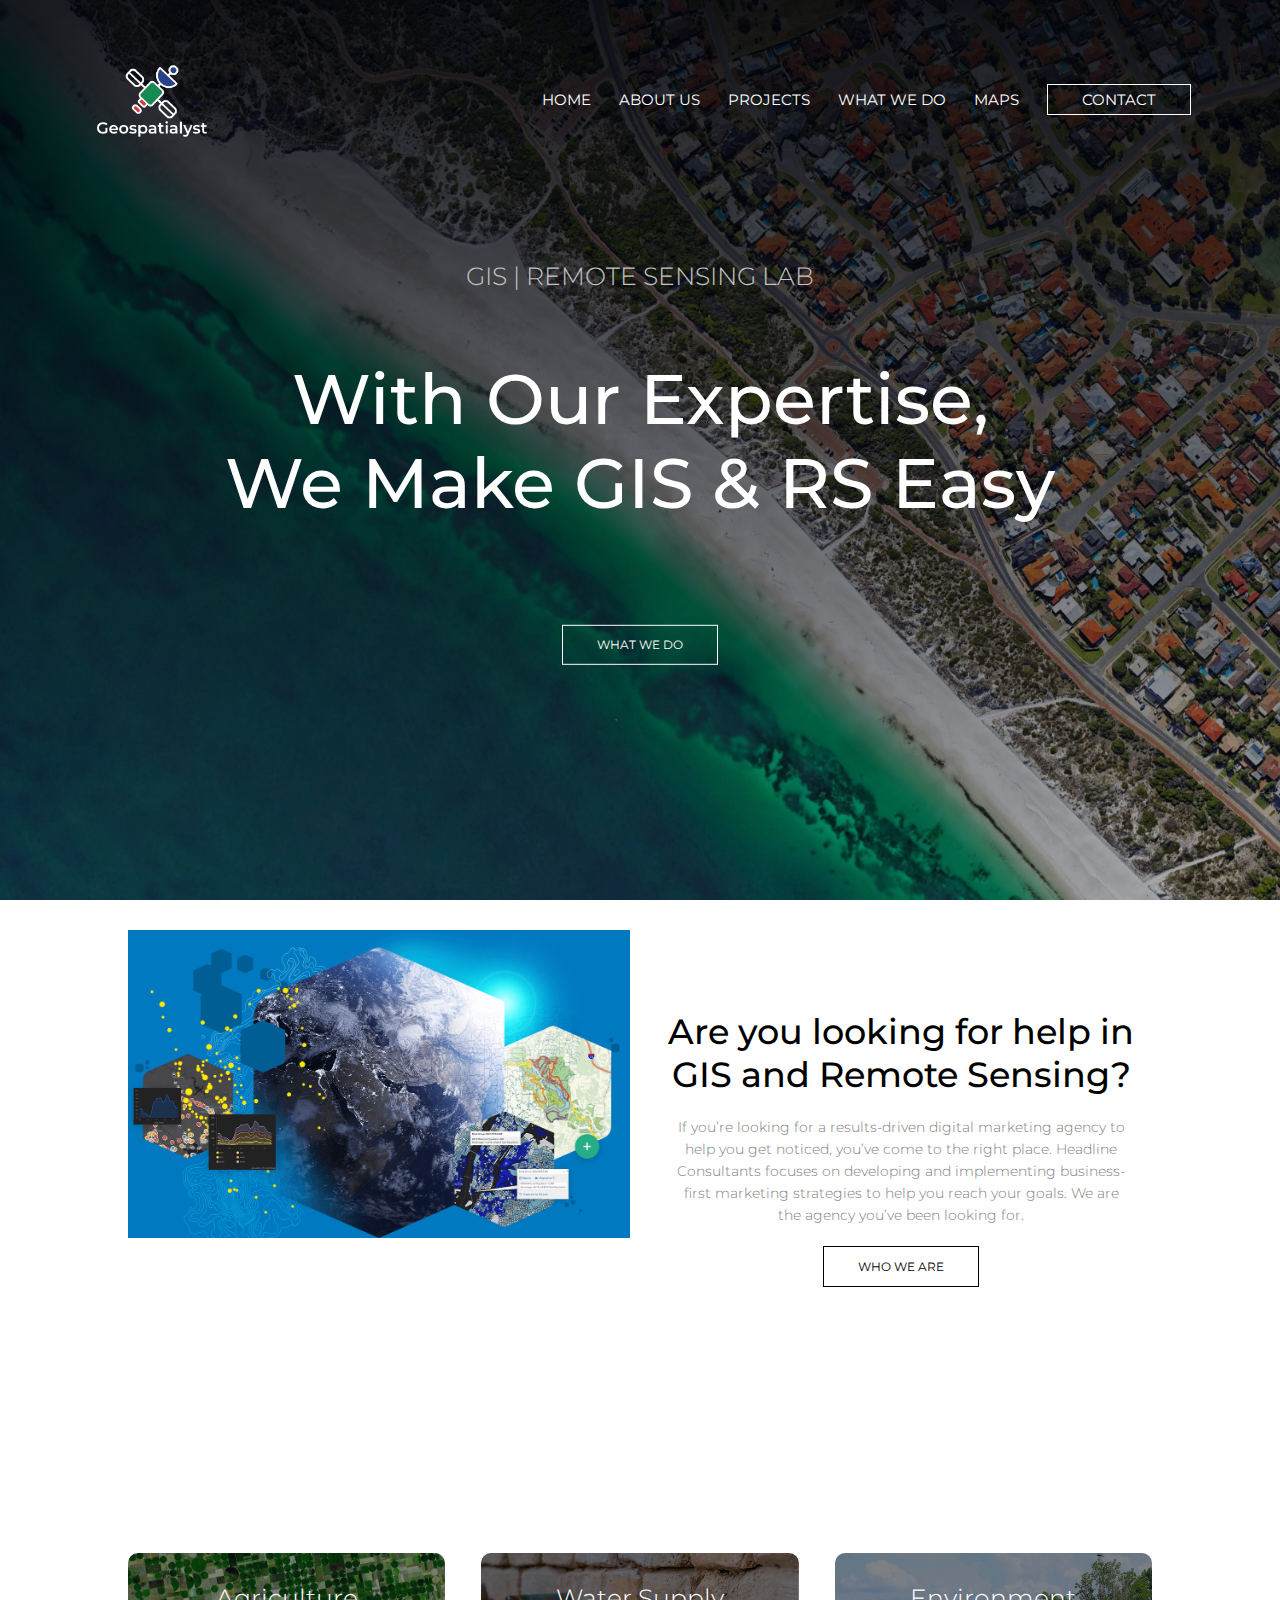
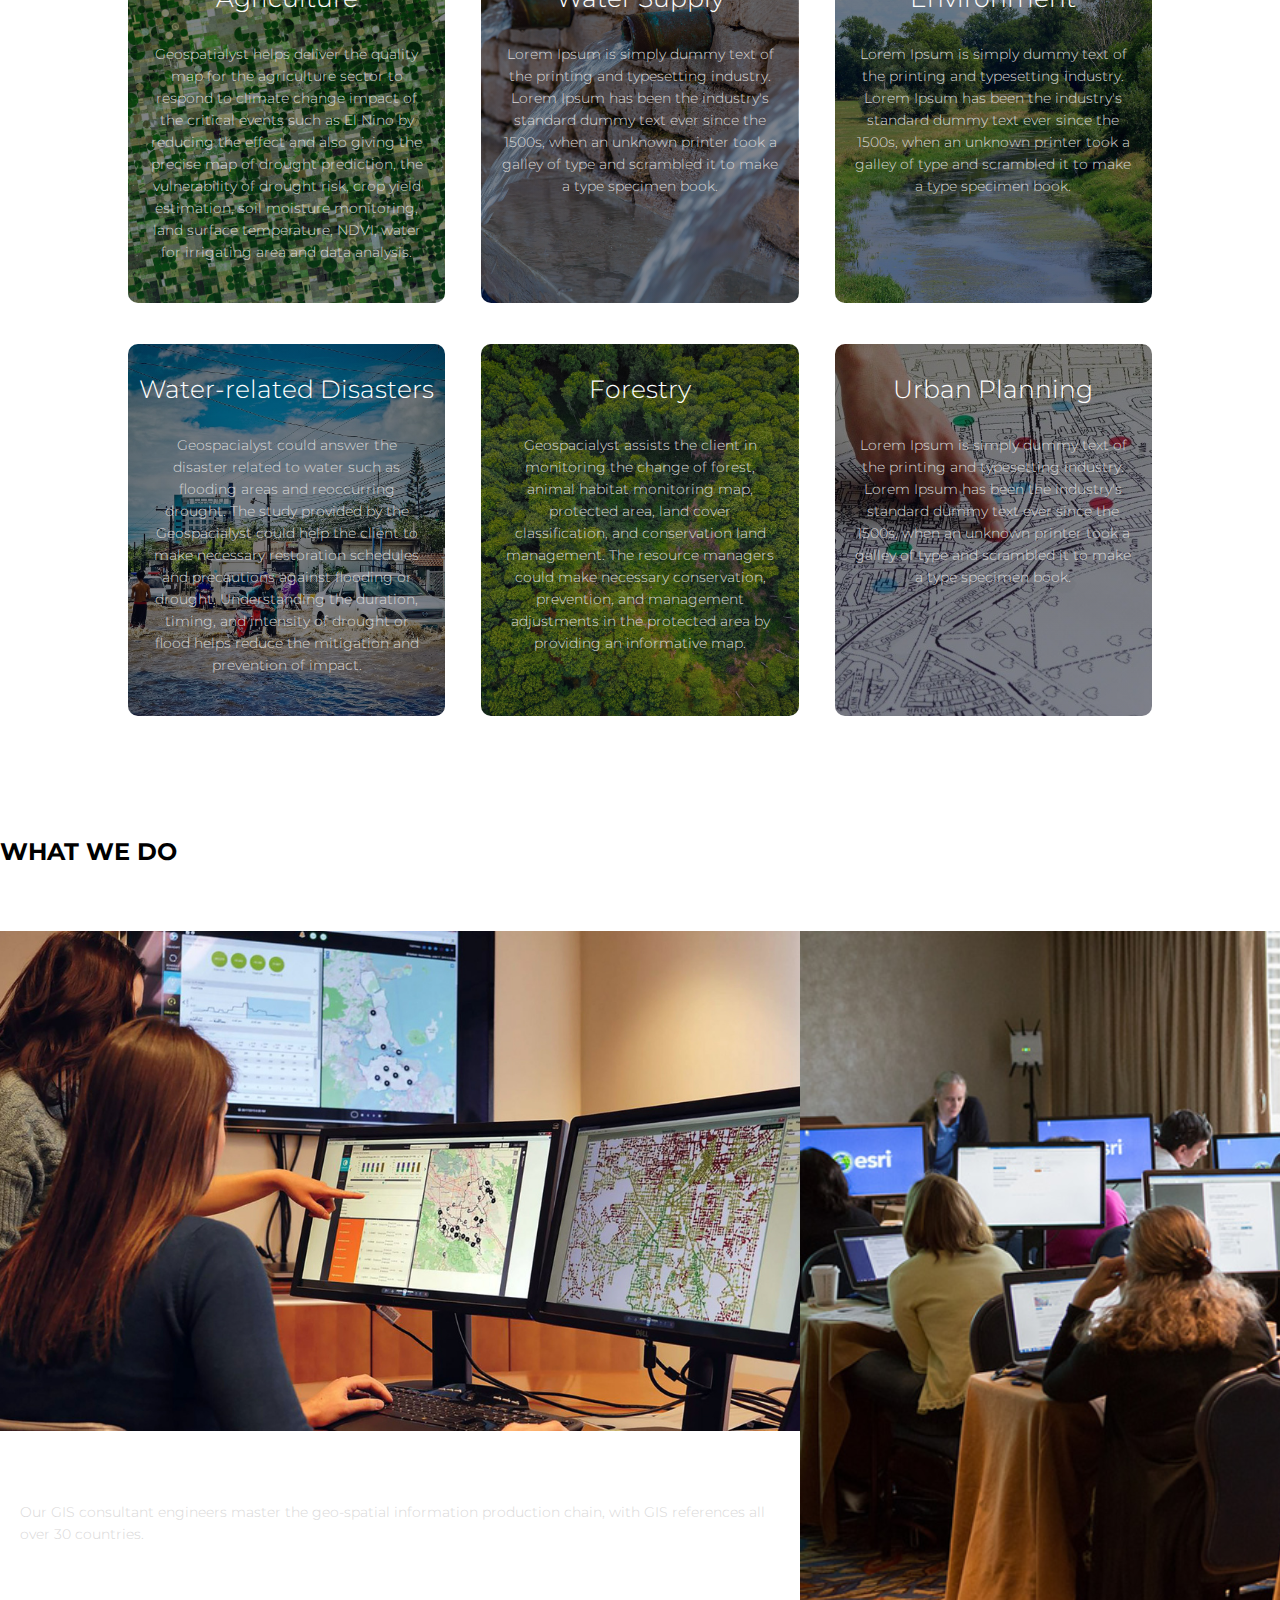
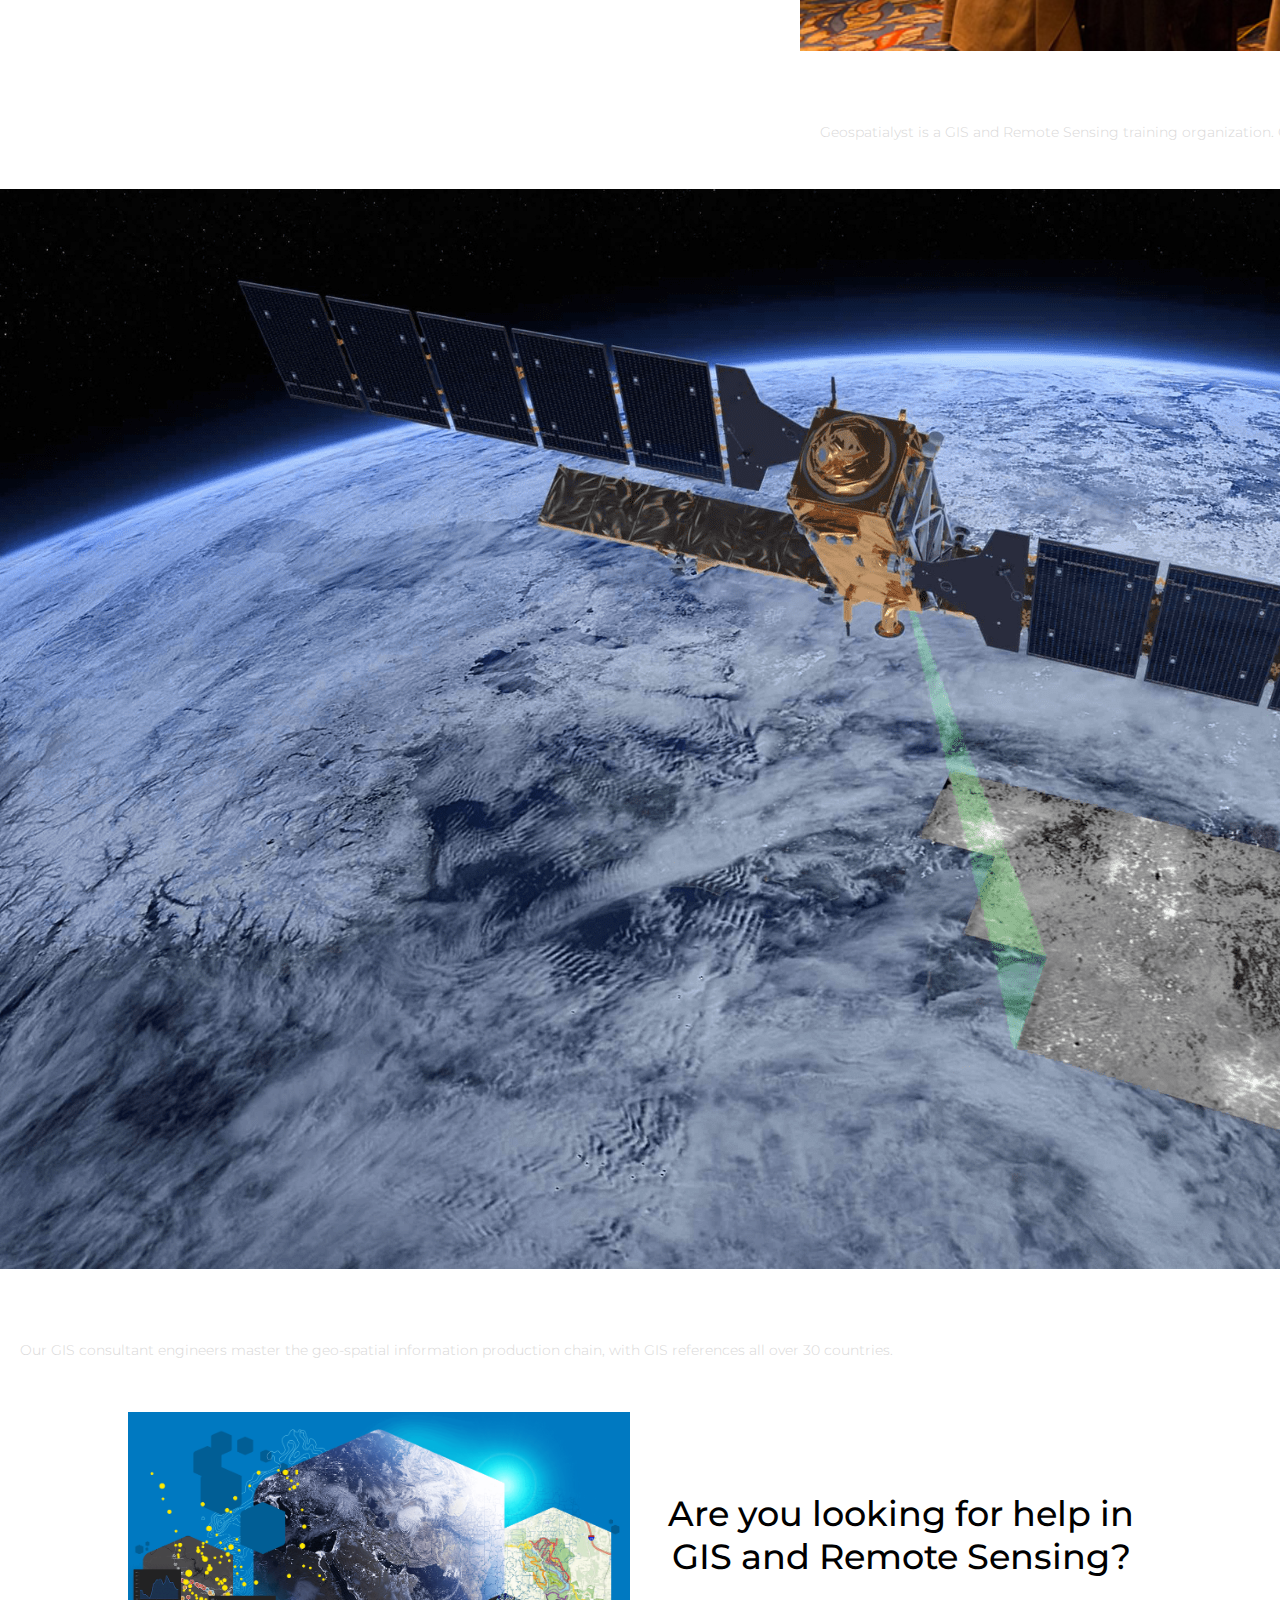
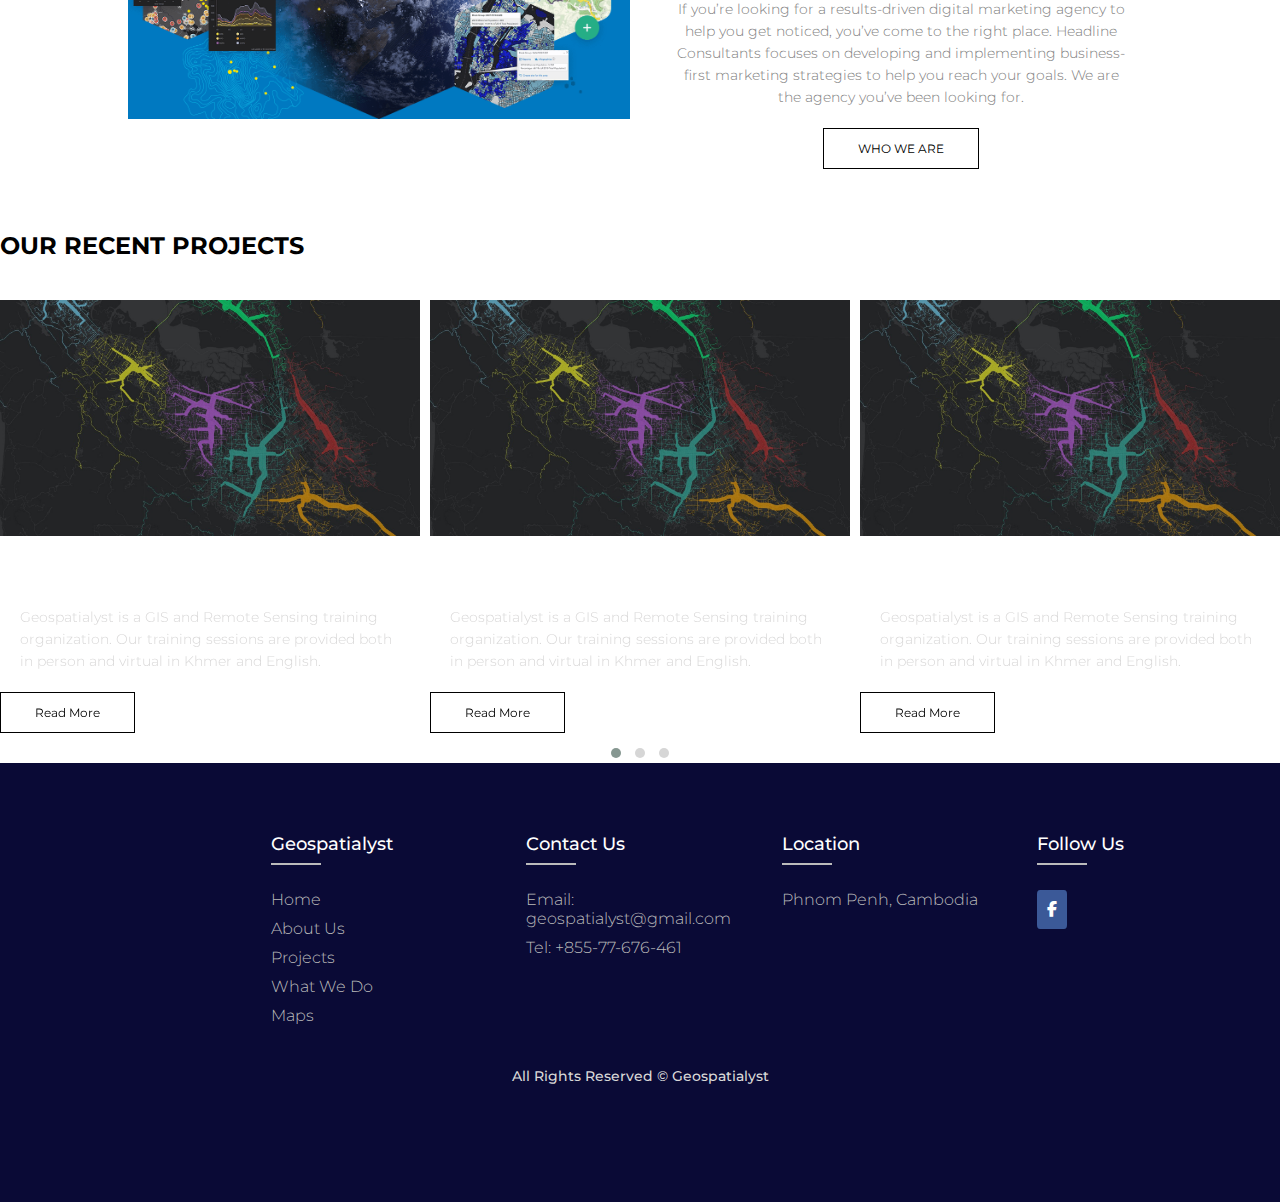
<file: index.html>
<html lang="en">
<head>
    <meta charset="UTF-8">
    <meta http-equiv="X-UA-Compatible" content="IE=edge">
    <meta name="viewport" content="width=device-width, initial-scale=1.0">
    <title>Geospatialyst</title>
    <link rel="stylesheet" href="home/style.css">
    <link rel="preconnect" href="https://fonts.googleapis.com">
    <link rel="preconnect" href="https://fonts.gstatic.com" crossorigin>
    <link href="https://fonts.googleapis.com/css2?family=Montserrat:wght@400;500;600;700&display=swap" rel="stylesheet">
    <link rel="stylesheet" href="https://cdnjs.cloudflare.com/ajax/libs/font-awesome/6.1.1/css/all.min.css">
    <link rel="stylesheet" href="https://cdnjs.cloudflare.com/ajax/libs/OwlCarousel2/2.3.4/assets/owl.carousel.min.css" integrity="sha512-tS3S5qG0BlhnQROyJXvNjeEM4UpMXHrQfTGmbQ1gKmelCxlSEBUaxhRBj/EFTzpbP4RVSrpEikbmdJobCvhE3g==" crossorigin="anonymous" referrerpolicy="no-referrer" />
    <link rel="stylesheet" href="https://cdnjs.cloudflare.com/ajax/libs/OwlCarousel2/2.3.4/assets/owl.theme.default.min.css" integrity="sha512-sMXtMNL1zRzolHYKEujM2AqCLUR9F2C4/05cdbxjjLSRvMQIciEPCQZo++nk7go3BtSuK9kfa/s+a4f4i5pLkw==" crossorigin="anonymous" referrerpolicy="no-referrer" />
</head>
<body>
    <section class="header">
        <nav>
            <a href="index.html"><img src="img/logo-for-black-background.png" alt=""></a>
            <div class="nav-links" id="navLinks">
                <i class="fa fa-times" aria-hidden="true" onclick="hideMenu()"></i>
                <ul>
                    <li><a href="index.html">HOME</a></li>
                    <li><a href="about.html">ABOUT US</a></li>
                    <li><a href="projects.html">PROJECTS</a></li>
                    <li><a href="">WHAT WE DO</a></li>
                    <li><a href="map.html">MAPS</a></li>
                    <li><a href="" class="hero-btn-cntc">CONTACT</a></li>
                </ul>
            </div>
            <i class="fa fa-bars" onclick="showMenu()"></i>
        </nav>
<div class="text-box" >
    <p>GIS | REMOTE SENSING LAB</p>
    <!-- <h1>Bring Efficiency to Your Business through<br>GIS & Remote Sensing Solutions</h1> -->
    <h1>With Our Expertise,<br>We Make GIS & RS Easy</h1>
    <p></p>
    <a href="" class="hero-btn">WHAT WE DO</a>

</div>
</section>

<section class="background-1">
    <section class="tagline">
        <!-- <h2>Who We Are</h2> -->
        <div class="row">
            <div class="tagline-col">
                <img src="home/images/store-banner-illustration-foreground.png" alt="banner" width= 100% >
            </div>
            <div class="tagline-col">
                <h2>Are you looking for help in GIS and Remote Sensing?</h2>
                <p>If you’re looking for a results-driven digital marketing agency to help you get noticed, you’ve come to the right place. Headline Consultants focuses on developing and implementing business-first marketing strategies to help you reach your goals. We are the agency you’ve been looking for.</p>
                <a href="" class="tagline-hero-btn">WHO WE ARE</a>
            </div>
        </div>
        <p></p>
    </section>
</section>

<section class="background-2">
    <section class="blog">
        <h2>INDUSTRIES WE SUPPORT</h2>
        <p></p>
        <div class="row">
            <div class="blog-col-1">
                <h3>Agriculture</h3>
                <p>Geospatialyst helps deliver the quality map for the agriculture sector to respond to climate change impact of the critical events such as El Nino by reducing the effect and also giving the precise map of drought prediction, the vulnerability of drought risk, crop yield estimation, soil moisture monitoring, land surface temperature, NDVI, water for irrigating area and data analysis.</p>
            </div>
            <div class="blog-col-2">
                <h3>Water Supply</h3>
                <p>Lorem Ipsum is simply dummy text of the printing and typesetting industry. Lorem Ipsum has 
                    been the industry's standard dummy text ever since the 1500s, when an unknown printer took a galley of type and scrambled it to make a type specimen book.</p>
                
            </div>
            <div class="blog-col-3">
                <h3>Environment</h3>
                <p>Lorem Ipsum is simply dummy text of the printing and typesetting industry. Lorem Ipsum has 
                    been the industry's standard dummy text ever since the 1500s, when an unknown printer took a galley of type and scrambled it to make a type specimen book.</p>
            </div>
            
        </div>
    
        <div class="row">
            <div class="blog-col-4">
                <h3>Water-related Disasters</h3>
                <p>Geospacialyst could answer the disaster related to water such as flooding areas and reoccurring drought. The study provided by the Geospacialyst could help the client to make necessary restoration schedules and precautions against flooding or drought. Understanding the duration, timing, and intensity of drought or flood helps reduce the mitigation and prevention of impact.</p>
            </div>
            <div class="blog-col-5">
                <h3>Forestry</h3>
                <p>Geospacialyst assists the client in monitoring the change of forest, animal habitat monitoring map, protected area, land cover classification, and conservation land management. The resource managers could make necessary conservation, prevention, and management adjustments in the protected area by providing an informative map. </p>
            </div>
            <div class="blog-col-6">
                <h3>Urban Planning</h3>
                <p>Lorem Ipsum is simply dummy text of the printing and typesetting industry. Lorem Ipsum has 
                    been the industry's standard dummy text ever since the 1500s, when an unknown printer took a galley of type and scrambled it to make a type specimen book.</p>
            </div>
        </div>
    
    </section>
</section>


<!-- What we do -->

<section class="background-1">
    <section class="services">
        <h2>WHAT WE DO</h2>
        <p></p>
        <div class="row">
            <div class="services-col">
                <img src="home/images/gis-assistant.png" alt="">
                <h3>GIS & RS Technicial Support</h3>
                <p>Our GIS consultant engineers master the geo-spatial information production chain, with GIS references all over 30 countries.</p>
            </div>
            <div class="services-col">
                <img src="home/images/training.png" alt="">
                <h3>GIS & RS Training</h3>
                <p>Geospatialyst is a GIS and Remote Sensing training organization. Our training sessions are provided both in person and virtual in Khmer and English.</p>
            </div>
            <div class="services-col">
                <img src="home/images/data-collection.png" alt="">
                <h3>Field Survey & Data Collection</h3>
                <p>Geospatialyst is a GIS and Remote Sensing training organization. Our training sessions are provided both in person and virtual in Khmer and English.</p>
            </div>
        </div>
        <div class="row">
            <div class="services-col">
                <img src="home/images/remote-sensing.png" alt="">
                <h3>Satellite Image Analysis</h3>
                <p>Our GIS consultant engineers master the geo-spatial information production chain, with GIS references all over 30 countries.</p>
            </div>
            <div class="services-col">
                <img src="home/images/deep-learning.png" alt="">
                <h3>ML & DL Classification</h3>
                <p>Geospatialyst is a GIS and Remote Sensing training organization. Our training sessions are provided both in person and virtual in Khmer and English.</p>
            </div>
            <div class="services-col">
                <img src="home/images/geospatial-data.png" alt="">
                <h3>Geospatial Data Analysis</h3>
                <p>Geospatialyst is a GIS and Remote Sensing training organization. Our training sessions are provided both in person and virtual in Khmer and English.</p>
            </div>
        </div>
    </section>

</section>



<section class="background-2">
    <section class="tagline">
        <!-- <h2>Who We Are</h2> -->
        <div class="row">
            <div class="tagline-col">
                <img src="home/images/store-banner-illustration-foreground.png" alt="banner" width= 100% >
            </div>
            <div class="tagline-col">
                <h2>Are you looking for help in GIS and Remote Sensing?</h2>
                <p>If you’re looking for a results-driven digital marketing agency to help you get noticed, you’ve come to the right place. Headline Consultants focuses on developing and implementing business-first marketing strategies to help you reach your goals. We are the agency you’ve been looking for.</p>
                <a href="" class="tagline-hero-btn">WHO WE ARE</a>
            </div>
        </div>
        <p></p>
    </section>
</section>


<section class="background-1">
    <section class="posts">
        <h2>OUR RECENT PROJECTS</h2>
        <p></p>
        <div class="owl-carousel owl-theme">
        <div class="item">
            <div class="posts-col">
                <img src="home/images/geospatial-data.png" alt="">
                <h3>Geospatial Data Analysis</h3>
                <p>Geospatialyst is a GIS and Remote Sensing training organization. Our training sessions are provided both in person and virtual in Khmer and English.</p>
                <a href="" class="tagline-hero-btn">Read More</a>
            </div>
        </div>
        <div class="item">
            <div class="posts-col">
                <img src="home/images/geospatial-data.png" alt="">
                <h3>Geospatial Data Analysis</h3>
                <p>Geospatialyst is a GIS and Remote Sensing training organization. Our training sessions are provided both in person and virtual in Khmer and English.</p>
                <a href="" class="tagline-hero-btn">Read More</a>
            </div>
        </div>
        <div class="item">
            <div class="posts-col">
                <img src="home/images/geospatial-data.png" alt="">
                <h3>Geospatial Data Analysis</h3>
                <p>Geospatialyst is a GIS and Remote Sensing training organization. Our training sessions are provided both in person and virtual in Khmer and English.</p>
                <a href="" class="tagline-hero-btn">Read More</a>
            </div>
        </div>
        <div class="item">
            <div class="services-col">
                <img src="home/images/geospatial-data.png" alt="">
                <h3>Geospatial Data Analysis</h3>
                <p>Geospatialyst is a GIS and Remote Sensing training organization. Our training sessions are provided both in person and virtual in Khmer and English.</p>
                <a href="" class="tagline-hero-btn">Read More</a>
            </div>
        </div>
        <div class="item">
            <div class="posts-col">
                <img src="home/images/geospatial-data.png" alt="">
                <h3>Geospatial Data Analysis</h3>
                <p>Geospatialyst is a GIS and Remote Sensing training organization. Our training sessions are provided both in person and virtual in Khmer and English.</p>
                <a href="" class="tagline-hero-btn">Read More</a>
            </div>
        </div>
        <div class="item">
            <div class="posts-col">
                <img src="home/images/geospatial-data.png" alt="">
                <h3>Geospatial Data Analysis</h3>
                <p>Geospatialyst is a GIS and Remote Sensing training organization. Our training sessions are provided both in person and virtual in Khmer and English.</p>
                <a href="" class="tagline-hero-btn">Read More</a>
            </div>
        </div>
        <div class="item">
            <div class="posts-col">
                <img src="home/images/geospatial-data.png" alt="">
                <h3>Geospatial Data Analysis</h3>
                <p>Geospatialyst is a GIS and Remote Sensing training organization. Our training sessions are provided both in person and virtual in Khmer and English.</p>
                <a href="" class="tagline-hero-btn">Read More</a>
            </div>
        </div>
        <div class="item">
            <div class="posts-col">
                <img src="home/images/geospatial-data.png" alt="">
                <h3>Geospatial Data Analysis</h3>
                <p>Geospatialyst is a GIS and Remote Sensing training organization. Our training sessions are provided both in person and virtual in Khmer and English.</p>
                <a href="" class="tagline-hero-btn">Read More</a>
            </div>
        </div>
        <div class="item">
            <div class="posts-col">
                <img src="home/images/geospatial-data.png" alt="">
                <h3>Geospatial Data Analysis</h3>
                <p>Geospatialyst is a GIS and Remote Sensing training organization. Our training sessions are provided both in person and virtual in Khmer and English.</p>
                <a href="" class="tagline-hero-btn">Read More</a>
            </div>
        </div>
        
    </section>

</section>


<!-- ----- -->
<footer class="footer">
    <div class="container-footer">
        <div class="row-footer">
            <div class="footer-col">
                <h4>Geospatialyst</h4>
                <ul>
                    <li><a href="index.html">Home</a></li>
                    <li><a href="about.html">About Us</a></li>
                    <li><a href="projects.html">Projects</a></li>
                    <li><a href="#">What We Do</a></li>
                    <li><a href="map.html">Maps</a></li>
                </ul>
            </div>
            <div class="footer-col">
                <h4>Contact Us</h4>
                <ul>
                    <li><a>Email: geospatialyst@gmail.com</a></li>
                    <li><a>Tel: +855-77-676-461</a></li>
                </ul>
            </div>
            <div class="footer-col">
                <h4>Location</h4>
                <ul>
                    <li><a>Phnom Penh, Cambodia</a></li>
                </ul>
            </div>
            <div class="footer-col">
                <h4>Follow Us</h4>
                <div class="social-links">
                    <a href="https://www.facebook.com/GeospatialystCambodia"><i class="fab fa-facebook-f"></i></a>
                </div>
            </div>
        </div>
    </div>

    <p>All Rights Reserved &copy; Geospatialyst</p>
</footer>



<!-- ///////////////////////////////////////////////////////////////////////// -->
<!-- 1. JavaScript for Toggle Menu -->
<script>
    var navLinks = document.getElementById('navLinks');
    function  showMenu(){
        navLinks.style.right = '0';
    } 
    function  hideMenu(){
        navLinks.style.right = '-200px';
    } 

    $('.post-wrapper').slick({
    slidesToShow: 3,
    slidesToScroll: 1,
    autoplay: true,
    autoplaySpeed: 2000,
  });
</script>

<!-- 2. Post slider source -->
<script src="https://cdnjs.cloudflare.com/ajax/libs/jquery/3.6.0/jquery.min.js" integrity="sha512-894YE6QWD5I59HgZOGReFYm4dnWc1Qt5NtvYSaNcOP+u1T9qYdvdihz0PPSiiqn/+/3e7Jo4EaG7TubfWGUrMQ==" crossorigin="anonymous" referrerpolicy="no-referrer"></script>
<script src="https://cdnjs.cloudflare.com/ajax/libs/OwlCarousel2/2.3.4/owl.carousel.min.js" integrity="sha512-bPs7Ae6pVvhOSiIcyUClR7/q2OAsRiovw4vAkX+zJbw3ShAeeqezq50RIIcIURq7Oa20rW2n2q+fyXBNcU9lrw==" crossorigin="anonymous" referrerpolicy="no-referrer"></script>
<script type="text/javascript">
        var owl = $('.owl-carousel');
owl.owlCarousel({
    items:4,
    loop:true,
    margin:10,
    dots: true,
    responsive:{
        0:{
            items:1
        },
        600:{
            items:2
        },
        1000:{
            items:3
        }
    },
    autoplay:true,
    autoplayTimeout:2000,
    autoplayHoverPause:true
});
$('.play').on('click',function(){
    owl.trigger('play.owl.autoplay',[2000])
})
$('.stop').on('click',function(){
    owl.trigger('stop.owl.autoplay')
})
</script>


</body>
</html>
</file>
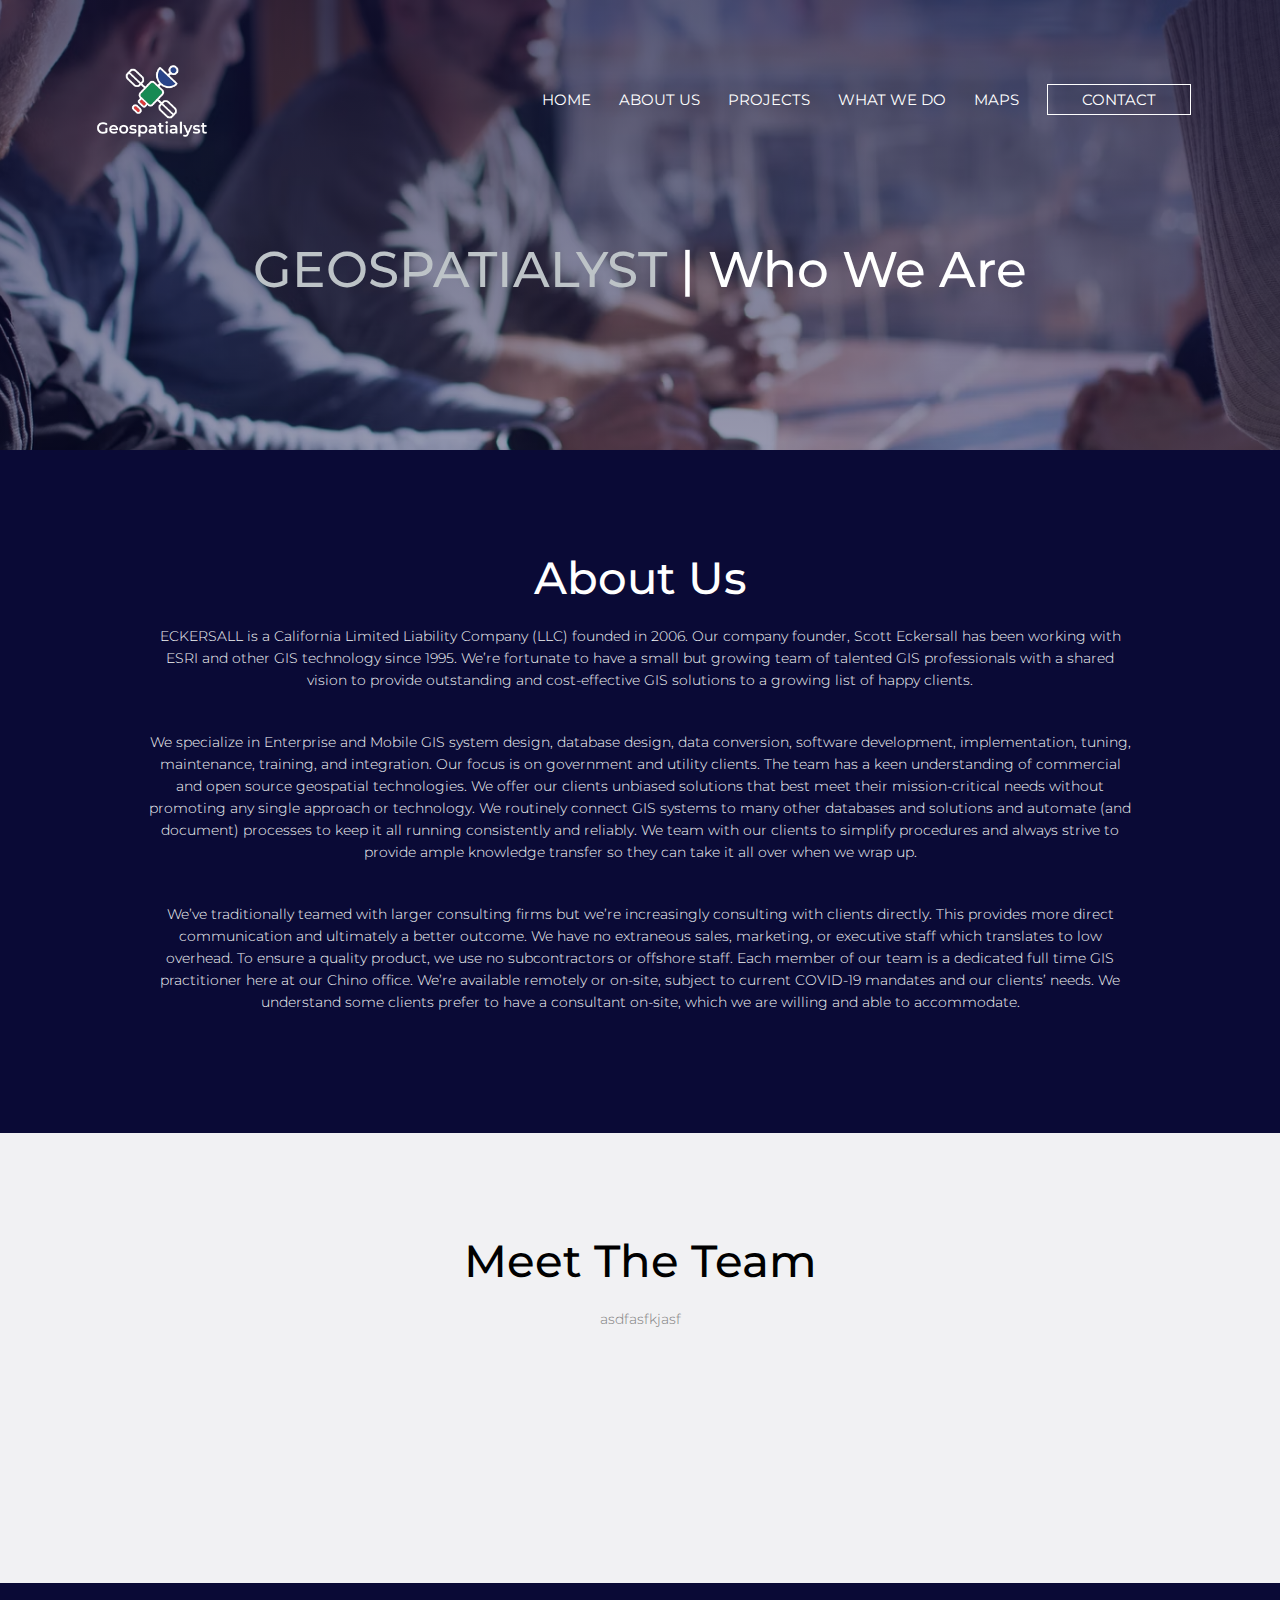
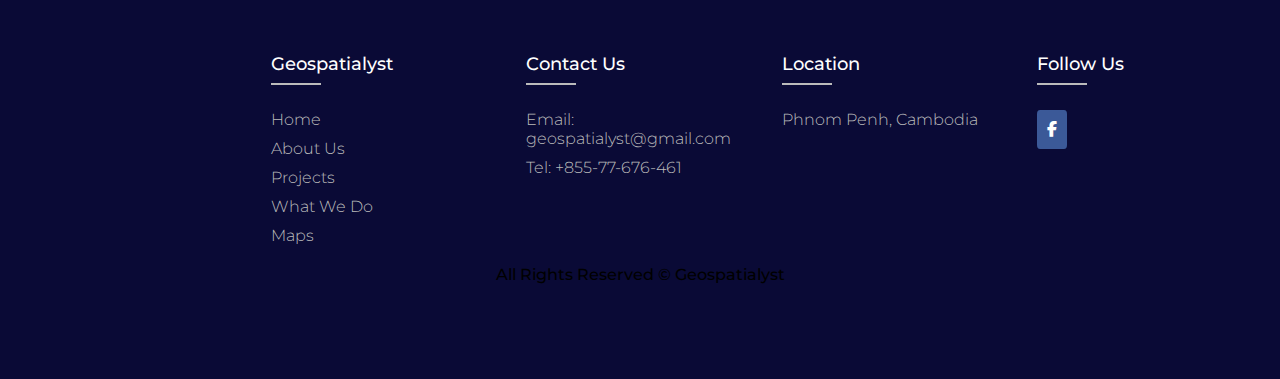
<file: about.html>
<html lang="en">
<head>
    <meta charset="UTF-8">
    <meta http-equiv="X-UA-Compatible" content="IE=edge">
    <meta name="viewport" content="width=device-width, initial-scale=1.0">
    <title>Geospatialyst</title>
    <link rel="stylesheet" href="about/style-about.css">
    <link rel="preconnect" href="https://fonts.googleapis.com">
    <link rel="preconnect" href="https://fonts.gstatic.com" crossorigin>
    <link href="https://fonts.googleapis.com/css2?family=Montserrat:wght@400;500;600;700&display=swap" rel="stylesheet">
    <link rel="stylesheet" href="https://cdnjs.cloudflare.com/ajax/libs/font-awesome/6.1.1/css/all.min.css">
</head>
<body>
    <section class="header">
        <nav>
            <a href="index.html"><img src="img/logo-for-black-background.png" alt=""></a>
            <div class="nav-links" id="navLinks">
                <i class="fa fa-times" aria-hidden="true" onclick="hideMenu()"></i>
                <ul>
                    <li><a href="index.html">HOME</a></li>
                    <li><a href="about.html">ABOUT US</a></li>
                    <li><a href="projects.html">PROJECTS</a></li>
                    <li><a href="">WHAT WE DO</a></li>
                    <li><a href="map.html">MAPS</a></li>
                    <li><a href="" class="hero-btn-cntc">CONTACT</a></li>
                </ul>
            </div>
            <i class="fa fa-bars" onclick="showMenu()"></i>
        </nav>
<div class="text-box" >
    <h1>
        <font color="#BDC3C7">GEOSPATIALYST</font> | Who We Are
    </h1>
</div>
<div class="text-box-mobile" >
    <h1>
        <font color="#BDC3C7">GEOSPATIALYST</font><br>Who We Are
    </h1>
</div>
</section>

<section class="background-2">
    <section class="blog">
        <h1>About Us</h1>
        <p>ECKERSALL is a California Limited Liability Company (LLC) founded in 2006. Our company founder, Scott Eckersall has been working with ESRI and other GIS technology since 1995. We’re fortunate to have a small but growing team of talented GIS professionals with a shared vision to provide outstanding and cost-effective GIS solutions to a growing list of happy clients. </p>
    
        <p>We specialize in Enterprise and Mobile GIS system design, database design, data conversion, software development, implementation, tuning, maintenance, training, and integration. Our focus is on government and utility clients. The team has a keen understanding of commercial and open source geospatial technologies. We offer our clients unbiased solutions that best meet their mission-critical needs without promoting any single approach or technology. We routinely connect GIS systems to many other databases and solutions and automate (and document) processes to keep it all running consistently and reliably. We team with our clients to simplify procedures and always strive to provide ample knowledge transfer so they can take it all over when we wrap up.</p>
        
        <p>We’ve traditionally teamed with larger consulting firms but we’re increasingly consulting with clients directly. This provides more direct communication and ultimately a better outcome. We have no extraneous sales, marketing, or executive staff which translates to low overhead. To ensure a quality product, we use no subcontractors or offshore staff. Each member of our team is a dedicated full time GIS practitioner here at our Chino office. We’re available remotely or on-site, subject to current COVID-19 mandates and our clients’ needs. We understand some clients prefer to have a consultant on-site, which we are willing and able to accommodate.</p>
    </section>
</section>

<section class="background-1">
    <section class="team">
        <h1>Meet The Team</h1>
        <div class="person-1">
            <p>asdfasfkjasf</p>

        </div>

    </section>
</section>


<!-- Footer -->

<!-- ----- -->
<footer class="footer">
    <div class="container-footer">
        <div class="row-footer">
            <div class="footer-col">
                <h4>Geospatialyst</h4>
                <ul>
                    <li><a href="index.html">Home</a></li>
                    <li><a href="about.html">About Us</a></li>
                    <li><a href="projects.html">Projects</a></li>
                    <li><a href="#">What We Do</a></li>
                    <li><a href="map.html">Maps</a></li>
                </ul>
            </div>
            <div class="footer-col">
                <h4>Contact Us</h4>
                <ul>
                    <li><a>Email: geospatialyst@gmail.com</a></li>
                    <li><a>Tel: +855-77-676-461</a></li>
                </ul>
            </div>
            <div class="footer-col">
                <h4>Location</h4>
                <ul>
                    <li><a>Phnom Penh, Cambodia</a></li>
                </ul>
            </div>
            <div class="footer-col">
                <h4>Follow Us</h4>
                <div class="social-links">
                    <a href="https://www.facebook.com/GeospatialystCambodia"><i class="fab fa-facebook-f"></i></a>
                </div>
            </div>
        </div>
    </div>

    <p>All Rights Reserved &copy; Geospatialyst</p>
</footer>

<!-- ///////////////////////////////////////////////////////////////////////// -->
<!-- JavaScript for Toggle Menu -->
<script>
    var navLinks = document.getElementById('navLinks');
    function  showMenu(){
        navLinks.style.right = '0';
    } 
    function  hideMenu(){
        navLinks.style.right = '-200px';
    } 
</script>
</body>
</html>
</file>
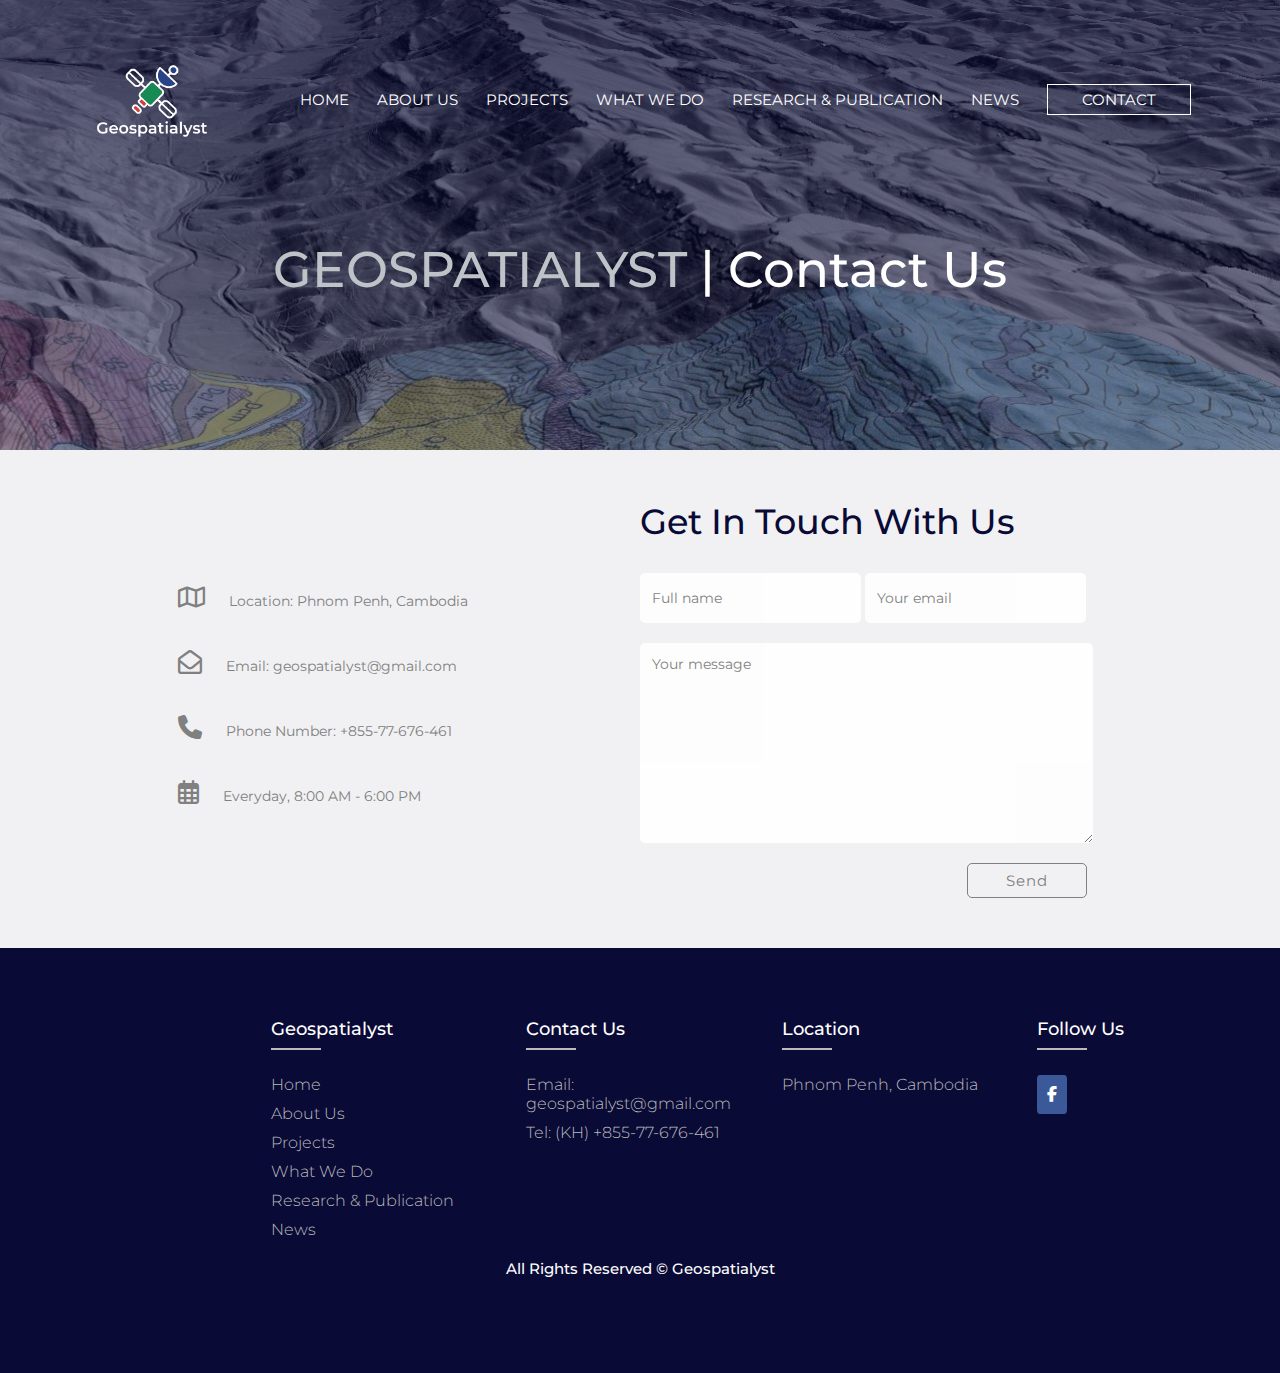
<file: contact.html>
<html lang="en">
<head>
    <meta charset="UTF-8">
    <meta http-equiv="X-UA-Compatible" content="IE=edge">
    <meta name="viewport" content="width=device-width, initial-scale=1.0">
    <title>Geospatialyst</title>
    <link rel="stylesheet" href="contact/style-contact.css">
    <link rel="preconnect" href="https://fonts.googleapis.com">
    <link rel="preconnect" href="https://fonts.gstatic.com" crossorigin>
    <link href="https://fonts.googleapis.com/css2?family=Montserrat:wght@400;500;600;700&display=swap" rel="stylesheet">
    <link rel="stylesheet" href="https://cdnjs.cloudflare.com/ajax/libs/font-awesome/6.1.1/css/all.min.css">
    <link href="http://cdnjs.cloudflare.com/ajax/libs/font-awesome/4.3.0/css/font-awesome.css" rel="stylesheet"  type='text/css'>
    <link rel="stylesheet" href="https://cdnjs.cloudflare.com/ajax/libs/font-awesome/4.7.0/css/font-awesome.min.css">
    <link rel="stylesheet" href="https://cdnjs.cloudflare.com/ajax/libs/font-awesome/6.2.0/css/all.min.css">

</head>
<body>
    <section class="header">
        <nav>
            <a href="index.html"><img src="img/logo-for-black-background.png" alt=""></a>
            <div class="nav-links" id="navLinks">
                <i class="fa fa-times" aria-hidden="true" onclick="hideMenu()"></i>
                <ul>
                    <li><a href="index.html">HOME</a></li>
                    <li><a href="about.html">ABOUT US</a></li>
                    <li><a href="projects.html">PROJECTS</a></li>
                    <li><a href="what-we-do.html">WHAT WE DO</a></li>
                    <li><a href="research.html">RESEARCH & PUBLICATION</a></li>
                    <li><a href="news.html">NEWS</a></li>
                    <li><a href="contact.html" class="hero-btn-cntc">CONTACT</a></li>
                </ul>
            </div>
            <i class="fa fa-bars" onclick="showMenu()"></i>
        </nav>
<div class="text-box" >
    <h1>
        <font color="#BDC3C7">GEOSPATIALYST</font> | Contact Us
    </h1>
</div>
<div class="text-box-mobile" >
    <h1>
        <font color="#BDC3C7">GEOSPATIALYST</font><br>Contact Us
    </h1>
</div>
</section>


<section class="background-2">
    <section class="service">
        <div class="contact-section">
            <div class="contact-info">
                <div><i class='far fa-map' style='font-size:24px'></i> Location: Phnom Penh, Cambodia</div>
                <div><i class='far fa-envelope-open' style='font-size:24px'></i> Email: geospatialyst@gmail.com</div>
                <div><i class='fas fa-phone' style='font-size:24px'></i> Phone Number: +855-77-676-461</div>
                <div><i class='far fa-calendar-alt' style='font-size:24px'></i> Everyday, 8:00 AM - 6:00 PM</div>
            </div>
            <div class="contact-form">
                <h1>Get in touch with us</h1>
                <form class="contact" action="" method="post">
                    <input type="text" name="name" class="text-box-2" placeholder="Full name" required>
                    <input type="email" name="email" class="text-box-2" placeholder="Your email" required>
                    <textarea name="message" rows="5" placeholder="Your message" required></textarea>
                    <input type="submit" name="submit" class="send-btn" value="Send">
                </form>
            </div>

        </div>
    </section>
</section>


<!-- Footer -->

<!-- ----- -->
<footer class="footer">
    <div class="container-footer">
        <div class="row-footer">
            <div class="footer-col">
                <h4>Geospatialyst</h4>
                <ul>
                    <li><a href="index.html">Home</a></li>
                    <li><a href="about.html">About Us</a></li>
                    <li><a href="projects.html">Projects</a></li>
                    <li><a href="what-we-do.html">What We Do</a></li>
                    <li><a href="research.html">Research & Publication</a></li>
                    <li><a href="news.html">News</a></li>
                </ul>
            </div>
            <div class="footer-col">
                <h4>Contact Us</h4>
                <ul>
                    <li><a>Email: geospatialyst@gmail.com</a></li>
                    <li><a>Tel: (KH) +855-77-676-461</a></li>
                </ul>
            </div>
            <div class="footer-col">
                <h4>Location</h4>
                <ul>
                    <li><a>Phnom Penh, Cambodia</a></li>
                </ul>
            </div>
            <div class="footer-col">
                <h4>Follow Us</h4>
                <div class="social-links">
                    <a href="https://www.facebook.com/GeospatialystCambodia"><i class="fab fa-facebook-f"></i></a>
                </div>
            </div>
        </div>
    </div>

    <p>All Rights Reserved &copy; Geospatialyst</p>
</footer>

<!-- ///////////////////////////////////////////////////////////////////////// -->
<!-- JavaScript for Toggle Menu -->
<script>
    var navLinks = document.getElementById('navLinks');
    function  showMenu(){
        navLinks.style.right = '0';
    } 
    function  hideMenu(){
        navLinks.style.right = '-200px';
    } 
</script>
</body>
</html>
</file>
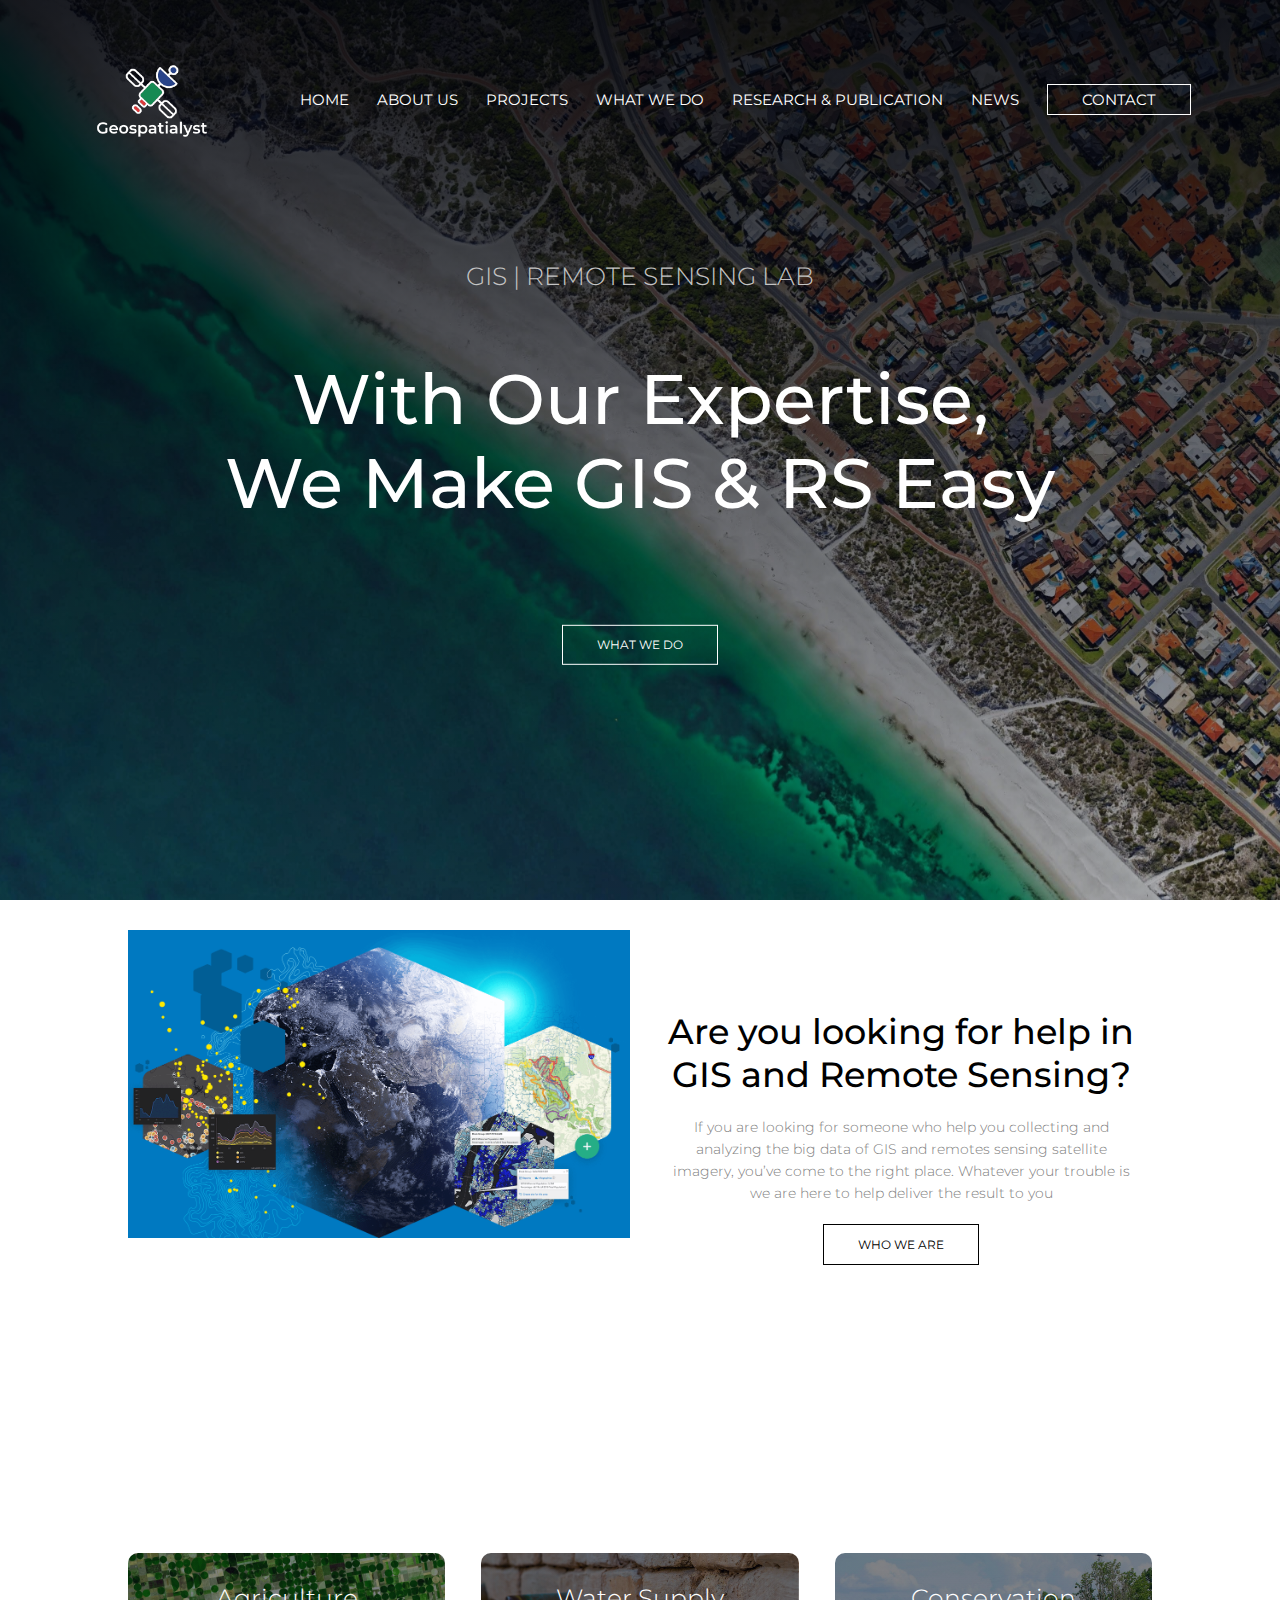
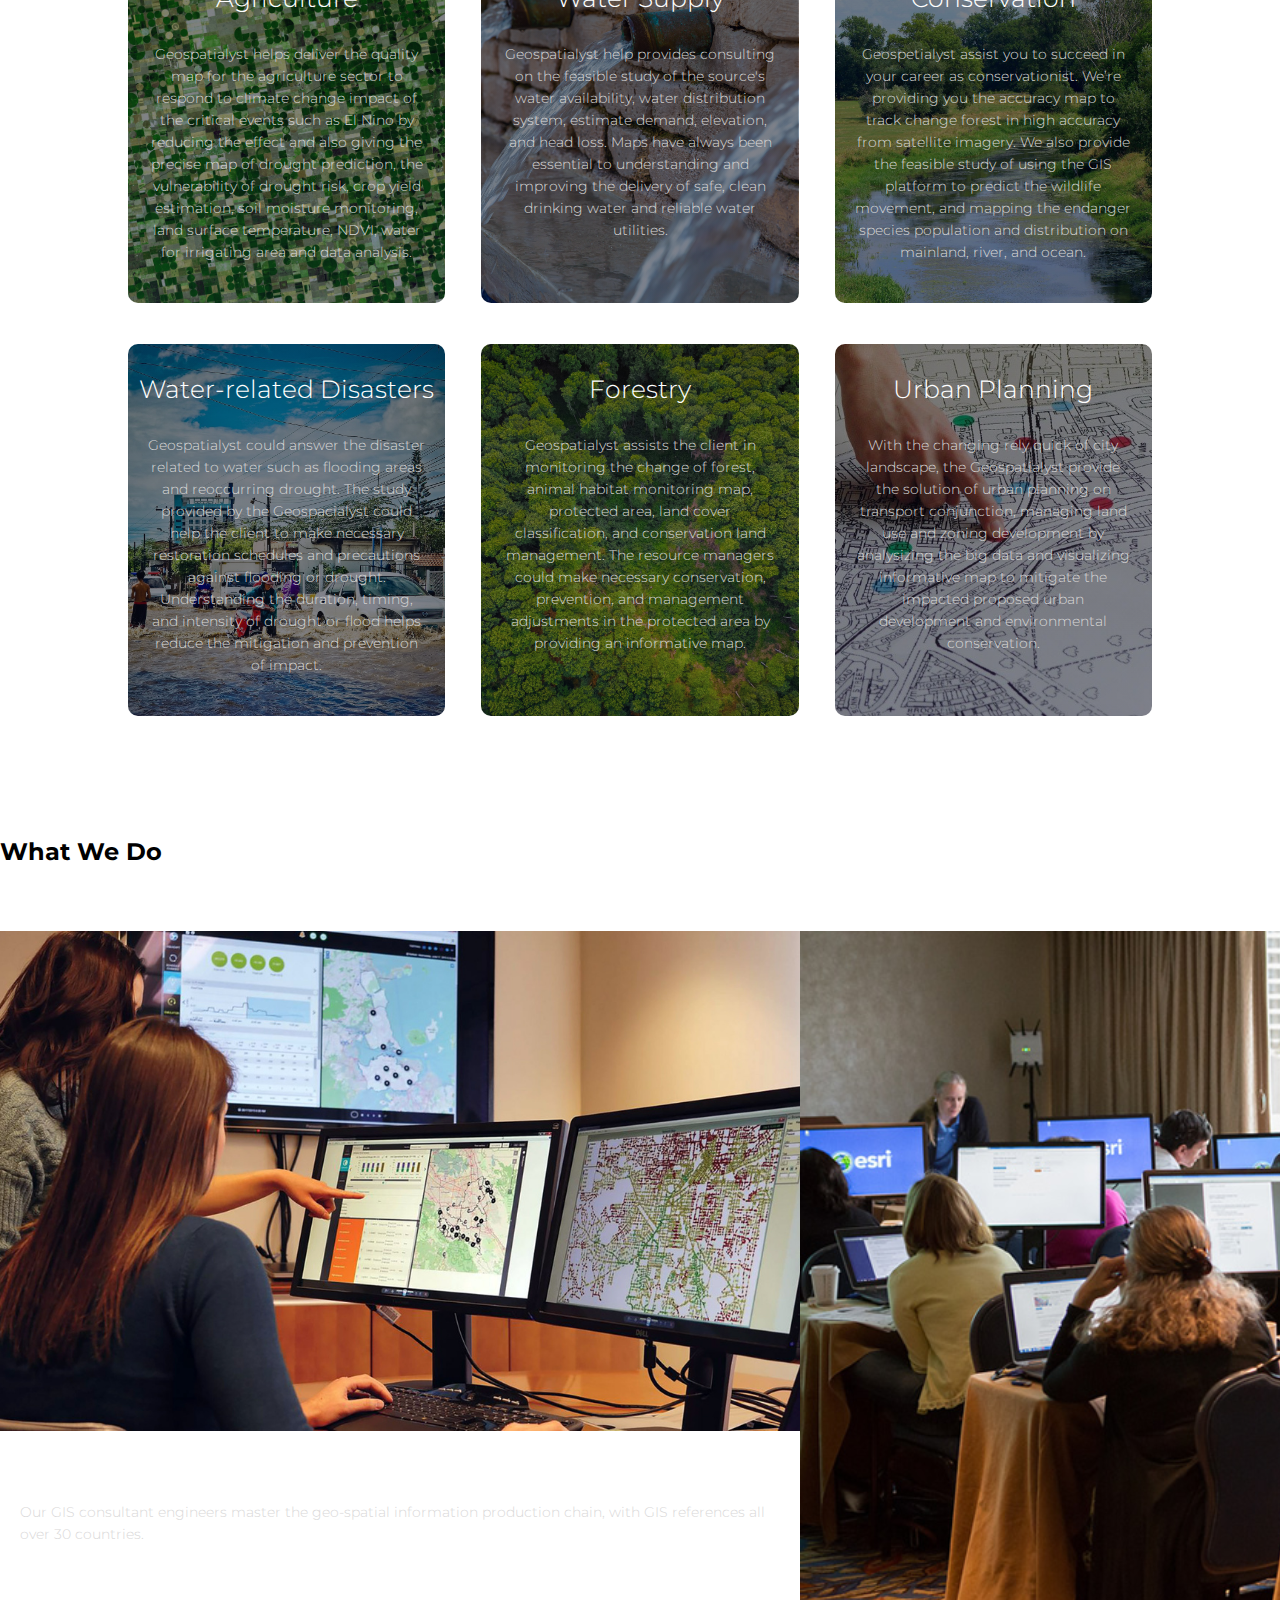
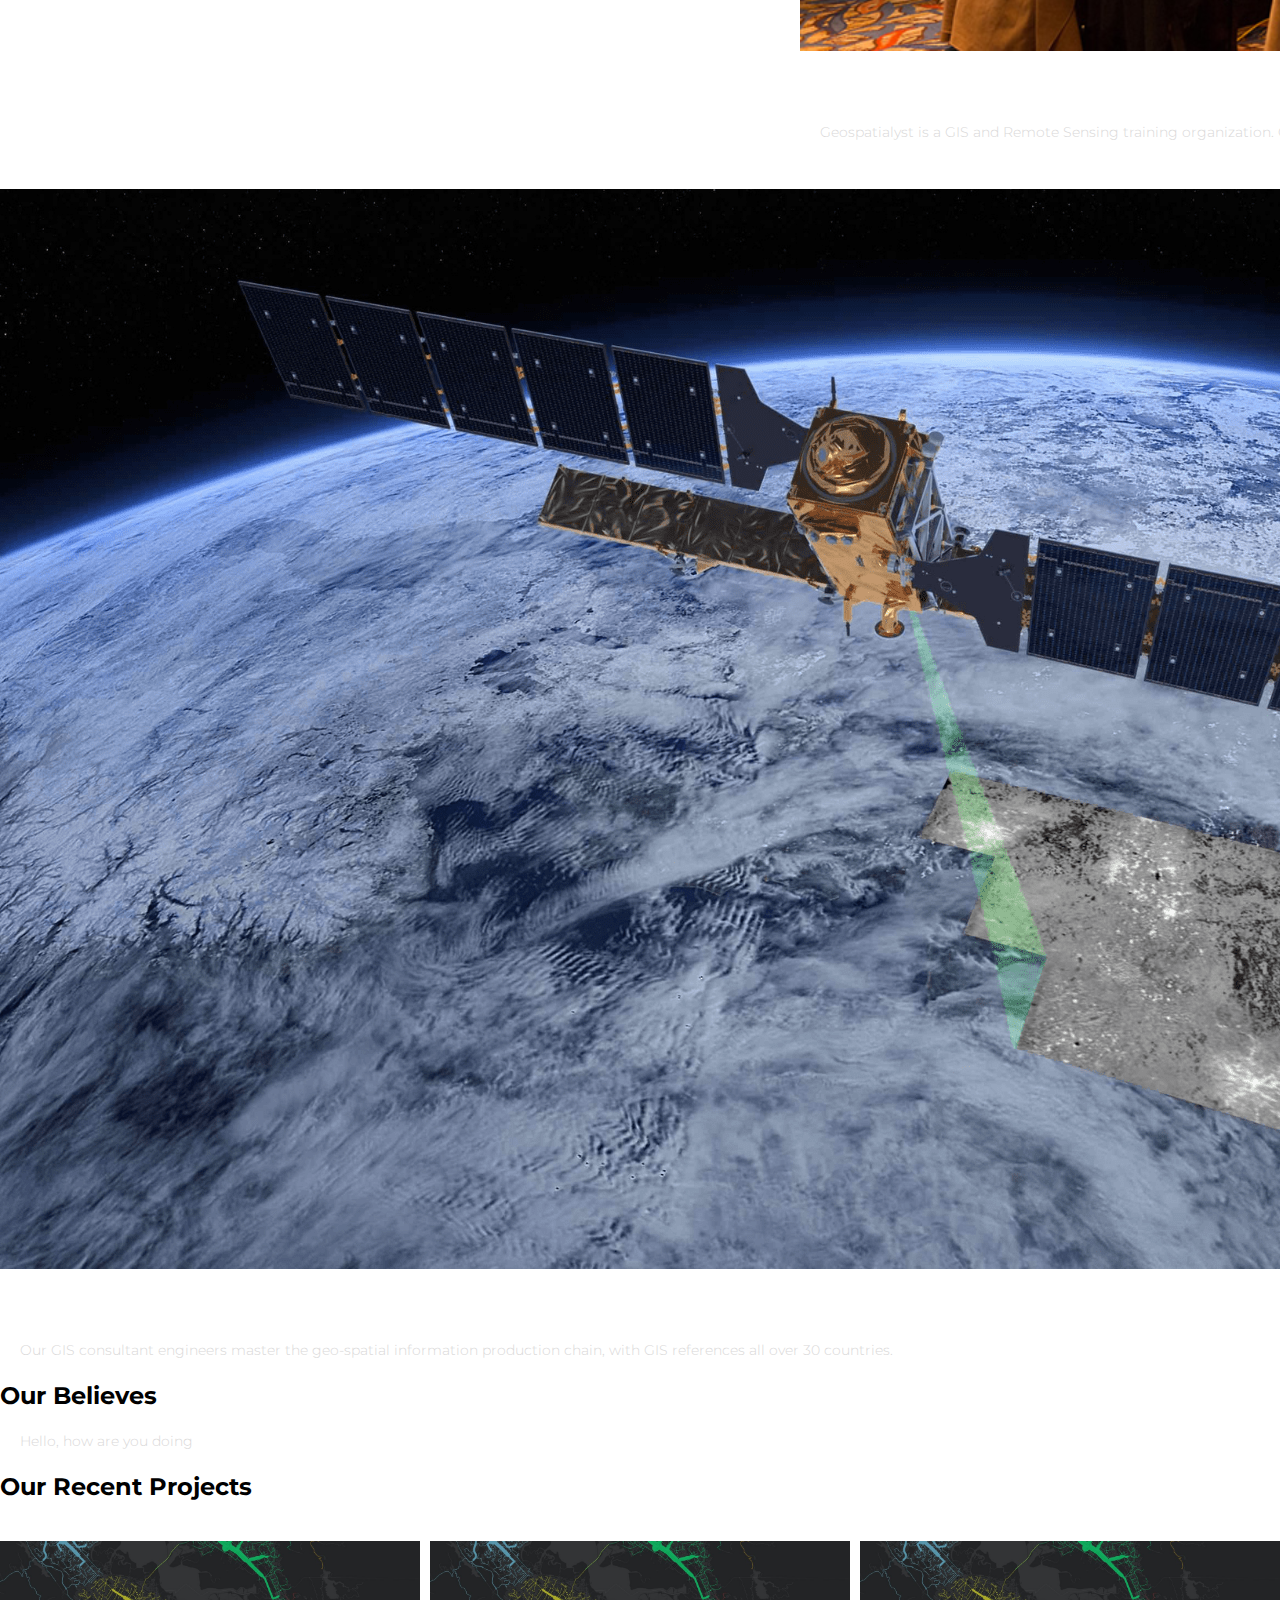
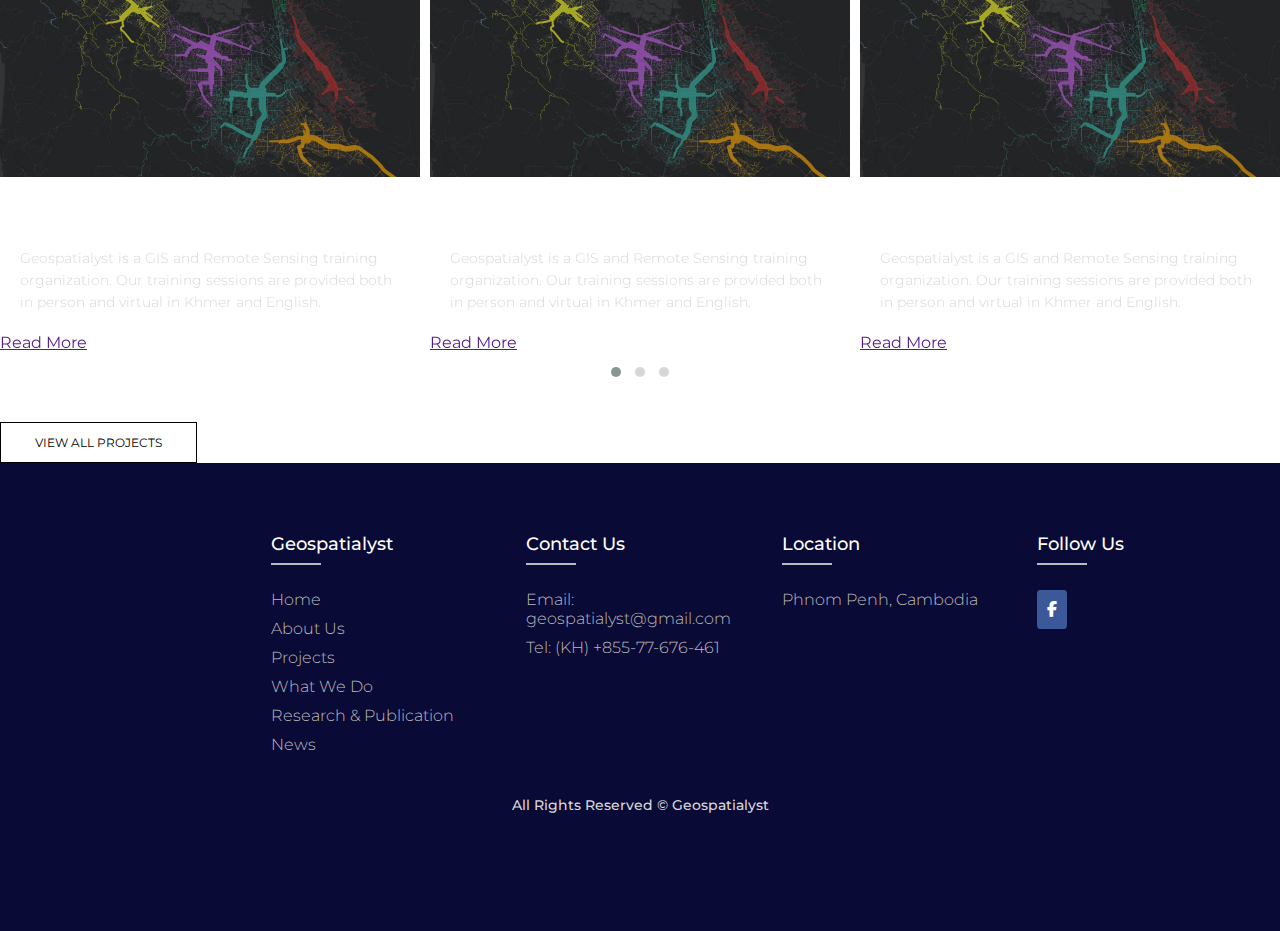
<file: index-kimsan.html>
<html lang="en">
<head>
    <meta charset="UTF-8">
    <meta http-equiv="X-UA-Compatible" content="IE=edge">
    <meta name="viewport" content="width=device-width, initial-scale=1.0">
    <title>Geospatialyst</title>
    <link rel="stylesheet" href="home/style.css">
    <link rel="preconnect" href="https://fonts.googleapis.com">
    <link rel="preconnect" href="https://fonts.gstatic.com" crossorigin>
    <link href="https://fonts.googleapis.com/css2?family=Montserrat:wght@400;500;600;700&display=swap" rel="stylesheet">
    <link rel="stylesheet" href="https://cdnjs.cloudflare.com/ajax/libs/font-awesome/6.1.1/css/all.min.css">
    <link rel="stylesheet" href="https://cdnjs.cloudflare.com/ajax/libs/OwlCarousel2/2.3.4/assets/owl.carousel.min.css" integrity="sha512-tS3S5qG0BlhnQROyJXvNjeEM4UpMXHrQfTGmbQ1gKmelCxlSEBUaxhRBj/EFTzpbP4RVSrpEikbmdJobCvhE3g==" crossorigin="anonymous" referrerpolicy="no-referrer" />
    <link rel="stylesheet" href="https://cdnjs.cloudflare.com/ajax/libs/OwlCarousel2/2.3.4/assets/owl.theme.default.min.css" integrity="sha512-sMXtMNL1zRzolHYKEujM2AqCLUR9F2C4/05cdbxjjLSRvMQIciEPCQZo++nk7go3BtSuK9kfa/s+a4f4i5pLkw==" crossorigin="anonymous" referrerpolicy="no-referrer" />
</head>
<body>
    <section class="header">
        <nav>
            <a href="index.html"><img src="img/logo-for-black-background.png" alt=""></a>
            <div class="nav-links" id="navLinks">
                <i class="fa fa-times" aria-hidden="true" onclick="hideMenu()"></i>
                <ul>
                    <li><a href="index.html">HOME</a></li>
                    <li><a href="about.html">ABOUT US</a></li>
                    <li><a href="projects.html">PROJECTS</a></li>
                    <li><a href="what-we-do.html">WHAT WE DO</a></li>
                    <li><a href="research.html">RESEARCH & PUBLICATION</a></li>
                    <li><a href="news.html">NEWS</a></li>
                    <li><a href="contact.html" class="hero-btn-cntc">CONTACT</a></li>
                </ul>
            </div>
            <i class="fa fa-bars" onclick="showMenu()"></i>
        </nav>
<div class="text-box" >
    <p>GIS | REMOTE SENSING LAB</p>
    <!-- <h1>Bring Efficiency to Your Business through<br>GIS & Remote Sensing Solutions</h1> -->
    <h1>With Our Expertise,<br>We Make GIS & RS Easy</h1>
    <p></p>
    <a href="what-we-do.html" class="hero-btn">WHAT WE DO</a>

</div>
</section>

<section class="background-1">
    <section class="tagline">
        <div class="row">
            <div class="tagline-col">
                <img src="home/images/store-banner-illustration-foreground.png" alt="banner" width= 100% >
            </div>
            <div class="tagline-col">
                <h2>Are you looking for help in GIS and Remote Sensing?</h2>
                <p>If you are looking for someone who help you collecting and analyzing the big data of GIS and remotes sensing satellite imagery, you’ve come to the right place. Whatever your trouble is we are here to help deliver the result to you </p>
                <a href="about.html" class="tagline-hero-btn">WHO WE ARE</a>
            </div>
        </div>
        <p></p>
    </section>
</section>

<!-- Industrioes we support -->
<section class="background-2">
    <section class="blog">
        <h2>Industries We Support</h2>
        <p></p>
        <div class="row">
            <div class="blog-col-1">
                <h3>Agriculture</h3>
                <p>Geospatialyst helps deliver the quality map for the agriculture sector to respond to climate change impact of the critical events such as El Nino by reducing the effect and also giving the precise map of drought prediction, the vulnerability of drought risk, crop yield estimation, soil moisture monitoring, land surface temperature, NDVI, water for irrigating area and data analysis.</p>
            </div>
            <div class="blog-col-2">
                <h3>Water Supply</h3>
                <p>Geospatialyst help provides consulting on the feasible study of the source's water availability, water distribution system, estimate demand, elevation, and head loss. Maps have always been essential to understanding and improving the delivery of safe, clean drinking water and reliable water utilities. </p>
                
            </div>
            <div class="blog-col-3">
                <h3>Conservation</h3>
                <p>Geospetialyst assist you to succeed in your career as conservationist. We’re providing you the accuracy map to track change forest in high accuracy from satellite imagery. We also provide the feasible study of using the GIS platform to predict the wildlife movement, and mapping the endanger species population and distribution on mainland, river, and ocean. </p>
            </div>
            
        </div>
    
        <div class="row">
            <div class="blog-col-4">
                <h3>Water-related Disasters</h3>
                <p>Geospatialyst could answer the disaster related to water such as flooding areas and reoccurring drought. The study provided by the Geospacialyst could help the client to make necessary restoration schedules and precautions against flooding or drought. Understanding the duration, timing, and intensity of drought or flood helps reduce the mitigation and prevention of impact.</p>
            </div>
            <div class="blog-col-5">
                <h3>Forestry</h3>
                <p>Geospatialyst assists the client in monitoring the change of forest, animal habitat monitoring map, protected area, land cover classification, and conservation land management. The resource managers could make necessary conservation, prevention, and management adjustments in the protected area by providing an informative map. </p>
            </div>
            <div class="blog-col-6">
                <h3>Urban Planning</h3>
                <p>With the changing rely quick of city landscape, the Geospatialyst provide the solution of urban planning on transport conjunction, managing land use and zoning development by analysizing the big data and visualizing informative map to mitigate the impacted proposed urban development and environmental conservation. </p>
            </div>
        </div>
    
    </section>
</section>


<!-- What we do -->
<section class="background-1">
    <section class="services">
        <h2>What We Do</h2>
        <p></p>
        <div class="row">
            <div class="services-col">
                <img src="home/images/gis-assistant.png" alt="">
                <h3>GIS & RS Technicial Support</h3>
                <p>Our GIS consultant engineers master the geo-spatial information production chain, with GIS references all over 30 countries.</p>
            </div>
            <div class="services-col">
                <img src="home/images/training.png" alt="">
                <h3>GIS & RS Training</h3>
                <p>Geospatialyst is a GIS and Remote Sensing training organization. Our training sessions are provided both in person and virtual in Khmer and English.</p>
            </div>
            <div class="services-col">
                <img src="home/images/data-collection.png" alt="">
                <h3>Field Survey & Data Collection</h3>
                <p>Geospatialyst is a GIS and Remote Sensing training organization. Our training sessions are provided both in person and virtual in Khmer and English.</p>
            </div>
        </div>
        <div class="row">
            <div class="services-col">
                <img src="home/images/remote-sensing.png" alt="">
                <h3>Satellite Image Analysis</h3>
                <p>Our GIS consultant engineers master the geo-spatial information production chain, with GIS references all over 30 countries.</p>
            </div>
            <div class="services-col">
                <img src="home/images/deep-learning.png" alt="">
                <h3>ML & DL Classification</h3>
                <p>Geospatialyst is a GIS and Remote Sensing training organization. Our training sessions are provided both in person and virtual in Khmer and English.</p>
            </div>
            <div class="services-col">
                <img src="home/images/geospatial-data.png" alt="">
                <h3>Geospatial Data Analysis</h3>
                <p>Geospatialyst is a GIS and Remote Sensing training organization. Our training sessions are provided both in person and virtual in Khmer and English.</p>
            </div>
        </div>
    </section>

</section>

<section class="background-3">
    <section class="tagline-2">
        <div class="tagline-2-col">
            <h2>Our Believes</h2>
            <p>Hello, how are you doing</p>
        </div>
    </section>
</section>

<!-- Our recent projects -->
<section class="background-1">
    <section class="posts">
        <h2>Our Recent Projects</h2>
        <p></p>
        <div class="owl-carousel owl-theme">
        <div class="item">
            <div class="posts-col">
                <img src="home/images/geospatial-data.png" alt="">
                <h3>Geospatial Data Analysis</h3>
                <p>Geospatialyst is a GIS and Remote Sensing training organization. Our training sessions are provided both in person and virtual in Khmer and English.</p>
                <a href="" class="tagline-hero-btn-1">Read More</a>
            </div>
        </div>
        <div class="item">
            <div class="posts-col">
                <img src="home/images/geospatial-data.png" alt="">
                <h3>Geospatial Data Analysis</h3>
                <p>Geospatialyst is a GIS and Remote Sensing training organization. Our training sessions are provided both in person and virtual in Khmer and English.</p>
                <a href="" class="tagline-hero-btn-1">Read More</a>
            </div>
        </div>
        <div class="item">
            <div class="posts-col">
                <img src="home/images/geospatial-data.png" alt="">
                <h3>Geospatial Data Analysis</h3>
                <p>Geospatialyst is a GIS and Remote Sensing training organization. Our training sessions are provided both in person and virtual in Khmer and English.</p>
                <a href="" class="tagline-hero-btn-1">Read More</a>
            </div>
        </div>
        <div class="item">
            <div class="services-col">
                <img src="home/images/geospatial-data.png" alt="">
                <h3>Geospatial Data Analysis</h3>
                <p>Geospatialyst is a GIS and Remote Sensing training organization. Our training sessions are provided both in person and virtual in Khmer and English.</p>
                <a href="" class="tagline-hero-btn-1">Read More</a>
            </div>
        </div>
        <div class="item">
            <div class="posts-col">
                <img src="home/images/geospatial-data.png" alt="">
                <h3>Geospatial Data Analysis</h3>
                <p>Geospatialyst is a GIS and Remote Sensing training organization. Our training sessions are provided both in person and virtual in Khmer and English.</p>
                <a href="" class="tagline-hero-btn-1">Read More</a>
            </div>
        </div>
        <div class="item">
            <div class="posts-col">
                <img src="home/images/geospatial-data.png" alt="">
                <h3>Geospatial Data Analysis</h3>
                <p>Geospatialyst is a GIS and Remote Sensing training organization. Our training sessions are provided both in person and virtual in Khmer and English.</p>
                <a href="" class="tagline-hero-btn-1">Read More</a>
            </div>
        </div>
        <div class="item">
            <div class="posts-col">
                <img src="home/images/geospatial-data.png" alt="">
                <h3>Geospatial Data Analysis</h3>
                <p>Geospatialyst is a GIS and Remote Sensing training organization. Our training sessions are provided both in person and virtual in Khmer and English.</p>
                <a href="" class="tagline-hero-btn-1">Read More</a>
            </div>
        </div>
        <div class="item">
            <div class="posts-col">
                <img src="home/images/geospatial-data.png" alt="">
                <h3>Geospatial Data Analysis</h3>
                <p>Geospatialyst is a GIS and Remote Sensing training organization. Our training sessions are provided both in person and virtual in Khmer and English.</p>
                <a href="" class="tagline-hero-btn-1">Read More</a>
            </div>
        </div>
        <div class="item">
            <div class="posts-col">
                <img src="home/images/geospatial-data.png" alt="">
                <h3>Geospatial Data Analysis</h3>
                <p>Geospatialyst is a GIS and Remote Sensing training organization. Our training sessions are provided both in person and virtual in Khmer and English.</p>
                <a href="" class="tagline-hero-btn-1">Read More</a>
            </div>
        </div>
        </div>
        <p></p>
        <a href="projects.html" class="tagline-hero-btn">VIEW ALL PROJECTS</a>
    </section>

</section>


<!-- ----- -->
<footer class="footer">
    <div class="container-footer">
        <div class="row-footer">
            <div class="footer-col">
                <h4>Geospatialyst</h4>
                <ul>
                    <li><a href="index.html">Home</a></li>
                    <li><a href="about.html">About Us</a></li>
                    <li><a href="projects.html">Projects</a></li>
                    <li><a href="what-we-do.html">What We Do</a></li>
                    <li><a href="research.html">Research & Publication</a></li>
                    <li><a href="news.html">News</a></li>
                </ul>
            </div>
            <div class="footer-col">
                <h4>Contact Us</h4>
                <ul>
                    <li><a>Email: geospatialyst@gmail.com</a></li>
                    <li><a>Tel: (KH) +855-77-676-461</a></li>
                </ul>
            </div>
            <div class="footer-col">
                <h4>Location</h4>
                <ul>
                    <li><a>Phnom Penh, Cambodia</a></li>
                </ul>
            </div>
            <div class="footer-col">
                <h4>Follow Us</h4>
                <div class="social-links">
                    <a href="https://www.facebook.com/GeospatialystCambodia"><i class="fab fa-facebook-f"></i></a>
                </div>
            </div>
        </div>
    </div>

    <p>All Rights Reserved &copy; Geospatialyst</p>
</footer>



<!-- ///////////////////////////////////////////////////////////////////////// -->
<!-- 1. JavaScript for Toggle Menu -->
<script>
    var navLinks = document.getElementById('navLinks');
    function  showMenu(){
        navLinks.style.right = '0';
    } 
    function  hideMenu(){
        navLinks.style.right = '-200px';
    } 

    $('.post-wrapper').slick({
    slidesToShow: 3,
    slidesToScroll: 1,
    autoplay: true,
    autoplaySpeed: 2000,
  });
</script>

<!-- 2. Post slider source -->
<script src="https://cdnjs.cloudflare.com/ajax/libs/jquery/3.6.0/jquery.min.js" integrity="sha512-894YE6QWD5I59HgZOGReFYm4dnWc1Qt5NtvYSaNcOP+u1T9qYdvdihz0PPSiiqn/+/3e7Jo4EaG7TubfWGUrMQ==" crossorigin="anonymous" referrerpolicy="no-referrer"></script>
<script src="https://cdnjs.cloudflare.com/ajax/libs/OwlCarousel2/2.3.4/owl.carousel.min.js" integrity="sha512-bPs7Ae6pVvhOSiIcyUClR7/q2OAsRiovw4vAkX+zJbw3ShAeeqezq50RIIcIURq7Oa20rW2n2q+fyXBNcU9lrw==" crossorigin="anonymous" referrerpolicy="no-referrer"></script>
<script type="text/javascript">
        var owl = $('.owl-carousel');
owl.owlCarousel({
    items:4,
    loop:true,
    margin:10,
    dots: true,
    responsive:{
        0:{
            items:1
        },
        600:{
            items:2
        },
        1000:{
            items:3
        }
    },
    autoplay:true,
    autoplayTimeout:2000,
    autoplayHoverPause:true
});
$('.play').on('click',function(){
    owl.trigger('play.owl.autoplay',[2000])
})
$('.stop').on('click',function(){
    owl.trigger('stop.owl.autoplay')
})
</script>


</body>
</html>
</file>
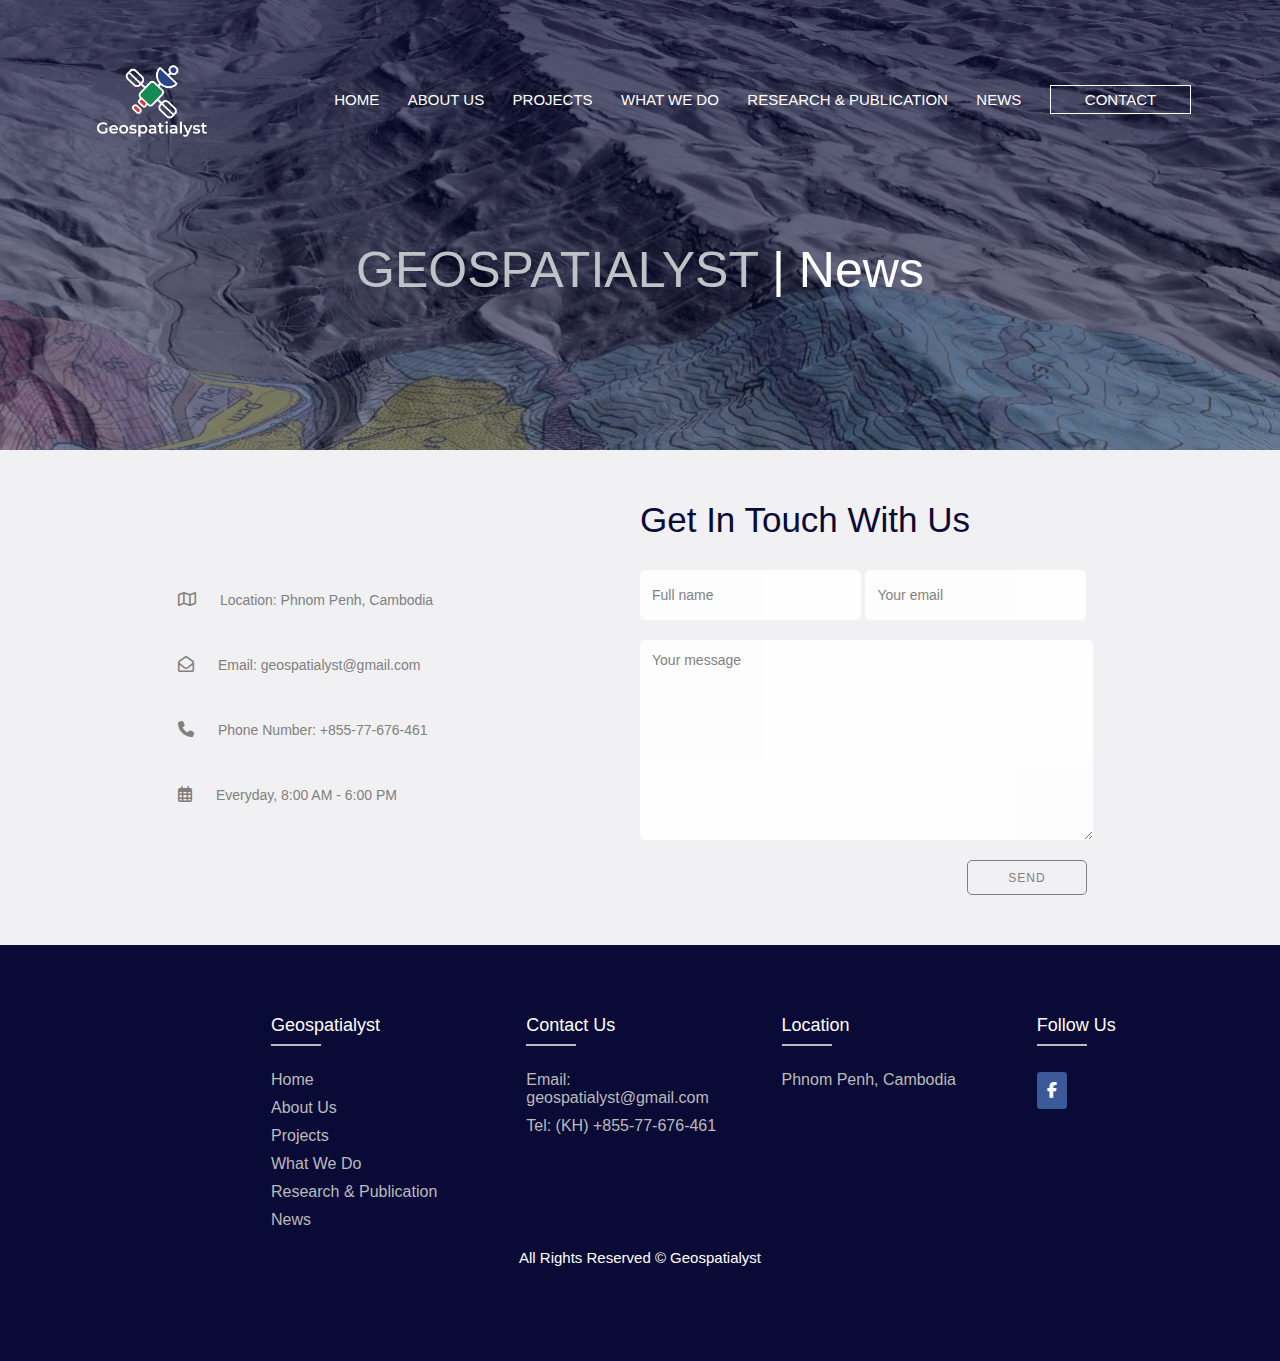
<file: news.html>
<html lang="en">
<head>
    <meta charset="UTF-8">
    <meta http-equiv="X-UA-Compatible" content="IE=edge">
    <meta name="viewport" content="width=device-width, initial-scale=1.0">
    <title>Geospatialyst</title>
    <link rel="stylesheet" href="news/style-news.css">
    <link rel="preconnect" href="https://fonts.googleapis.com">
    <link rel="preconnect" href="https://fonts.gstatic.com" crossorigin>
    <link href="https://fonts.googleapis.com/css2?family=Montserrat:wght@400;500;600;700&display=swap" rel="stylesheet">
    <link rel="stylesheet" href="https://cdnjs.cloudflare.com/ajax/libs/font-awesome/6.1.1/css/all.min.css">
    <link href="http://cdnjs.cloudflare.com/ajax/libs/font-awesome/4.3.0/css/font-awesome.css" rel="stylesheet"  type='text/css'>
    <link rel="stylesheet" href="https://cdnjs.cloudflare.com/ajax/libs/font-awesome/4.7.0/css/font-awesome.min.css">
    <link rel="stylesheet" href="https://cdnjs.cloudflare.com/ajax/libs/font-awesome/6.2.0/css/all.min.css">

</head>
<body>
    <section class="header">
        <nav>
            <a href="index.html"><img src="img/logo-for-black-background.png" alt=""></a>
            <div class="nav-links" id="navLinks">
                <i class="fa fa-times" aria-hidden="true" onclick="hideMenu()"></i>
                <ul>
                    <li><a href="index.html">HOME</a></li>
                    <li><a href="about.html">ABOUT US</a></li>
                    <li><a href="projects.html">PROJECTS</a></li>
                    <li><a href="what-we-do.html">WHAT WE DO</a></li>
                    <li><a href="research.html">RESEARCH & PUBLICATION</a></li>
                    <li><a href="news.html">NEWS</a></li>
                    <li><a href="contact.html" class="hero-btn-cntc">CONTACT</a></li>
                </ul>
            </div>
            <i class="fa fa-bars" onclick="showMenu()"></i>
        </nav>
<div class="text-box" >
    <h1>
        <font color="#BDC3C7">GEOSPATIALYST</font> | News
    </h1>
</div>
<div class="text-box-mobile" >
    <h1>
        <font color="#BDC3C7">GEOSPATIALYST</font><br>News
    </h1>
</div>
</section>


<section class="background-2">
    <section class="service">
        <div class="contact-section">
            <div class="contact-info">
                <div><i class='far fa-map'></i> Location: Phnom Penh, Cambodia</div>
                <div><i class='far fa-envelope-open'></i> Email: geospatialyst@gmail.com</div>
                <div><i class='fas fa-phone'></i> Phone Number: +855-77-676-461</div>
                <div><i class='far fa-calendar-alt'></i> Everyday, 8:00 AM - 6:00 PM</div>
            </div>
            <div class="contact-form">
                <h1>Get in touch with us</h1>
                <form class="contact" action="" method="post">
                    <input type="text" name="name" class="text-box-2" placeholder="Full name" required>
                    <input type="email" name="email" class="text-box-2" placeholder="Your email" required>
                    <textarea name="message" rows="5" placeholder="Your message" required></textarea>
                    <input type="submit" name="submit" class="send-btn" value="Send">
                </form>
            </div>

        </div>
    </section>
</section>


<!-- Footer -->

<!-- ----- -->
<footer class="footer">
    <div class="container-footer">
        <div class="row-footer">
            <div class="footer-col">
                <h4>Geospatialyst</h4>
                <ul>
                    <li><a href="index.html">Home</a></li>
                    <li><a href="about.html">About Us</a></li>
                    <li><a href="projects.html">Projects</a></li>
                    <li><a href="what-we-do.html">What We Do</a></li>
                    <li><a href="research.html">Research & Publication</a></li>
                    <li><a href="news.html">News</a></li>
                </ul>
            </div>
            <div class="footer-col">
                <h4>Contact Us</h4>
                <ul>
                    <li><a>Email: geospatialyst@gmail.com</a></li>
                    <li><a>Tel: (KH) +855-77-676-461</a></li>
                </ul>
            </div>
            <div class="footer-col">
                <h4>Location</h4>
                <ul>
                    <li><a>Phnom Penh, Cambodia</a></li>
                </ul>
            </div>
            <div class="footer-col">
                <h4>Follow Us</h4>
                <div class="social-links">
                    <a href="https://www.facebook.com/GeospatialystCambodia"><i class="fab fa-facebook-f"></i></a>
                </div>
            </div>
        </div>
    </div>

    <p>All Rights Reserved &copy; Geospatialyst</p>
</footer>

<!-- ///////////////////////////////////////////////////////////////////////// -->
<!-- JavaScript for Toggle Menu -->
<script>
    var navLinks = document.getElementById('navLinks');
    function  showMenu(){
        navLinks.style.right = '0';
    } 
    function  hideMenu(){
        navLinks.style.right = '-200px';
    } 
</script>
</body>
</html>
</file>
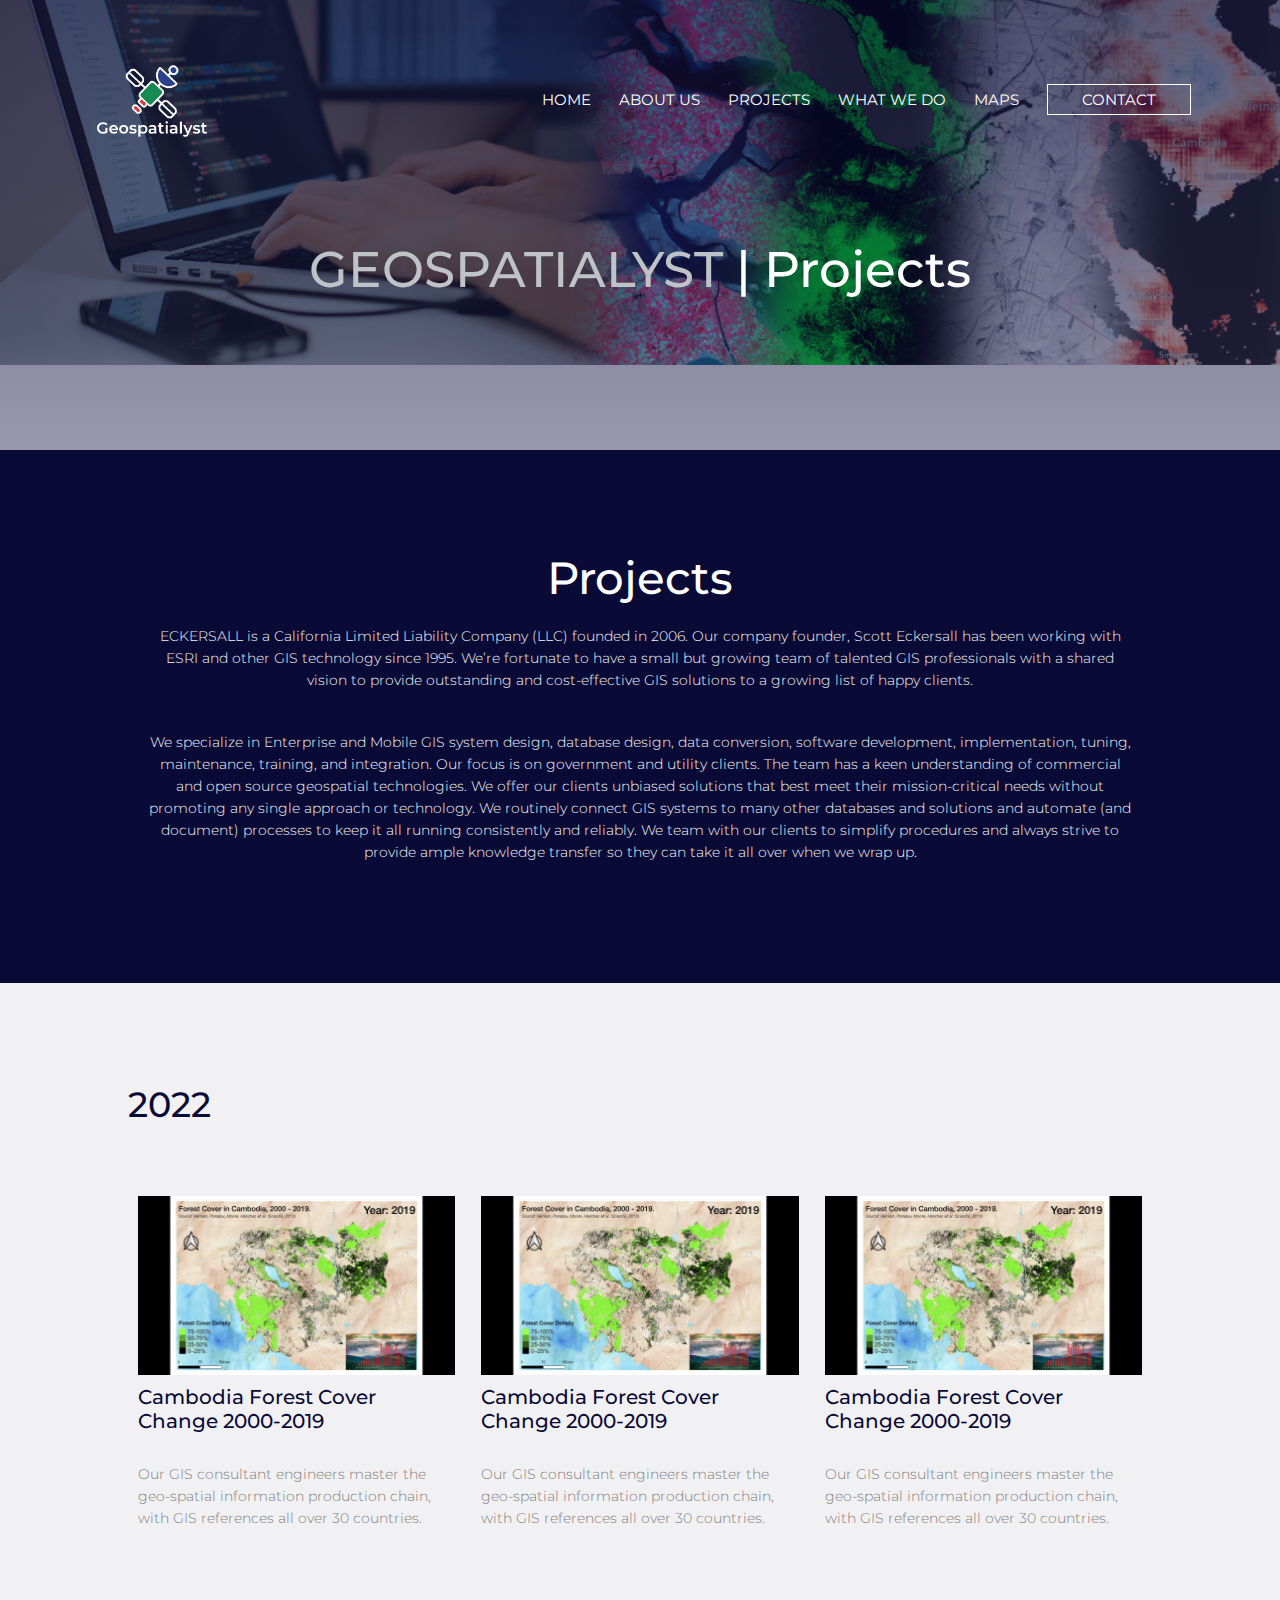
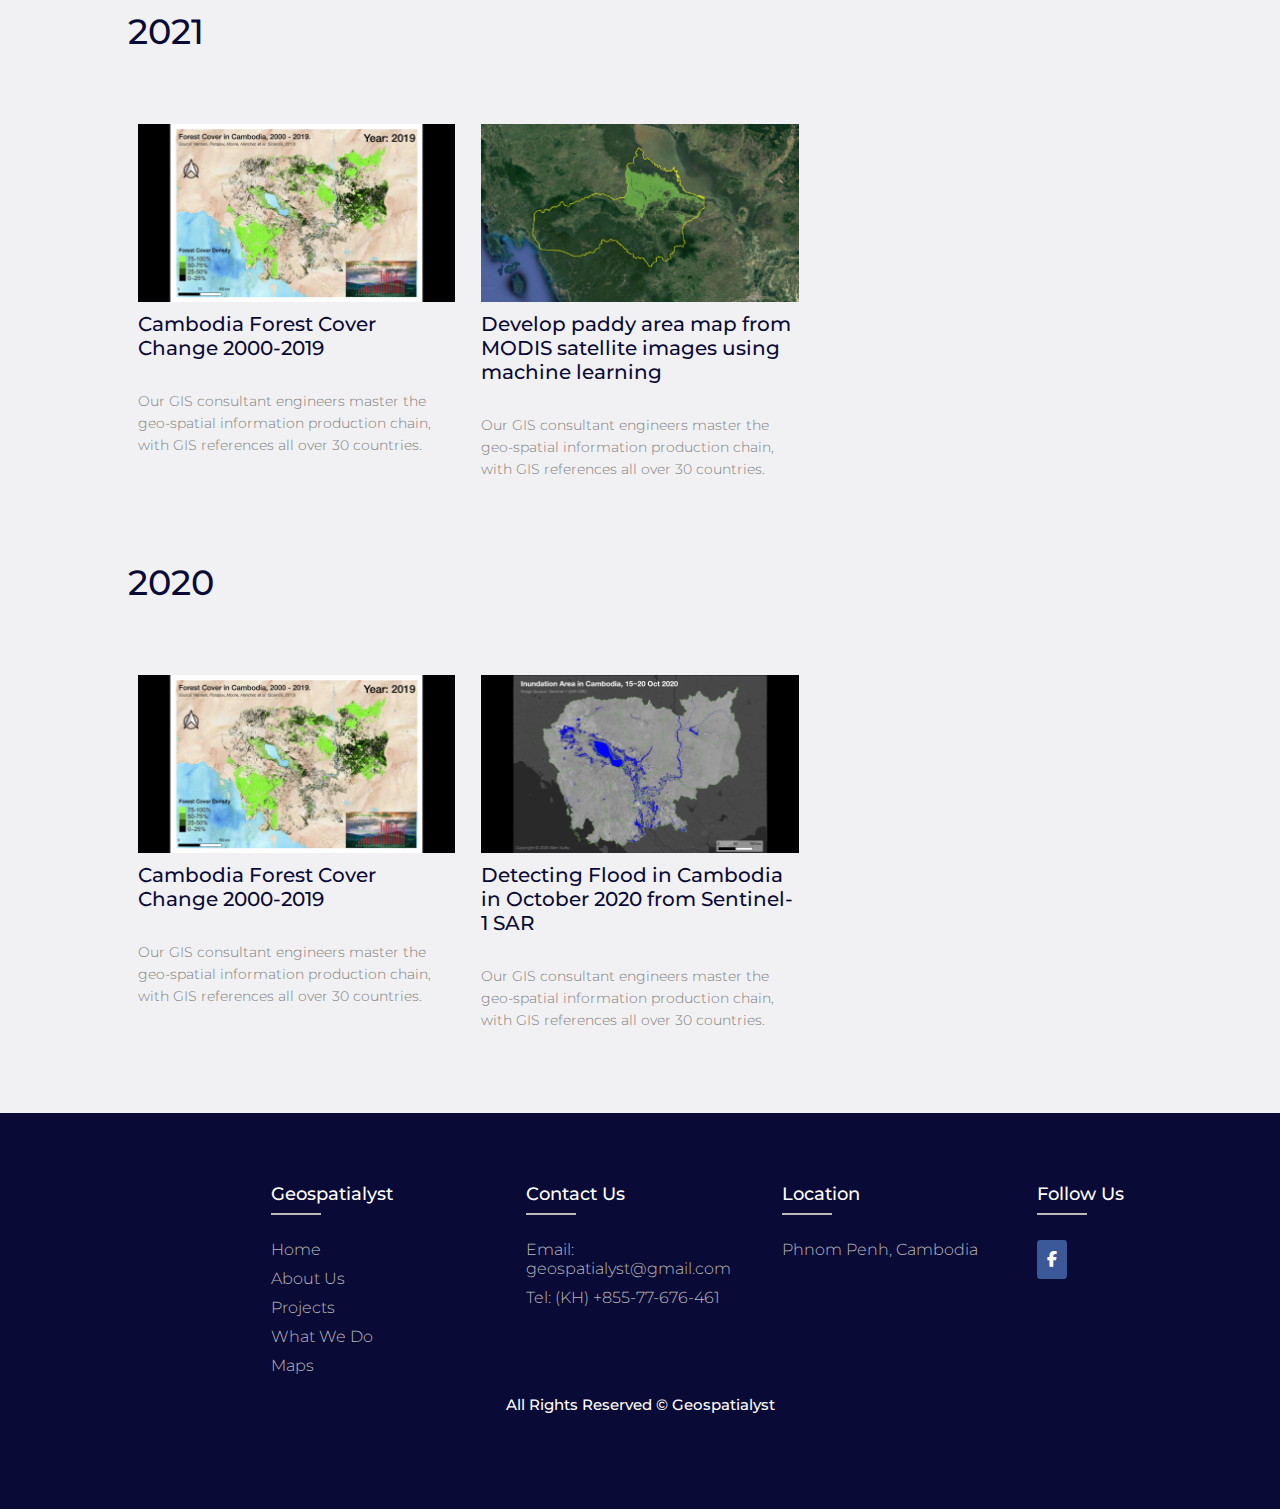
<file: projects.html>
<html lang="en">
<head>
    <meta charset="UTF-8">
    <meta http-equiv="X-UA-Compatible" content="IE=edge">
    <meta name="viewport" content="width=device-width, initial-scale=1.0">
    <title>Geospatialyst</title>
    <link rel="stylesheet" href="projects/style-projects.css">
    <link rel="preconnect" href="https://fonts.googleapis.com">
    <link rel="preconnect" href="https://fonts.gstatic.com" crossorigin>
    <link href="https://fonts.googleapis.com/css2?family=Montserrat:wght@400;500;600;700&display=swap" rel="stylesheet">
    <link rel="stylesheet" href="https://cdnjs.cloudflare.com/ajax/libs/font-awesome/6.1.1/css/all.min.css">
</head>
<body>
    <section class="header">
        <nav>
            <a href="index.html"><img src="img/logo-for-black-background.png" alt=""></a>
            <div class="nav-links" id="navLinks">
                <i class="fa fa-times" aria-hidden="true" onclick="hideMenu()"></i>
                <ul>
                    <li><a href="index.html">HOME</a></li>
                    <li><a href="about.html">ABOUT US</a></li>
                    <li><a href="projects.html">PROJECTS</a></li>
                    <li><a href="">WHAT WE DO</a></li>
                    <li><a href="map.html">MAPS</a></li>
                    <li><a href="" class="hero-btn-cntc">CONTACT</a></li>
                </ul>
            </div>
            <i class="fa fa-bars" onclick="showMenu()"></i>
        </nav>
<div class="text-box" >
    <h1>
        <font color="#BDC3C7">GEOSPATIALYST</font> | Projects
    </h1>
</div>
<div class="text-box-mobile" >
    <h1>
        <font color="#BDC3C7">GEOSPATIALYST</font><br>Projects
    </h1>
</div>
</section>

<section class="background-2">
    <section class="blog">
        <h1>Projects</h1>
        <p>ECKERSALL is a California Limited Liability Company (LLC) founded in 2006. Our company founder, Scott Eckersall has been working with ESRI and other GIS technology since 1995. We’re fortunate to have a small but growing team of talented GIS professionals with a shared vision to provide outstanding and cost-effective GIS solutions to a growing list of happy clients. </p>
    
        <p>We specialize in Enterprise and Mobile GIS system design, database design, data conversion, software development, implementation, tuning, maintenance, training, and integration. Our focus is on government and utility clients. The team has a keen understanding of commercial and open source geospatial technologies. We offer our clients unbiased solutions that best meet their mission-critical needs without promoting any single approach or technology. We routinely connect GIS systems to many other databases and solutions and automate (and document) processes to keep it all running consistently and reliably. We team with our clients to simplify procedures and always strive to provide ample knowledge transfer so they can take it all over when we wrap up.</p>
        </section>
</section>

<!-- What we do -->
<section class="background-1">
    <section class="project">
        <h2>2022</h2>
        <p></p>
        <div class="row">
            <div class="project-col">
                <a href="">
                    <img src="projects/images/forest-cover.png" alt="">
                </a>
                <a href=""><h3>Cambodia Forest Cover Change 2000-2019</h3></a>
                <p>Our GIS consultant engineers master the geo-spatial information production chain, with GIS references all over 30 countries.</p>
            </div>    
            <div class="project-col">
                <a href="">
                    <img src="projects/images/forest-cover.png" alt="">
                </a>
                <a href=""><h3>Cambodia Forest Cover Change 2000-2019</h3></a>
                <p>Our GIS consultant engineers master the geo-spatial information production chain, with GIS references all over 30 countries.</p>
            </div>
            <div class="project-col">
                <a href="">
                    <img src="projects/images/forest-cover.png" alt="">
                </a>
                <a href=""><h3>Cambodia Forest Cover Change 2000-2019</h3></a>
                <p>Our GIS consultant engineers master the geo-spatial information production chain, with GIS references all over 30 countries.</p>
            </div>
        </div>

        <h2>2021</h2>
        <p></p>
        <div class="row">
            <div class="project-col">
                <a href="">
                    <img src="projects/images/forest-cover.png" alt="">
                </a>
                <a href=""><h3>Cambodia Forest Cover Change 2000-2019</h3></a>
                <p>Our GIS consultant engineers master the geo-spatial information production chain, with GIS references all over 30 countries.</p>
            </div>
            <div class="project-col">
                <a href="">
                    <img src="projects/images/paddy-area-map.png" alt="">
                </a>
                <a href=""><h3>Develop paddy area map from MODIS satellite images using machine learning</h3></a>
                <p>Our GIS consultant engineers master the geo-spatial information production chain, with GIS references all over 30 countries.</p>
            </div>
            <div class="project-col-empty" style="background-color: #0a0a3600;">
            </div>

        </div>

        <h2>2020</h2>
        <p></p>
        <div class="row">
            <div class="project-col">
                <a href="">
                    <img src="projects/images/forest-cover.png" alt="">
                </a>
                <a href=""><h3>Cambodia Forest Cover Change 2000-2019</h3></a>
                <p>Our GIS consultant engineers master the geo-spatial information production chain, with GIS references all over 30 countries.</p>
            </div>
            <div class="project-col">
                <a href="blog-post/post-1.html">
                    <img src="projects/images/Inundation-Area_VV_Flood.png" alt="">
                </a>
                <a href="blog-post/post-1.html"><h3>Detecting Flood in Cambodia in October 2020 from Sentinel-1 SAR</h3></a>
                <p>Our GIS consultant engineers master the geo-spatial information production chain, with GIS references all over 30 countries.</p>
            </div>
            <div class="project-col-empty" style="background-color: #0a0a3600;">
            </div>
        </div>
    </section>

</section>


<div class="container">
    <div class="e"></div>
    <div class="e"></div>
  </div>
  <div class="container">
    <div class="e"></div>
    <div class="e"></div>
    <div class="b"></div>
    <div class="e"></div>
    <div class="b"></div>
  </div>
  <div class="container">
    <div class="e"></div>
    <div class="e"></div>
    <div class="e"></div>
    <div class="b"></div>
    <div class="e"></div>
    <div class="e"></div>
    <div class="e"></div>
    <div class="e"></div>
  </div>













<!-- Footer -->

<!-- ----- -->
<footer class="footer">
    <div class="container-footer">
        <div class="row-footer">
            <div class="footer-col">
                <h4>Geospatialyst</h4>
                <ul>
                    <li><a href="index.html">Home</a></li>
                    <li><a href="about.html">About Us</a></li>
                    <li><a href="projects.html">Projects</a></li>
                    <li><a href="#">What We Do</a></li>
                    <li><a href="map.html">Maps</a></li>
                </ul>
            </div>
            <div class="footer-col">
                <h4>Contact Us</h4>
                <ul>
                    <li><a>Email: geospatialyst@gmail.com</a></li>
                    <li><a>Tel: (KH) +855-77-676-461</a></li>
                </ul>
            </div>
            <div class="footer-col">
                <h4>Location</h4>
                <ul>
                    <li><a>Phnom Penh, Cambodia</a></li>
                </ul>
            </div>
            <div class="footer-col">
                <h4>Follow Us</h4>
                <div class="social-links">
                    <a href="https://www.facebook.com/GeospatialystCambodia"><i class="fab fa-facebook-f"></i></a>
                </div>
            </div>
        </div>
    </div>

    <p>All Rights Reserved &copy; Geospatialyst</p>
</footer>

<!-- ///////////////////////////////////////////////////////////////////////// -->
<!-- JavaScript for Toggle Menu -->
<script>
    var navLinks = document.getElementById('navLinks');
    function  showMenu(){
        navLinks.style.right = '0';
    } 
    function  hideMenu(){
        navLinks.style.right = '-200px';
    } 
</script>
</body>
</html>
</file>
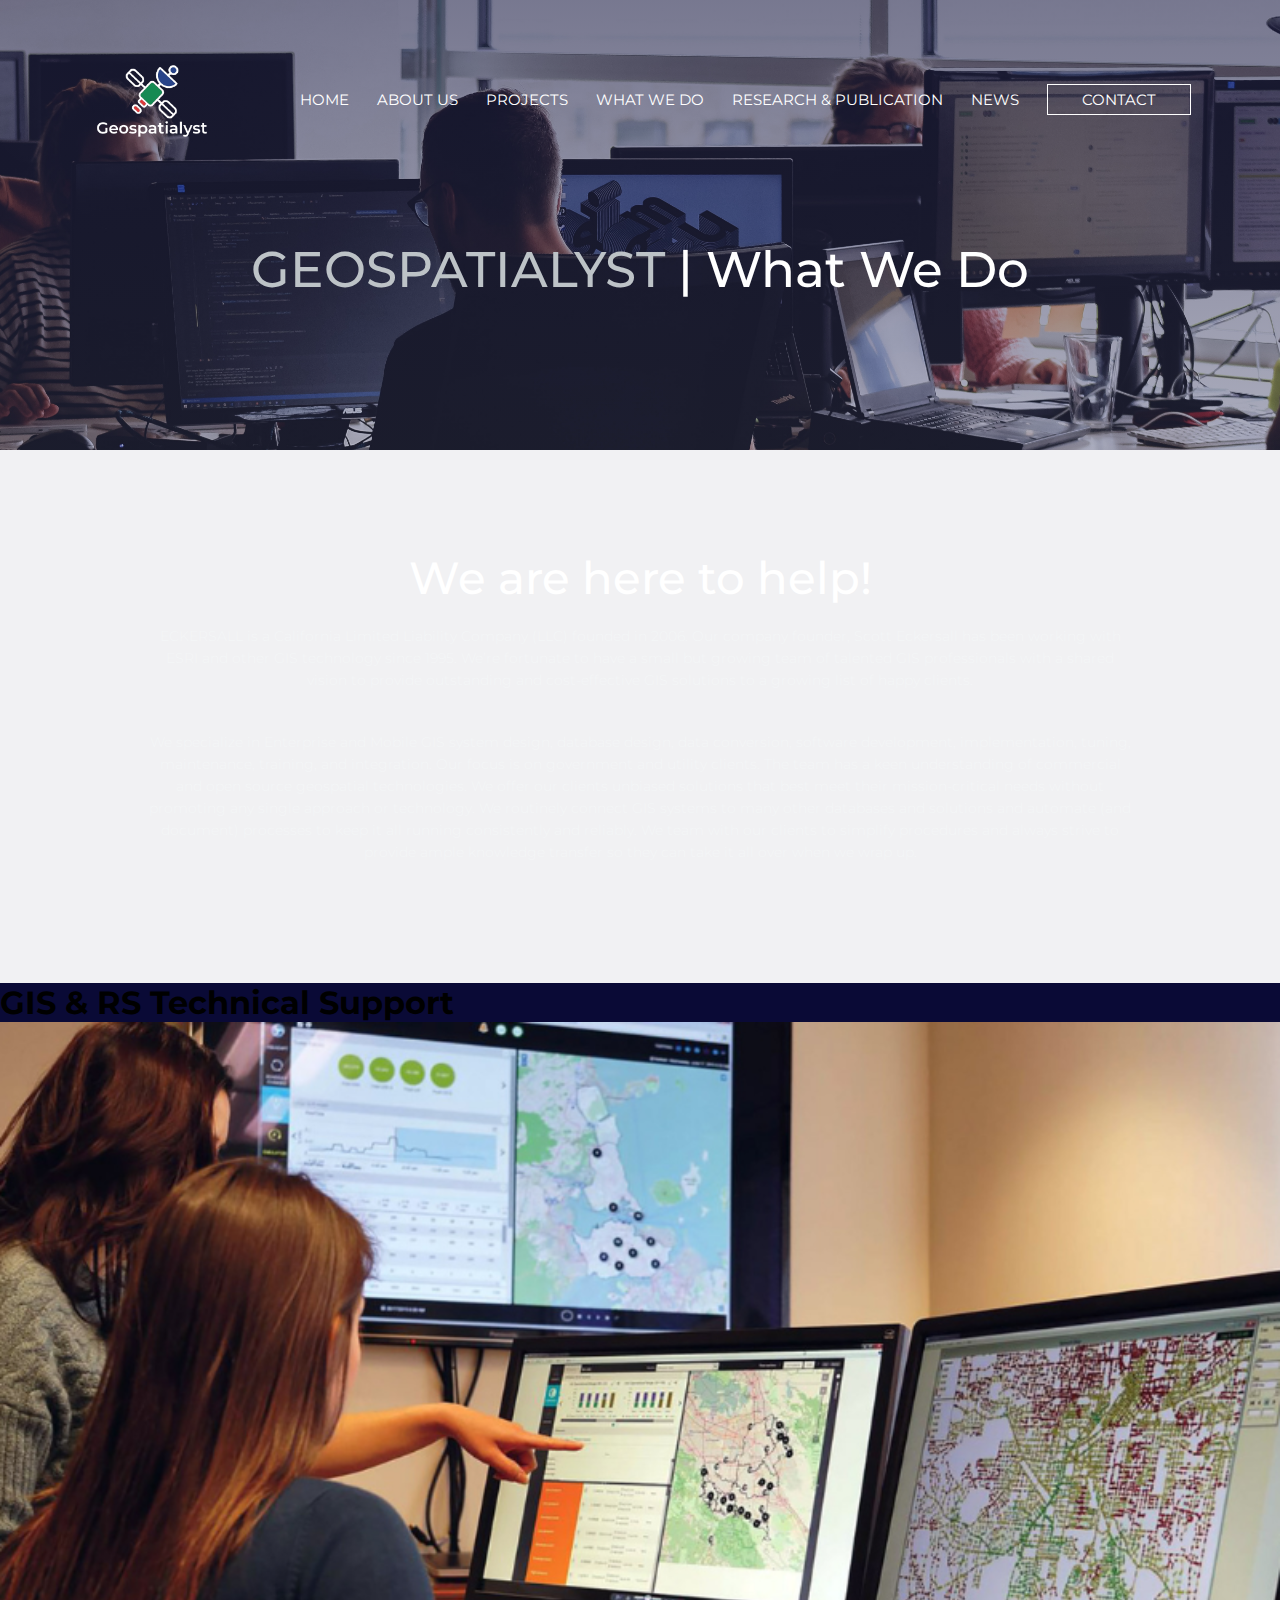
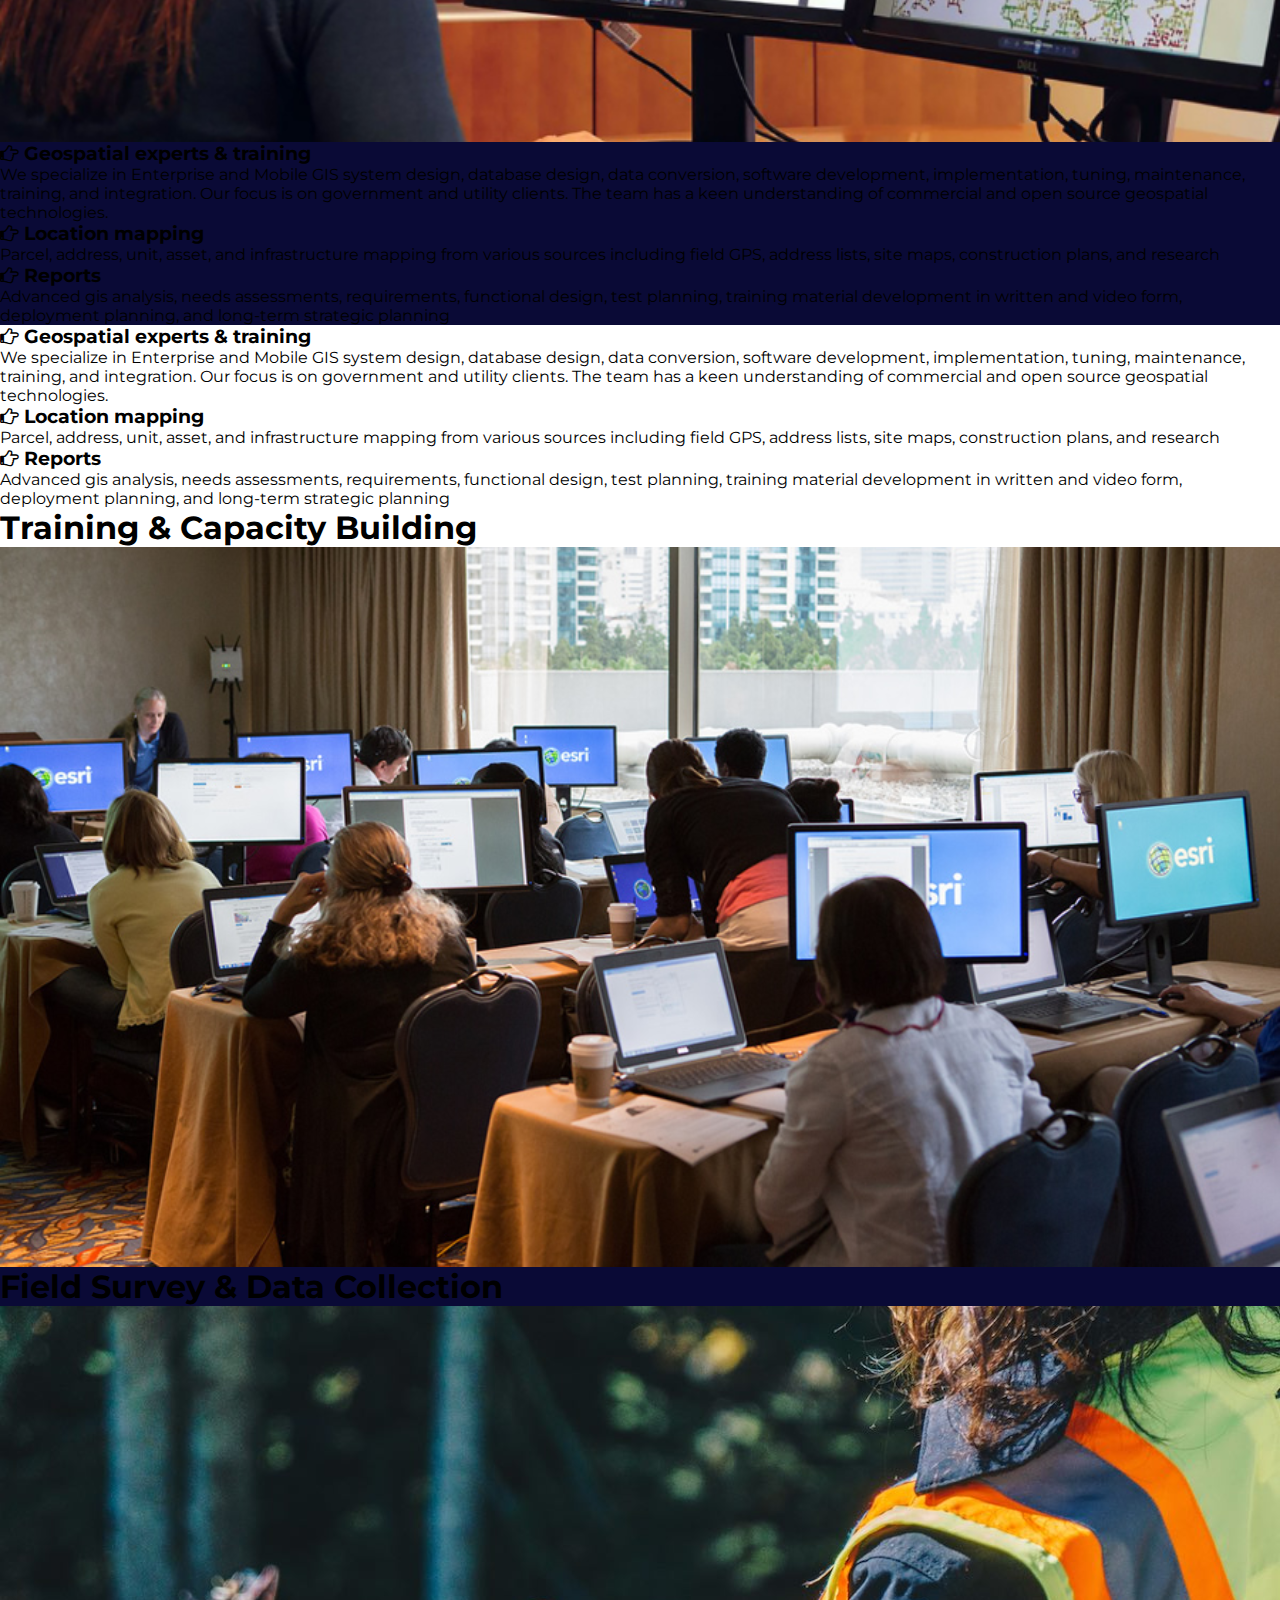
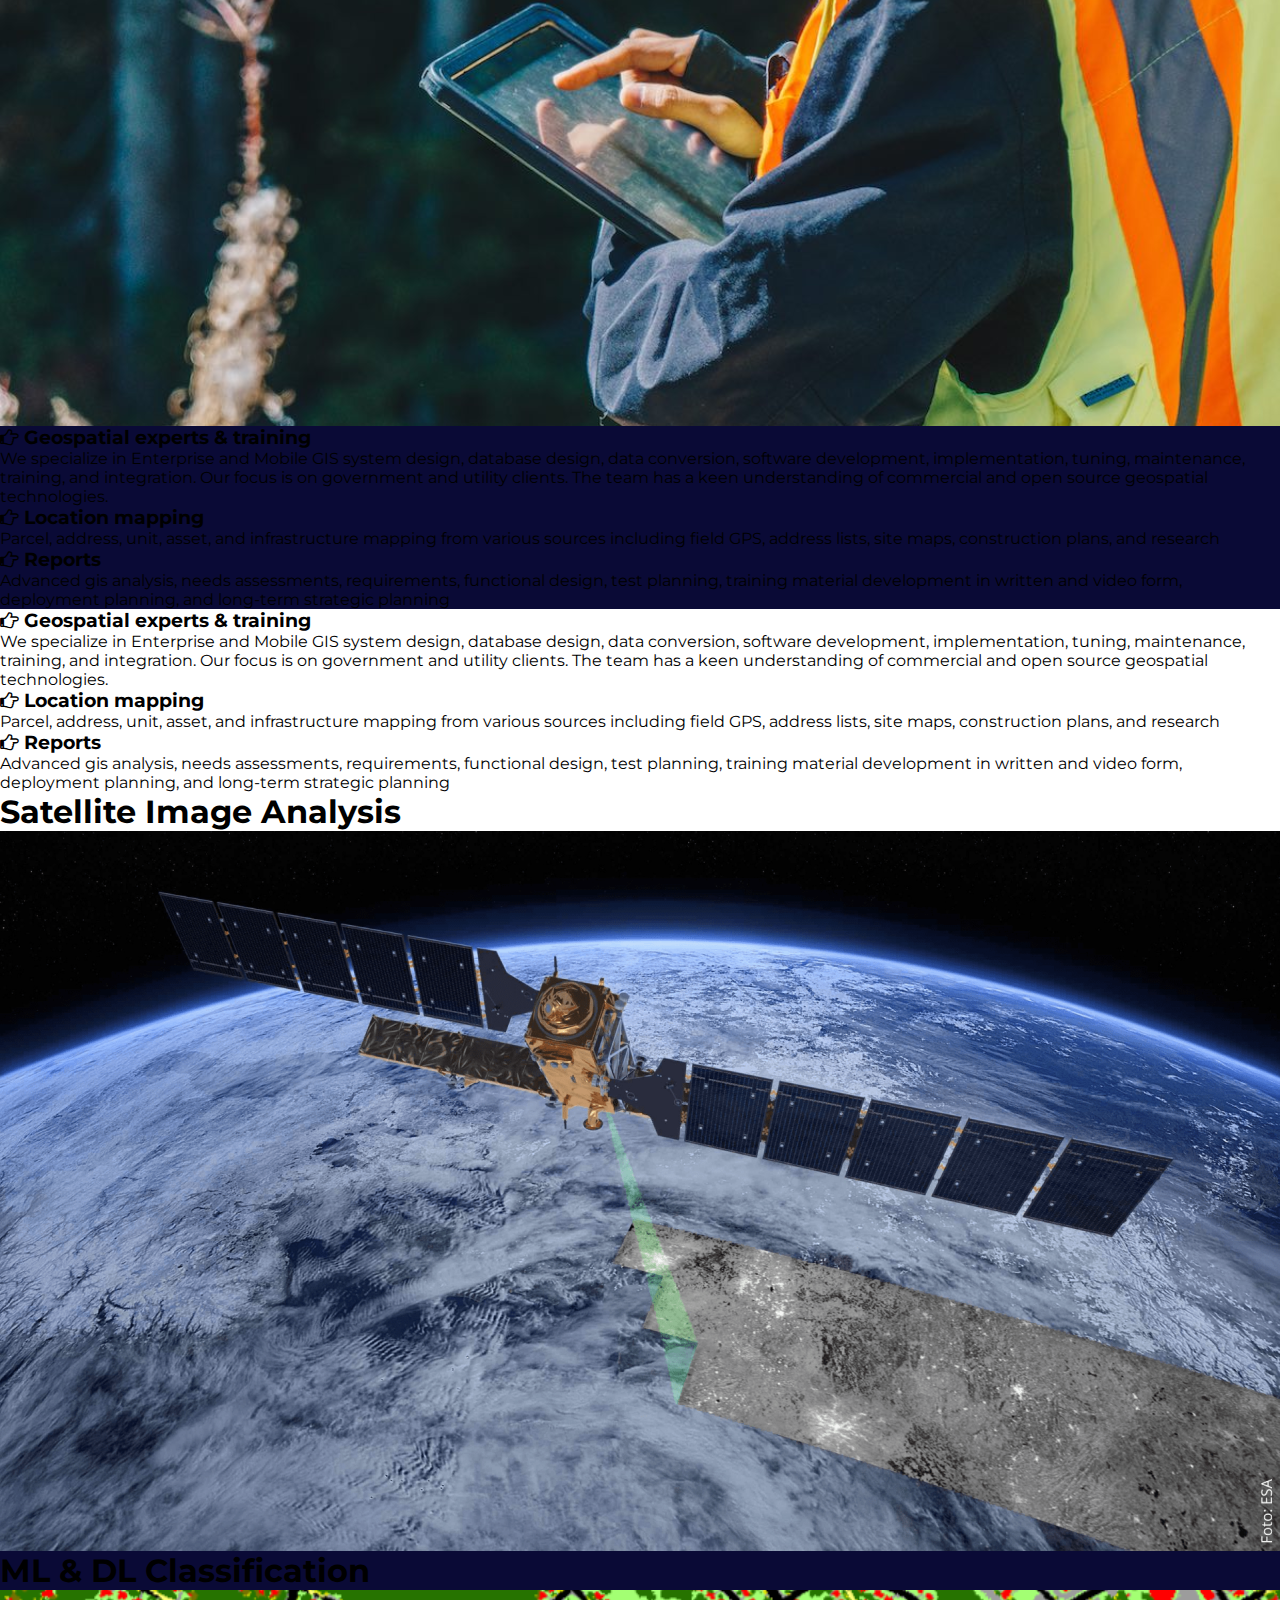
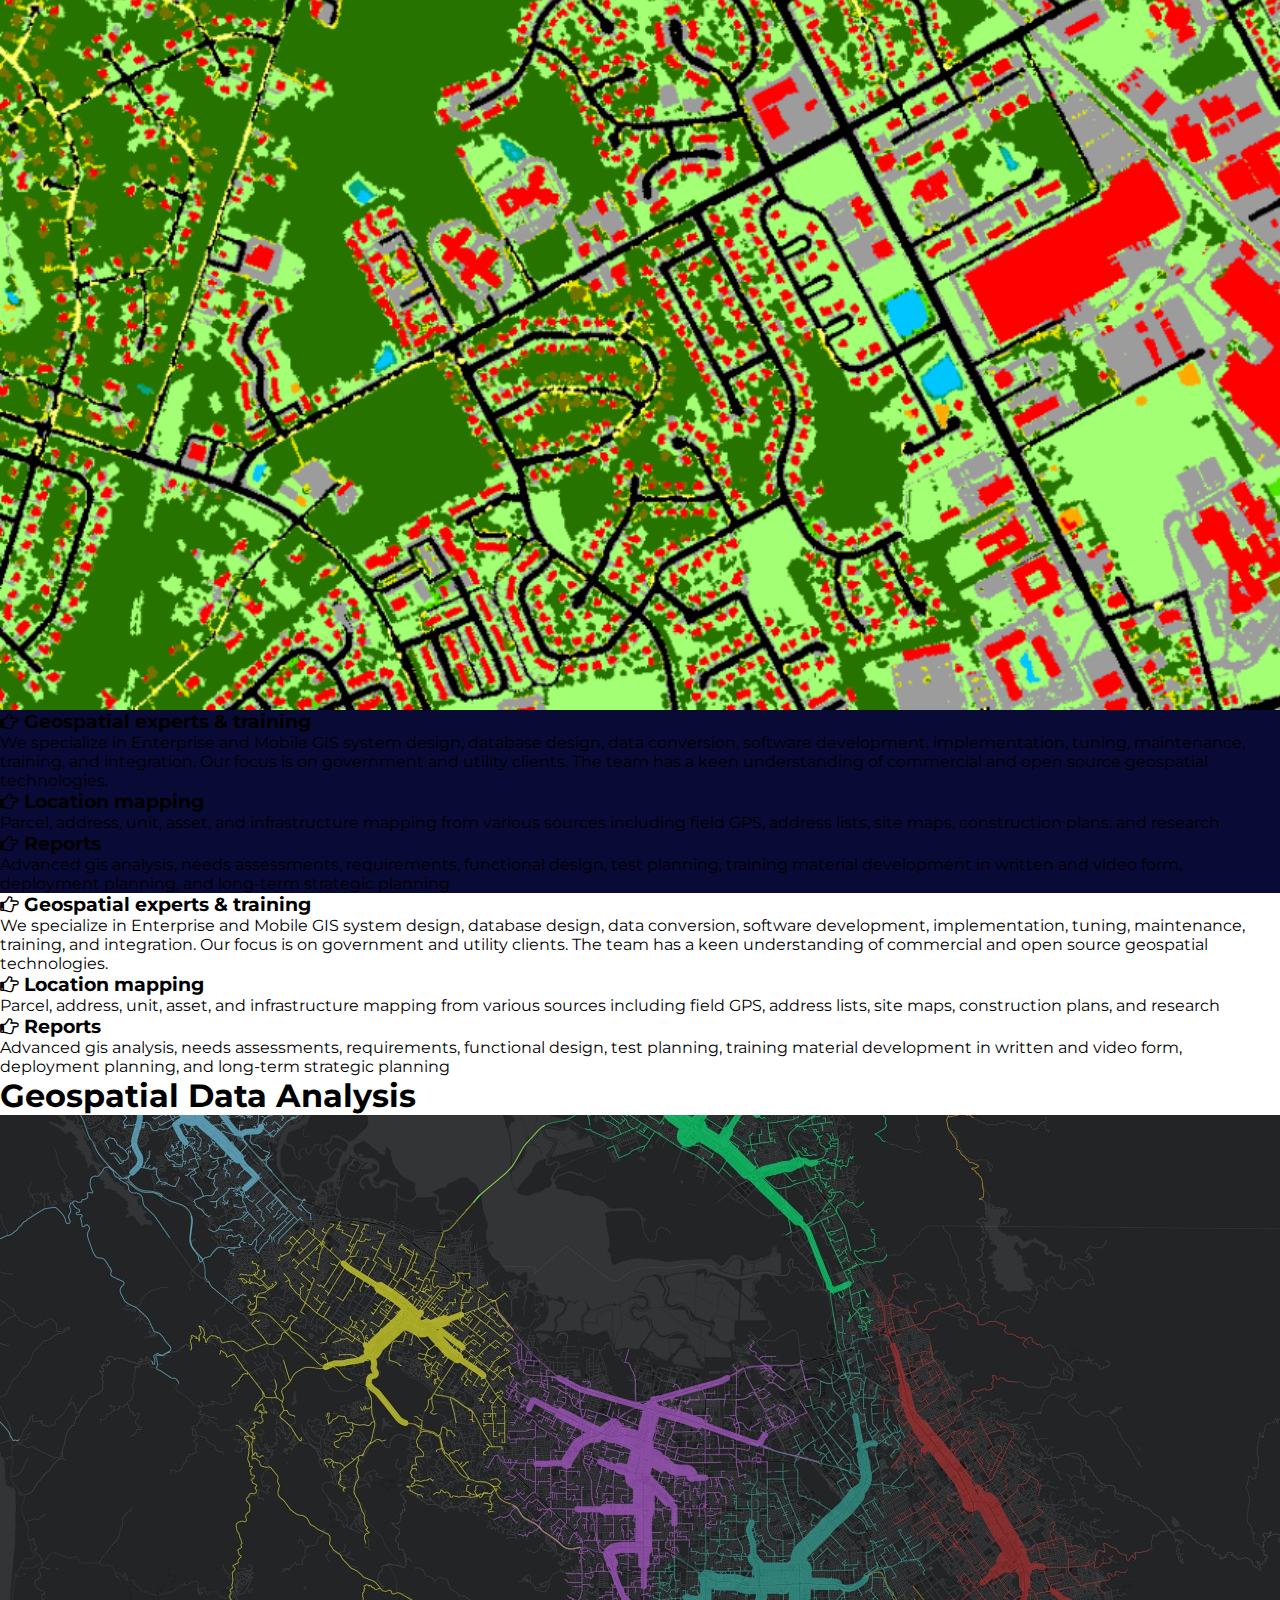
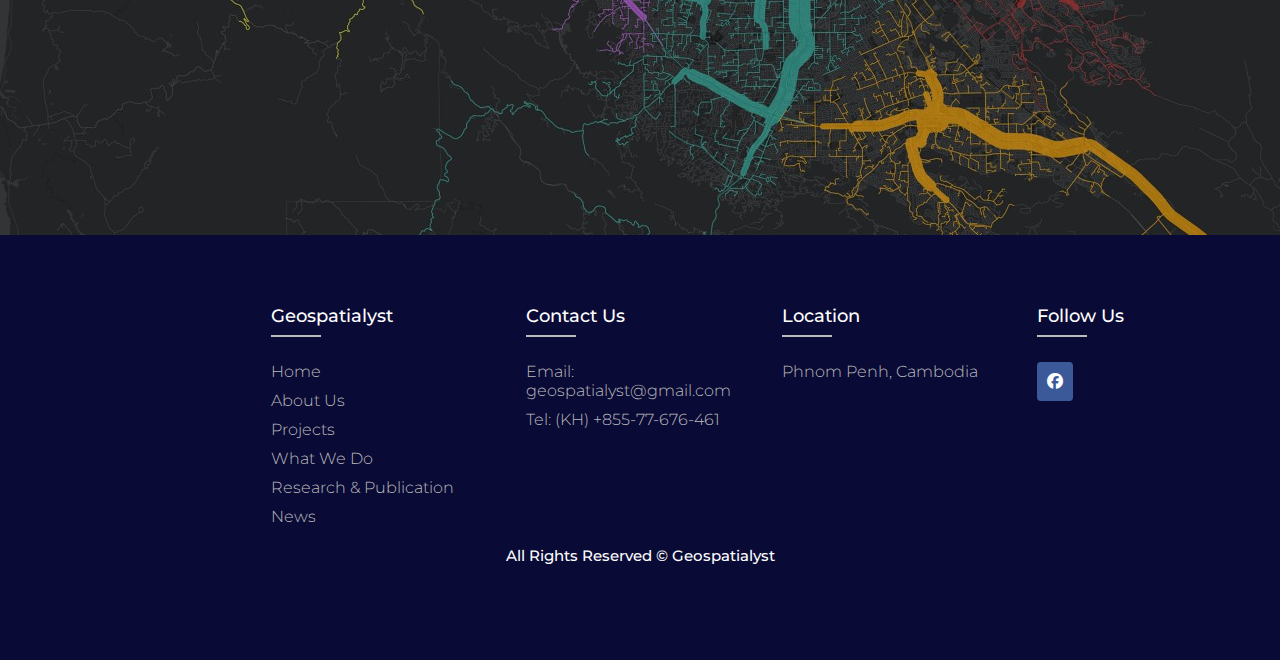
<file: research.html>
<html lang="en">
<head>
    <meta charset="UTF-8">
    <meta http-equiv="X-UA-Compatible" content="IE=edge">
    <meta name="viewport" content="width=device-width, initial-scale=1.0">
    <title>Geospatialyst</title>
    <link rel="stylesheet" href="what-we-do/style-what-we-do.css">
    <link rel="preconnect" href="https://fonts.googleapis.com">
    <link rel="preconnect" href="https://fonts.gstatic.com" crossorigin>
    <link href="https://fonts.googleapis.com/css2?family=Montserrat:wght@400;500;600;700&display=swap" rel="stylesheet">
    <link rel="stylesheet" href="https://cdnjs.cloudflare.com/ajax/libs/font-awesome/6.1.1/css/all.min.css">
    <link href="http://cdnjs.cloudflare.com/ajax/libs/font-awesome/4.3.0/css/font-awesome.css" rel="stylesheet"  type='text/css'>
    <link rel="stylesheet" href="https://cdnjs.cloudflare.com/ajax/libs/font-awesome/4.7.0/css/font-awesome.min.css">
</head>
<body>
    <section class="header">
        <nav>
            <a href="index.html"><img src="img/logo-for-black-background.png" alt=""></a>
            <div class="nav-links" id="navLinks">
                <i class="fa fa-times" aria-hidden="true" onclick="hideMenu()"></i>
                <ul>
                    <li><a href="index.html">HOME</a></li>
                    <li><a href="about.html">ABOUT US</a></li>
                    <li><a href="projects.html">PROJECTS</a></li>
                    <li><a href="what-we-do.html">WHAT WE DO</a></li>
                    <li><a href="research.html">RESEARCH & PUBLICATION</a></li>
                    <li><a href="research.html">NEWS</a></li>
                    <li><a href="" class="hero-btn-cntc">CONTACT</a></li>
                </ul>
            </div>
            <i class="fa fa-bars" onclick="showMenu()"></i>
        </nav>
<div class="text-box" >
    <h1>
        <font color="#BDC3C7">GEOSPATIALYST</font> | What We Do
    </h1>
</div>
<div class="text-box-mobile" >
    <h1>
        <font color="#BDC3C7">GEOSPATIALYST</font><br>What We Do
    </h1>
</div>
</section>

<section class="background-1">
    <section class="blog">
        <h1>We are here to help!</h1>
        <p>ECKERSALL is a California Limited Liability Company (LLC) founded in 2006. Our company founder, Scott Eckersall has been working with ESRI and other GIS technology since 1995. We’re fortunate to have a small but growing team of talented GIS professionals with a shared vision to provide outstanding and cost-effective GIS solutions to a growing list of happy clients. </p>
    
        <p>We specialize in Enterprise and Mobile GIS system design, database design, data conversion, software development, implementation, tuning, maintenance, training, and integration. Our focus is on government and utility clients. The team has a keen understanding of commercial and open source geospatial technologies. We offer our clients unbiased solutions that best meet their mission-critical needs without promoting any single approach or technology. We routinely connect GIS systems to many other databases and solutions and automate (and document) processes to keep it all running consistently and reliably. We team with our clients to simplify procedures and always strive to provide ample knowledge transfer so they can take it all over when we wrap up.</p>
    </section>
</section>

<section class="background-2">
    <section class="service">
        <div class="wrapper-1">
            <div id="one">
                <h1>GIS & RS Technical Support</h1>
                <img src="what-we-do/images/gis-assistant.png" alt="">
            </div>
            <div id="two">
                <h3><i class="fa fa-hand-o-right" aria-hidden="true"></i> Geospatial experts & training</h3>
                <p>We specialize in Enterprise and Mobile GIS system design, database design, data conversion, software development, implementation, tuning, maintenance, training, and integration. Our focus is on government and utility clients. The team has a keen understanding of commercial and open source geospatial technologies.</p>
                <h3><i class="fa fa-hand-o-right" aria-hidden="true"></i> Location mapping</h3>
                <p>Parcel, address, unit, asset, and infrastructure mapping from various sources including field GPS, address lists, site maps, construction plans, and research</p>
                <h3><i class="fa fa-hand-o-right" aria-hidden="true"></i> Reports</h3>
                <p>Advanced gis analysis, needs assessments, requirements, functional design, test planning, training material development in written and video form, deployment planning, and long-term strategic planning</p>
            </div>
        </div>
    </section>
</section>

<section class="background-3">
    <section class="service">
        <div class="wrapper-2">
            <div id="one">
                <h3><i class="fa fa-hand-o-right" aria-hidden="true"></i> Geospatial experts & training</h3>
                <p>We specialize in Enterprise and Mobile GIS system design, database design, data conversion, software development, implementation, tuning, maintenance, training, and integration. Our focus is on government and utility clients. The team has a keen understanding of commercial and open source geospatial technologies.</p>
                <h3><i class="fa fa-hand-o-right" aria-hidden="true"></i> Location mapping</h3>
                <p>Parcel, address, unit, asset, and infrastructure mapping from various sources including field GPS, address lists, site maps, construction plans, and research</p>
                <h3><i class="fa fa-hand-o-right" aria-hidden="true"></i> Reports</h3>
                <p>Advanced gis analysis, needs assessments, requirements, functional design, test planning, training material development in written and video form, deployment planning, and long-term strategic planning</p>
                
            </div>
            <div id="two">
                <h1>Training & Capacity Building</h1>
                <img src="what-we-do/images/training.png" alt="">
            </div>
        </div>

    </section>
</section>

<section class="background-2">
    <section class="service">
        <div class="wrapper-1">
            <div id="one">
                <h1>Field Survey & Data Collection</h1>
                <img src="what-we-do/images/data-collection.png" alt="">
            </div>
            <div id="two">
                <h3><i class="fa fa-hand-o-right" aria-hidden="true"></i> Geospatial experts & training</h3>
                <p>We specialize in Enterprise and Mobile GIS system design, database design, data conversion, software development, implementation, tuning, maintenance, training, and integration. Our focus is on government and utility clients. The team has a keen understanding of commercial and open source geospatial technologies.</p>
                <h3><i class="fa fa-hand-o-right" aria-hidden="true"></i> Location mapping</h3>
                <p>Parcel, address, unit, asset, and infrastructure mapping from various sources including field GPS, address lists, site maps, construction plans, and research</p>
                <h3><i class="fa fa-hand-o-right" aria-hidden="true"></i> Reports</h3>
                <p>Advanced gis analysis, needs assessments, requirements, functional design, test planning, training material development in written and video form, deployment planning, and long-term strategic planning</p>
            </div>
        </div>
    </section>
</section>

<section class="background-4">
    <section class="service">
        <div class="wrapper-2">
            <div id="one">
                <h3><i class="fa fa-hand-o-right" aria-hidden="true"></i> Geospatial experts & training</h3>
                <p>We specialize in Enterprise and Mobile GIS system design, database design, data conversion, software development, implementation, tuning, maintenance, training, and integration. Our focus is on government and utility clients. The team has a keen understanding of commercial and open source geospatial technologies.</p>
                <h3><i class="fa fa-hand-o-right" aria-hidden="true"></i> Location mapping</h3>
                <p>Parcel, address, unit, asset, and infrastructure mapping from various sources including field GPS, address lists, site maps, construction plans, and research</p>
                <h3><i class="fa fa-hand-o-right" aria-hidden="true"></i> Reports</h3>
                <p>Advanced gis analysis, needs assessments, requirements, functional design, test planning, training material development in written and video form, deployment planning, and long-term strategic planning</p>
                
            </div>
            <div id="two">
                <h1>Satellite Image Analysis</h1>
                <img src="what-we-do/images/satellite-image.png" alt="">
            </div>
        </div>

    </section>
</section>

<section class="background-2">
    <section class="service">
        <div class="wrapper-1">
            <div id="one">
                <h1>ML & DL Classification</h1>
                <img src="what-we-do/images/deep-learning.png" alt="">
            </div>
            <div id="two">
                <h3><i class="fa fa-hand-o-right" aria-hidden="true"></i> Geospatial experts & training</h3>
                <p>We specialize in Enterprise and Mobile GIS system design, database design, data conversion, software development, implementation, tuning, maintenance, training, and integration. Our focus is on government and utility clients. The team has a keen understanding of commercial and open source geospatial technologies.</p>
                <h3><i class="fa fa-hand-o-right" aria-hidden="true"></i> Location mapping</h3>
                <p>Parcel, address, unit, asset, and infrastructure mapping from various sources including field GPS, address lists, site maps, construction plans, and research</p>
                <h3><i class="fa fa-hand-o-right" aria-hidden="true"></i> Reports</h3>
                <p>Advanced gis analysis, needs assessments, requirements, functional design, test planning, training material development in written and video form, deployment planning, and long-term strategic planning</p>
            </div>
        </div>
    </section>
</section>

<section class="background-5">
    <section class="service">
        <div class="wrapper-2">
            <div id="one">
                <h3><i class="fa fa-hand-o-right" aria-hidden="true"></i> Geospatial experts & training</h3>
                <p>We specialize in Enterprise and Mobile GIS system design, database design, data conversion, software development, implementation, tuning, maintenance, training, and integration. Our focus is on government and utility clients. The team has a keen understanding of commercial and open source geospatial technologies.</p>
                <h3><i class="fa fa-hand-o-right" aria-hidden="true"></i> Location mapping</h3>
                <p>Parcel, address, unit, asset, and infrastructure mapping from various sources including field GPS, address lists, site maps, construction plans, and research</p>
                <h3><i class="fa fa-hand-o-right" aria-hidden="true"></i> Reports</h3>
                <p>Advanced gis analysis, needs assessments, requirements, functional design, test planning, training material development in written and video form, deployment planning, and long-term strategic planning</p>
                
            </div>
            <div id="two">
                <h1>Geospatial Data Analysis</h1>
                <img src="what-we-do/images/geospatial-data.png" alt="">
            </div>
        </div>

    </section>
</section>






<!-- Footer -->

<!-- ----- -->
<footer class="footer">
    <div class="container-footer">
        <div class="row-footer">
            <div class="footer-col">
                <h4>Geospatialyst</h4>
                <ul>
                    <li><a href="index.html">Home</a></li>
                    <li><a href="about.html">About Us</a></li>
                    <li><a href="projects.html">Projects</a></li>
                    <li><a href="what-we-do.html">What We Do</a></li>
                    <li><a href="research.html">Research & Publication</a></li>
                    <li><a href="news.html">News</a></li>
                </ul>
            </div>
            <div class="footer-col">
                <h4>Contact Us</h4>
                <ul>
                    <li><a>Email: geospatialyst@gmail.com</a></li>
                    <li><a>Tel: (KH) +855-77-676-461</a></li>
                </ul>
            </div>
            <div class="footer-col">
                <h4>Location</h4>
                <ul>
                    <li><a>Phnom Penh, Cambodia</a></li>
                </ul>
            </div>
            <div class="footer-col">
                <h4>Follow Us</h4>
                <div class="social-links">
                    <a href="https://www.facebook.com/GeospatialystCambodia"><i class="fab fa-facebook-f"></i></a>
                </div>
            </div>
        </div>
    </div>

    <p>All Rights Reserved &copy; Geospatialyst</p>
</footer>

<!-- ///////////////////////////////////////////////////////////////////////// -->
<!-- JavaScript for Toggle Menu -->
<script>
    var navLinks = document.getElementById('navLinks');
    function  showMenu(){
        navLinks.style.right = '0';
    } 
    function  hideMenu(){
        navLinks.style.right = '-200px';
    } 
</script>
</body>
</html>
</file>
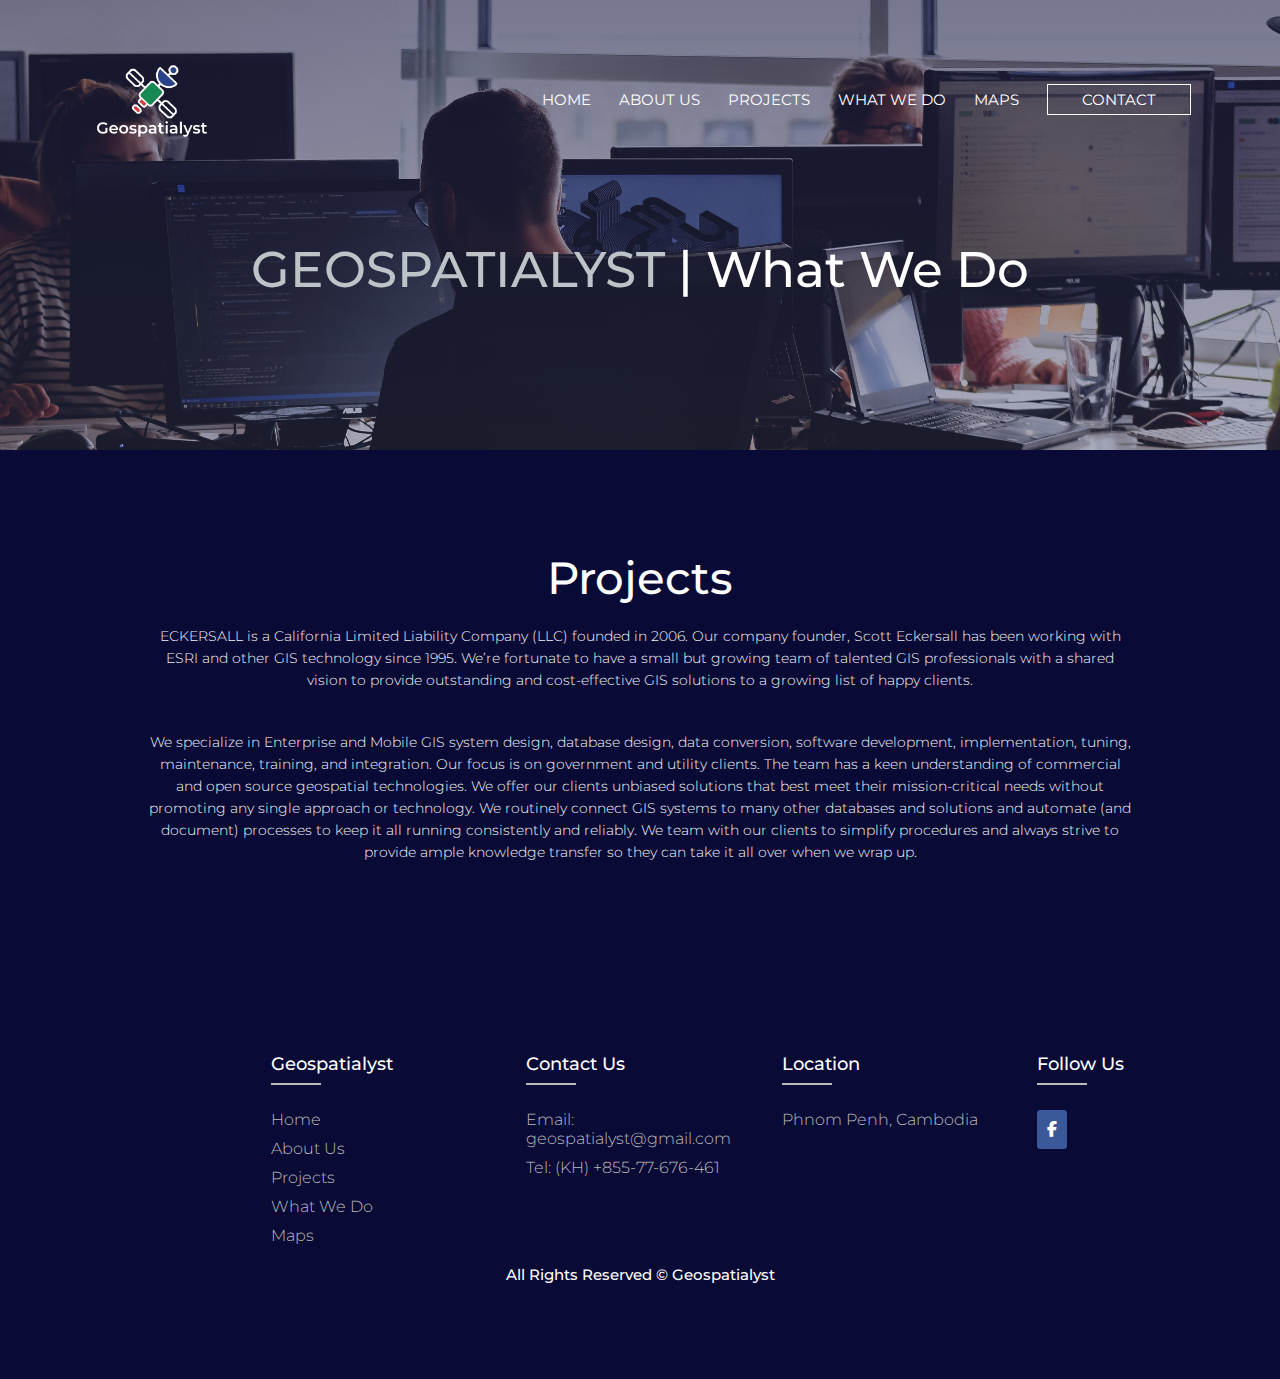
<file: what-we-do.html>
<html lang="en">
<head>
    <meta charset="UTF-8">
    <meta http-equiv="X-UA-Compatible" content="IE=edge">
    <meta name="viewport" content="width=device-width, initial-scale=1.0">
    <title>Geospatialyst</title>
    <link rel="stylesheet" href="what-we-do/style-what-we-do.css">
    <link rel="preconnect" href="https://fonts.googleapis.com">
    <link rel="preconnect" href="https://fonts.gstatic.com" crossorigin>
    <link href="https://fonts.googleapis.com/css2?family=Montserrat:wght@400;500;600;700&display=swap" rel="stylesheet">
    <link rel="stylesheet" href="https://cdnjs.cloudflare.com/ajax/libs/font-awesome/6.1.1/css/all.min.css">
</head>
<body>
    <section class="header">
        <nav>
            <a href="index.html"><img src="img/logo-for-black-background.png" alt=""></a>
            <div class="nav-links" id="navLinks">
                <i class="fa fa-times" aria-hidden="true" onclick="hideMenu()"></i>
                <ul>
                    <li><a href="index.html">HOME</a></li>
                    <li><a href="about.html">ABOUT US</a></li>
                    <li><a href="projects.html">PROJECTS</a></li>
                    <li><a href="what-we-do.html">WHAT WE DO</a></li>
                    <li><a href="map.html">MAPS</a></li>
                    <li><a href="" class="hero-btn-cntc">CONTACT</a></li>
                </ul>
            </div>
            <i class="fa fa-bars" onclick="showMenu()"></i>
        </nav>
<div class="text-box" >
    <h1>
        <font color="#BDC3C7">GEOSPATIALYST</font> | What We Do
    </h1>
</div>
<div class="text-box-mobile" >
    <h1>
        <font color="#BDC3C7">GEOSPATIALYST</font><br>What We Do
    </h1>
</div>
</section>

<section class="background-2">
    <section class="blog">
        <h1>Projects</h1>
        <p>ECKERSALL is a California Limited Liability Company (LLC) founded in 2006. Our company founder, Scott Eckersall has been working with ESRI and other GIS technology since 1995. We’re fortunate to have a small but growing team of talented GIS professionals with a shared vision to provide outstanding and cost-effective GIS solutions to a growing list of happy clients. </p>
    
        <p>We specialize in Enterprise and Mobile GIS system design, database design, data conversion, software development, implementation, tuning, maintenance, training, and integration. Our focus is on government and utility clients. The team has a keen understanding of commercial and open source geospatial technologies. We offer our clients unbiased solutions that best meet their mission-critical needs without promoting any single approach or technology. We routinely connect GIS systems to many other databases and solutions and automate (and document) processes to keep it all running consistently and reliably. We team with our clients to simplify procedures and always strive to provide ample knowledge transfer so they can take it all over when we wrap up.</p>
        </section>
</section>













<!-- Footer -->

<!-- ----- -->
<footer class="footer">
    <div class="container-footer">
        <div class="row-footer">
            <div class="footer-col">
                <h4>Geospatialyst</h4>
                <ul>
                    <li><a href="index.html">Home</a></li>
                    <li><a href="about.html">About Us</a></li>
                    <li><a href="projects.html">Projects</a></li>
                    <li><a href="what-we-do.html">What We Do</a></li>
                    <li><a href="map.html">Maps</a></li>
                </ul>
            </div>
            <div class="footer-col">
                <h4>Contact Us</h4>
                <ul>
                    <li><a>Email: geospatialyst@gmail.com</a></li>
                    <li><a>Tel: (KH) +855-77-676-461</a></li>
                </ul>
            </div>
            <div class="footer-col">
                <h4>Location</h4>
                <ul>
                    <li><a>Phnom Penh, Cambodia</a></li>
                </ul>
            </div>
            <div class="footer-col">
                <h4>Follow Us</h4>
                <div class="social-links">
                    <a href="https://www.facebook.com/GeospatialystCambodia"><i class="fab fa-facebook-f"></i></a>
                </div>
            </div>
        </div>
    </div>

    <p>All Rights Reserved &copy; Geospatialyst</p>
</footer>

<!-- ///////////////////////////////////////////////////////////////////////// -->
<!-- JavaScript for Toggle Menu -->
<script>
    var navLinks = document.getElementById('navLinks');
    function  showMenu(){
        navLinks.style.right = '0';
    } 
    function  hideMenu(){
        navLinks.style.right = '-200px';
    } 
</script>
</body>
</html>
</file>
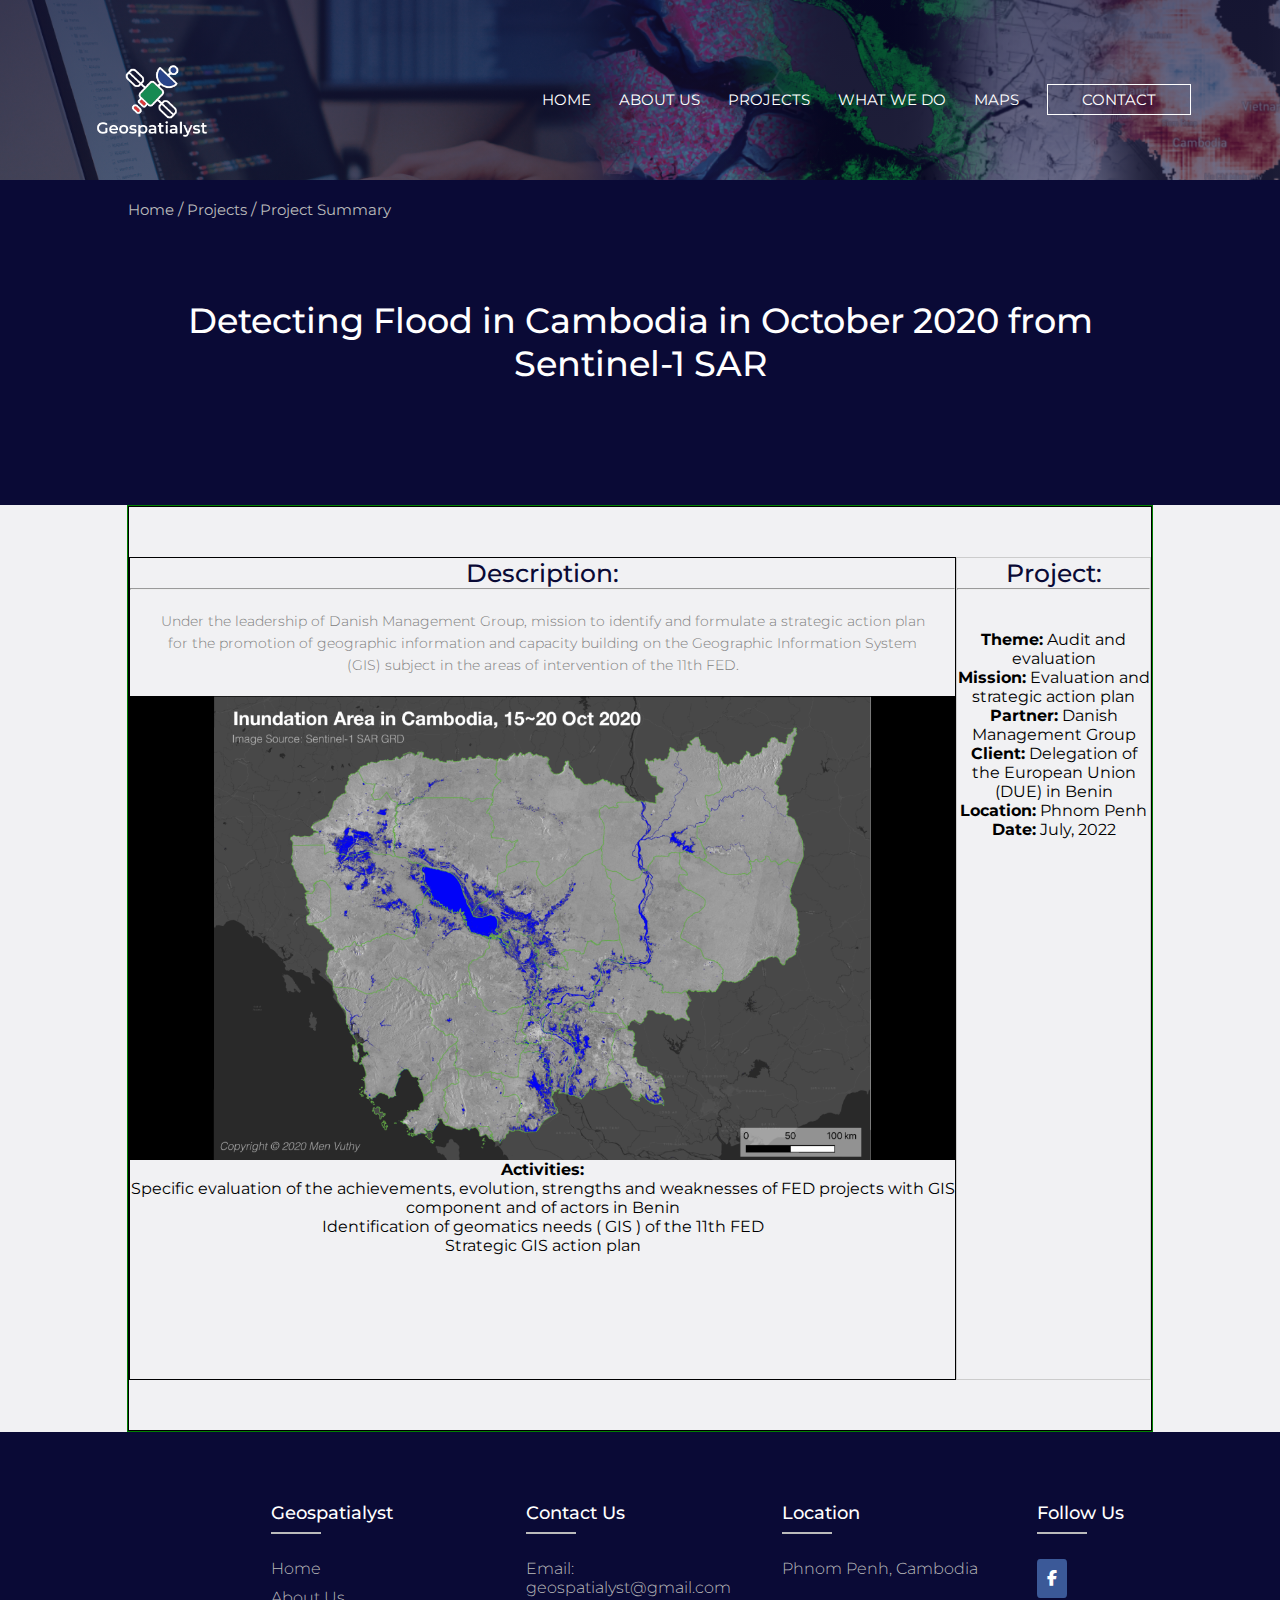
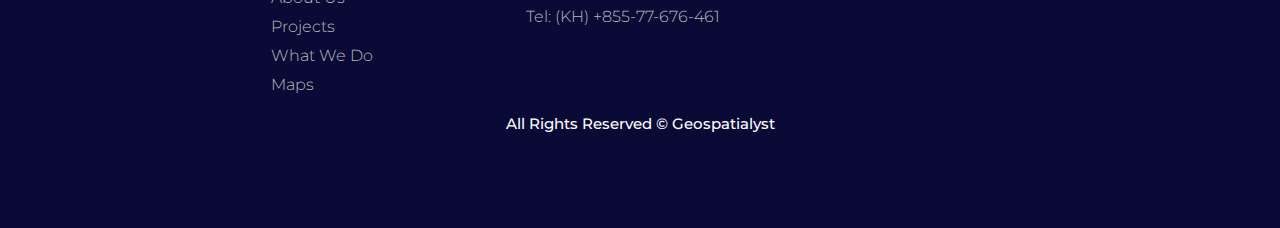
<file: blog-post/post-1.html>
<html lang="en">
<head>
    <meta charset="UTF-8">
    <meta http-equiv="X-UA-Compatible" content="IE=edge">
    <meta name="viewport" content="width=device-width, initial-scale=1.0">
    <title>Geospatialyst</title>
    <link rel="stylesheet" href="../blog-post/style-blog.css">
    <link rel="preconnect" href="https://fonts.googleapis.com">
    <link rel="preconnect" href="https://fonts.gstatic.com" crossorigin>
    <link href="https://fonts.googleapis.com/css2?family=Montserrat:wght@400;500;600;700&display=swap" rel="stylesheet">
    <link rel="stylesheet" href="https://cdnjs.cloudflare.com/ajax/libs/font-awesome/6.1.1/css/all.min.css">
</head>
<body>
    <section class="header">
        <nav>
            <a href="../index.html"><img src="../img/logo-for-black-background.png" alt=""></a>
            <div class="nav-links" id="navLinks">
                <i class="fa fa-times" aria-hidden="true" onclick="hideMenu()"></i>
                <ul>
                    <li><a href="../index.html">HOME</a></li>
                    <li><a href="../about.html">ABOUT US</a></li>
                    <li><a href="../projects.html">PROJECTS</a></li>
                    <li><a href="../what-we-do.html">WHAT WE DO</a></li>
                    <li><a href="../map.html">MAPS</a></li>
                    <li><a href="" class="hero-btn-cntc">CONTACT</a></li>
                </ul>
            </div>
            <i class="fa fa-bars" onclick="showMenu()"></i>
        </nav>

</section>

<section class="background-2">
    <div class="nav-links-blog">
        <ul>
            <a href="../index.html">Home</a><font color="#bbbbbb"> /</font> 
            <a href="../projects.html">Projects</a><font color="#bbbbbb"> /</font> 
            <a href="">Project Summary</a>
        </ul>
    </div>
    <div class="title">
        <h2>Detecting Flood in Cambodia in October 2020 from Sentinel-1 SAR</h2>
    </div>
</section>


<section class="background-1">
    <section class="team">
        <div class="wrapper-1">
            <div id="one">
                <h3>Description:</h3>
                <hr class="hr-line">
                <p>Under the leadership of Danish Management Group, mission to identify and formulate a strategic action plan for the promotion of geographic information and capacity building on the Geographic Information System (GIS) subject in the areas of intervention of the 11th FED.</p>
                <img src="../projects/images/Inundation-Area_VV_Flood.png" alt="">
                <h4>Activities:</h4>
                <div class="list">
                    <ul>
                        <li>Specific evaluation of the achievements, evolution, strengths and weaknesses of FED projects with GIS component and of actors in Benin</li>
                        <li>Identification of geomatics needs ( GIS ) of the 11th FED</li>
                        <li>Strategic GIS action plan</li>
                    </ul>
                </div>            
            </div>
            
            <div id="two">
                <h3>Project:</h3>
                <hr class="hr-line">
                <p></p>
                <div class="list">
                    <ul>
                        <li><strong>Theme:</strong>  Audit and evaluation</li>
                        <li><strong>Mission:</strong> Evaluation and strategic action plan</li>
                        <li><strong>Partner:</strong> Danish Management Group</li>
                        <li><strong>Client:</strong> Delegation of the European Union (DUE) in Benin</li>
                        <li><strong>Location:</strong> Phnom Penh</li>
                        <li><strong>Date:</strong> July, 2022</li>
                    </ul>
                </div>
            </div>
        </div>
    </section>
</section>








<!-- Footer -->

<!-- ----- -->
<footer class="footer">
    <div class="container-footer">
        <div class="row-footer">
            <div class="footer-col">
                <h4>Geospatialyst</h4>
                <ul>
                    <li><a href="../index.html">Home</a></li>
                    <li><a href="../about.html">About Us</a></li>
                    <li><a href="../projects.html">Projects</a></li>
                    <li><a href="../what-we-do.html">What We Do</a></li>
                    <li><a href="../map.html">Maps</a></li>
                </ul>
            </div>
            <div class="footer-col">
                <h4>Contact Us</h4>
                <ul>
                    <li><a>Email: geospatialyst@gmail.com</a></li>
                    <li><a>Tel: (KH) +855-77-676-461</a></li>
                </ul>
            </div>
            <div class="footer-col">
                <h4>Location</h4>
                <ul>
                    <li><a>Phnom Penh, Cambodia</a></li>
                </ul>
            </div>
            <div class="footer-col">
                <h4>Follow Us</h4>
                <div class="social-links">
                    <a href="https://www.facebook.com/GeospatialystCambodia"><i class="fab fa-facebook-f"></i></a>
                </div>
            </div>
        </div>
    </div>

    <p>All Rights Reserved &copy; Geospatialyst</p>
</footer>

<!-- ///////////////////////////////////////////////////////////////////////// -->
<!-- JavaScript for Toggle Menu -->
<script>
    var navLinks = document.getElementById('navLinks');
    function  showMenu(){
        navLinks.style.right = '0';
    } 
    function  hideMenu(){
        navLinks.style.right = '-200px';
    } 
</script>
</body>
</html>
</file>
<file: home/style.css>
*{
    margin: 0;
    padding: 0;
    font-family: 'Montserrat', sans-serif;

}
.header{
    min-height: 100vh;
    width: 100%;
    background-image: linear-gradient(rgba(1, 3, 10, 0.9), rgba(4,9,30,0.3)), url(images/background-img.jpg);
    background-position: center;
    background-size: cover;
    position: relative;
    background-repeat: no-repeat;
    background-attachment: fixed;
}
nav{
    display: flex;
    padding: 2% 6%;
    justify-content: space-between;
    align-items: center;
}
nav img{
    width: 150px;
}
.nav-links{
    flex: 1;
    text-align: right;
}
.nav-links ul li{
    list-style: none;
    display: inline-block;
    padding: 8px 12px;
    position: relative;
}
.nav-links ul li a{
    color: white;
    text-decoration: none;
    font-size: 15px;
}
.nav-links ul li a:hover{
    color: grey;
}
.nav-links ul li::after{
    content: '';
    width: 0%;
    height: 2px;
    background: grey;
    display: block;
    margin: auto;
    transition: 0.5s;
}
.nav-links ul li:hover::after{
    width: 100%;    
}
.hero-btn-cntc{
    display: inline-block;
    text-decoration: none;
    color: white;
    border: 1px solid white;
    padding: 5px 34px;
    font-size: 10px;
    background: transparent;
    position: relative;
    cursor: pointer;
}
.hero-btn-cntc:hover{
    border: 1px solid grey;
    background: white;
    transition: 1s;
}
.text-box{
    width: 90%;
    color: white;
    position: absolute;
    top: 50%;
    left: 50%;
    transform: translate(-50%,-50%);
    text-align: center;
    line-height: 1.2;
}
.text-box h1{
    font-size: 70px;
    color: white;
    font-weight: 500;
}
.text-box h1 .h1color {
    color: green;
    
}
.text-box p{
    margin: 10px 0 50px;
    font-size: 25px;
    color: rgb(196, 196, 196);
}
.hero-btn{
    display: inline-block;
    text-decoration: none;
    color: white;
    border: 1px solid white;
    padding: 12px 34px;
    font-size: 12px;
    background: transparent;
    position: relative;
    cursor: pointer;
}
.hero-btn:hover{
    border: 1px solid grey;
    background: grey;
    transition: 1s;
}
nav .fa{
    display: none;
}

@media(max-width: 700px){
    .header{
        min-height: 100vh;
        width: 100%;
        background-image: linear-gradient(rgba(1, 3, 10, 0.9), rgba(4,9,30,0.3)), url(images/background-img.jpg);
        background-position: center;
        background-size: cover;
        position: relative;
        background-repeat: no-repeat;
        background-attachment: fixed;
    }
    nav img{
        width: 100px;
    }
    .text-box{
        top: 50%;
        text-align: center;
        line-height: 1.5;
    }
    .text-box h1{
        font-size: 28px;
        font-weight: 500;
    }
    .text-box p{
        margin: 10px 0 5px;
        font-size: 12px;
        color: rgb(179, 179, 179);
    }
    .hero-btn{
        font-size: 8px;
    }
    .nav-links ul li{
        display: block;  
    }
    .nav-links{
        position: fixed;
        background: #0a0a36;
        height: 100vh;
        width: 200px;
        top: 0;
        right: -200;
        text-align: left;
        z-index: 2;
        transition: 0.5s;

    }
    nav .fa{
        display: block;
        color: white;
        margin: 10px;
        font-size: 22px;
        cursor: pointer;
    }
    .nav-links ul{
        padding: 20px;
}}

/* Tagline */
.background-1{
    min-height: 50vh;
    width: 100%;
    background-color: white;
    /* background-image: linear-gradient(rgba(1, 3, 10, 0.9), rgba(4,9,30,0.3)), url(images/background-img.jpg); */
    background-position: center;
    background-size: cover;
    position: relative;
    background-repeat: no-repeat;
    background-attachment: fixed;
}
.tagline{
    width: 80%;
    margin: auto;
    text-align: center;
    padding: 10px;
}
.tagline h1{
    font-size: 45px;
    font-weight: 500;
    
}
.tagline h2{
    font-size: 35px;
    font-weight: 500;
    padding-top: 80px;
    color: black;
}
h3{
    text-align: center;
    font-size: 25px;
    font-weight: 300;
    margin: 10px 0;
}
p{
    color: grey;
    font-size: 14px;
    font-weight: 300;
    line-height: 22px;
    padding: 0px;

}
.p-box{
    margin: auto;
    width: 70%;
    text-align: center;
}
.row{
    margin-top: 0%;
    display: flex;
    justify-content: space-between;
}
.tagline-col{
    flex-basis: 49%;
    background: white;
    border-radius: 10px;
    margin-bottom: 0%;
    padding: 0px 0px;
    box-sizing: border-box;
}
.tagline-col p{
    color: grey;
}
.tagline-hero-btn{
    display: inline-block;
    text-decoration: none;
    color: black;
    border: 1px solid black;
    padding: 12px 34px;
    font-size: 12px;
    background: transparent;
    position: relative;
    cursor: pointer;
}
.tagline-hero-btn:hover{
    border: 1px solid #0a0a36;
    background: #0a0a36;
    color: white;
    transition: 1s;
}
/* .tagline-col:hover{
    box-shadow: 0 0 20px 0px rgba(0,0,0,0.2);
    transition: 0.5s;
} */
@media(max-width: 700px){
    .tagline{
        padding-top: 50px;
    }
    .p-box{
        margin: auto;
        width: 100%;
        text-align: center;
    }
    .row{
        margin-top: 0%;
        flex-direction: column;
    }
    .tagline h1{
        font-size: 25px;
    }
    h3{
        text-align: center;
        font-size: 20px;
        font-weight: 300;
        margin: 10px 0;
    }
    .tagline h2{
        font-size: 20px;
        font-weight: 500;
        padding-top: 20px;
    }
    p{
        font-size: 12px;
    }
    .tagline-col{
        margin-bottom: 5%;
    }
    .tagline-hero-btn{
        font-size: 8px;

    }
}

/* Blog */
.background-2{
    min-height: 50vh;
    width: 100%;
    /* background-color: green; */
    background-image: linear-gradient(rgba(1, 3, 10, 0.4), rgba(4,9,30,0.4)), url(images/satellite-image.jpg);
    background-position: center;
    background-size: cover;
    position: relative;
    background-repeat: no-repeat;
    background-attachment: fixed;
}
.blog{
    width: 80%;
    margin: auto;
    text-align: center;
    padding-top: 100px;
    padding-bottom: 100px;
}
.blog h1{
    font-size: 45px;
    font-weight: 500;
}
.blog h2{
    font-size: 35px;
    font-weight: 500;
    color: white;
}
h3{
    text-align: center;
    font-size: 25px;
    font-weight: 300;
    margin: 10px 0;
    color: white;
}

p{
    color: rgb(217, 216, 216);
    font-size: 14px;
    font-weight: 300;
    line-height: 22px;
    padding: 20px;

}
.p-box{
    margin: auto;
    width: 70%;
    text-align: center;
}
.row{
    margin-top: 2%;
    display: flex;
    justify-content: space-between;
}
.blog-col-1{
    flex-basis: 31%;
    background: #F4F6F7;
    background-image: linear-gradient(rgba(1, 3, 10, 0.5), rgba(4,9,30,0.5)), url(images/field-cultivation.jpg);
    border-radius: 10px;
    margin-bottom: 2%;
    padding: 20px 0px;
    box-sizing: border-box;
    min-height: 30vh;
    width: 100%;
    background-position: center;
    background-size: cover;
    position: relative;
}
.blog-col-2{
    flex-basis: 31%;
    background: #F4F6F7;
    background-image: linear-gradient(rgba(1, 3, 10, 0.5), rgba(4,9,30,0.5)), url(images/water-supply.jpg);
    border-radius: 10px;
    margin-bottom: 2%;
    padding: 20px 0px;
    box-sizing: border-box;
    min-height: 30vh;
    width: 100%;
    background-position: center;
    background-size: cover;
    position: relative;
    
}
.blog-col-3{
    flex-basis: 31%;
    background: #F4F6F7;
    background-image: linear-gradient(rgba(1, 3, 10, 0.5), rgba(4,9,30,0.5)), url(images/river-environment.jpg);
    border-radius: 10px;
    margin-bottom: 2%;
    padding: 20px 0px;
    box-sizing: border-box;
    min-height: 30vh;
    width: 100%;
    background-position: center;
    background-size: cover;
    position: relative;
    
}
.blog-col-4{
    flex-basis: 31%;
    background: #F4F6F7;
    background-image: linear-gradient(rgba(1, 3, 10, 0.5), rgba(4,9,30,0.5)), url(images/flood.jpg);
    border-radius: 10px;
    margin-bottom: 2%;
    padding: 20px 0px;
    box-sizing: border-box;
    min-height: 30vh;
    width: 100%;
    background-position: center;
    background-size: cover;
    position: relative;
}
.blog-col-5{
    flex-basis: 31%;
    background: #F4F6F7;
    background-image: linear-gradient(rgba(1, 3, 10, 0.5), rgba(4,9,30,0.5)), url(images/forest.jpg);
    border-radius: 10px;
    margin-bottom: 2%;
    padding: 20px 0px;
    box-sizing: border-box;
    min-height: 30vh;
    width: 100%;
    background-position: center;
    background-size: cover;
    position: relative;
}
.blog-col-6{
    flex-basis: 31%;
    background: #F4F6F7;
    background-image: linear-gradient(rgba(1, 3, 10, 0.5), rgba(4,9,30,0.5)), url(images/urban-planning.jpeg);
    border-radius: 10px;
    margin-bottom: 2%;
    padding: 20px 0px;
    box-sizing: border-box;
    min-height: 30vh;
    width: 100%;
    background-position: center;
    background-size: cover;
    position: relative;
}

.blog-col-1:hover{
    box-shadow: 0 0 30px 0px white;
    transition: 0.5s;
}
.blog-col-2:hover{
    box-shadow: 0 0 30px 0px white;
    transition: 0.5s;
}
.blog-col-3:hover{
    box-shadow: 0 0 30px 0px white;
    transition: 0.5s;
}
.blog-col-4:hover{
    box-shadow: 0 0 30px 0px white;
    transition: 0.5s;
}
.blog-col-5:hover{
    box-shadow: 0 0 30px 0px white;
    transition: 0.5s;
}
.blog-col-6:hover{
    box-shadow: 0 0 30px 0px white;
    transition: 0.5s;
}
@media(max-width: 700px){
    .blog{
        padding-top: 50px;
    }
    .p-box{
        margin: auto;
        width: 100%;
        text-align: center;
    }
    .row{
        margin-top: 0%;
        flex-direction: column;
    }
    .blog h1{
        font-size: 25px;
    }
    .blog h2{
        font-size: 22px;
    }
    h3{
        text-align: center;
        font-size: 20px;
        font-weight: 300;
        margin: 10px 0;
    }
    p{
        font-size: 12px;
    }
    .blog-col{
        margin-bottom: 5%;
    }
}
/* Project */
.project{
    width: 80%;
    margin: auto;
    text-align: center;
    padding-top: 50px;
}
.project h1{
    font-size: 45px;
    font-weight: 500;
}
.project-col{
    flex-basis: 30%;
    border-radius: 10px;
    margin-bottom: 30px;
    position: relative;
    overflow: hidden;
}
.project-col img{
    width: 100%;
    height: 80%;
    display: block;
}
.layer {
    background: transparent;
    height: 80%;
    width: 100%;
    position: absolute;
    top: 0;
    left: 0;
    transition: 0.5s;
}
.layer:hover{
    background: rgba(1, 1, 122,0.5);
}
.layer h3{
    width: 100%;
    font-weight: 500;
    color: white;
    font-size: 20px;
    bottom: 0;
    left: 50%;
    transform: translate(-50%);
    position: inherit;
}
.layer:hover h3{
    bottom: 45%;
    opacity: 1;
    transition: 1s;
}
@media(max-width: 700px){
    .project-col img{
        width: 100%;
        height: 250;
    }
    .project h1{
        font-size: 35px;
    }
    .layer {
        background: transparent;
        height: 100%;
        width: 100%;
        position: absolute;
        top: 0;
        left: 0;
        transition: 0.5s;
    }
    .layer h3{
        font-size: 20px;
    }
    .layer:hover h3{
        bottom: 40%;
        font-size: 20px;
    }
}

/* Partners */
.partners{
    width: 80%;
    margin: auto;
    text-align: center;
    padding-top: 50px;    
}
h1{
    font-size: 36px;
    font-weight: bold;
}

.partners-col{
    flex-basis: 50%;
    margin-bottom: 30px;
    position: relative;
}
.partners-col img{
    margin-left: 20%;
    width: 60%;
    display: block;
}
@media(max-width: 700px){
    .partners-col img{
        z-index: -1000;
    }
}

.container-footer{
	max-width: 1500px;
    margin-left: 20%;
    padding-top: 0px;
    
}
.row-footer{
	display: flex;
	flex-wrap: wrap;
}
ul{
	list-style: none;
}
.footer{
	background-color: #0a0a36;
    padding: 70px 0;
}
.footer p{
    margin-bottom: 25px;
    margin-top: 20px;
    font-weight: 500;
    /* padding-top: 50px; */
    text-align: center;
}
.footer-col{
   width: 22%;
   padding: 0 15px;
}
.footer-col h4{
	font-size: 18px;
	color: #ffffff;
	margin-bottom: 35px;
	font-weight: 500;
	position: relative;
}
.footer-col h4::before{
	content: '';
	position: absolute;
	left:0;
	bottom: -10px;
	background-color: #bbbbbb;
	height: 2px;
	box-sizing: border-box;
	width: 50px;
}
.footer-col ul li:not(:last-child){
	margin-bottom: 10px;
}
.footer-col ul li a{
	font-size: 16px;
	color: #ffffff;
	text-decoration: none;
	font-weight: 300;
	color: #bbbbbb;
	display: block;
	transition: all 0.3s ease;
}
.footer-col ul li a:hover{
	color: #ffffff;
	padding-left: 8px;
}
.footer-col .social-links a{
	display: absolute;
	height: 40px;
	width: 40px;
	background-color: #3b5998;
	margin:0 10px 10px 0;
	text-align: center;
	line-height: 40px;
    padding: 10px;
	border-radius: 10%;
	color: #ffffff;
	transition: all 0.5s ease;
}
.footer-col .social-links a:hover{
	color: #24262b;
	background-color: #ffffff;
}

/*responsive*/
@media(max-width: 767px){
  .footer-col{
    width: 50%;
    margin-bottom: 30px;
}
}
@media(max-width: 574px){
  .footer-col{
    padding: 0 0px;
    width: 100%;
}
.footer-col h4{
	font-size: 15px;
}
.footer-col ul li a{
	font-size: 12px;
}
</file>
<file: about/style-about.css>
*{
    margin: 0;
    padding: 0;
    font-family: 'Montserrat', sans-serif;

}
.header{
    background-image: linear-gradient(#0a0a36a7, rgba(13, 22, 94, 0.191)), url("images/image-background.png");
    background-position: 50% 100%;
    background-attachment: fixed;
    background-repeat: no-repeat;
    background-size: cover;
    width: 100%; /*might cause viewport problems*/
    height: 50vh;
    margin: 0 auto;
}
nav{
    display: flex;
    padding: 2% 6%;
    justify-content: space-between;
    align-items: center;
}
nav img{
    width: 150px;
}
.nav-links{
    flex: 1;
    text-align: right;
}
.nav-links ul li{
    list-style: none;
    display: inline-block;
    padding: 8px 12px;
    position: relative;
}
.nav-links ul li a{
    color: white;
    text-decoration: none;
    font-size: 15px;
}
.nav-links ul li a:hover{
    color: grey;
}
.nav-links ul li::after{
    content: '';
    width: 0%;
    height: 2px;
    background: grey;
    display: block;
    margin: auto;
    transition: 0.5s;
}
.nav-links ul li:hover::after{
    width: 100%;    
}
.hero-btn-cntc{
    display: inline-block;
    text-decoration: none;
    color: white;
    border: 1px solid white;
    padding: 5px 34px;
    font-size: 10px;
    background: transparent;
    position: relative;
    cursor: pointer;
}
.hero-btn-cntc:hover{
    border: 1px solid grey;
    background: white;
    transition: 1s;
}
.text-box{
    width: 90%;
    color: white;
    position: absolute;
    top: 30%;
    left: 50%;
    transform: translate(-50%,-50%);
    text-align: center;
    line-height: 1.2;
}
.text-box h1{
    font-size: 50px;
    color: white;
    font-weight: 500;
}
.text-box-mobile{
    width: 90%;
    color: white;
    position: absolute;
    top: 30%;
    left: 50%;
    transform: translate(-50%,-50%);
    text-align: center;
    line-height: 1.5;
    visibility: hidden;
}
.text-box-mobile h1{
    font-size: 28px;
    color: white;
    font-weight: 500;
}
.text-box p{
    margin: 10px 0 50px;
    font-size: 25px;
    color: rgb(196, 196, 196);
}
.hero-btn{
    display: inline-block;
    text-decoration: none;
    color: white;
    border: 1px solid white;
    padding: 12px 34px;
    font-size: 12px;
    background: transparent;
    position: relative;
    cursor: pointer;
}
.hero-btn:hover{
    border: 1px solid grey;
    background: grey;
    transition: 1s;
}
nav .fa{
    display: none;
}

@media(max-width: 700px){
    .header {
        background-image: linear-gradient(#0a0a36a7, rgba(13, 22, 94, 0.191)), url("images/image-background.png");
        background-position: 50% 25%;
        background-attachment: scroll;
        background-repeat: no-repeat;
        background-size: cover;
        width: 100%; /*might cause viewport problems*/
        height: 50vh;
        margin: 0 auto;
    }
    nav img{
        width: 100px;
    }
    .text-box{
        top: 30%;
        text-align: center;
        line-height: 1.5;
        visibility: hidden;
    }
    .text-box h1{
        font-size: 28px;
        font-weight: 500;
    }
    .text-box p{
        margin: 10px 0 5px;
        font-size: 12px;
        color: rgb(179, 179, 179);
    }
    .text-box-mobile{
        visibility: visible;
    }
    .hero-btn{
        font-size: 8px;
    }
    .nav-links ul li{
        display: block;  
    }
    .nav-links{
        position: fixed;
        background: #0a0a36;
        height: 100vh;
        width: 200px;
        top: 0;
        right: -200;
        text-align: left;
        z-index: 2;
        transition: 0.5s;

    }
    nav .fa{
        display: block;
        color: white;
        margin: 10px;
        font-size: 22px;
        cursor: pointer;
    }
    .nav-links ul{
        padding: 20px;
}}


/* Blog */
.background-2{
    min-height: 50vh;
    width: 100%;
    background-color: #0a0a36;
    /* background-image: linear-gradient(rgba(1, 3, 10, 0.4), rgba(4,9,30,0.4)), url(images/satellite-image.jpg); */
    background-position: center;
    background-size: cover;
    position: relative;
    background-repeat: no-repeat;
    background-attachment: fixed;
}
.blog{
    width: 80%;
    margin: auto;
    text-align: center;
    padding-top: 100px;
    padding-bottom: 100px;
}
.blog h1{
    font-size: 45px;
    font-weight: 500;
    color: white;
}
.blog p{
    color: #F4F6F7;
    font-size: 14px;
    font-weight: 300;
    line-height: 22px;
    padding: 20px;

}
@media(max-width: 700px){
    .background-2{
        background-attachment: fixed;
    }
    .blog{
        padding-top: 50px;
    }
    .blog h1{
        font-size: 25px;
    }
    .blog p{
        font-size: 12px;
    }
}

/* ---- */
.background-1{
    min-height: 50vh;
    width: 100%;
    background-color: #0a0a360f;
    /* background-image: linear-gradient(rgba(1, 3, 10, 0.4), rgba(4,9,30,0.4)), url(images/satellite-image.jpg); */
    background-position: center;
    background-size: cover;
    position: relative;
    background-repeat: no-repeat;
    background-attachment: fixed;
}
.team{
    width: 80%;
    margin: auto;
    text-align: center;
    padding-top: 100px;
    padding-bottom: 100px;
    /* border: 1px solid green; */
}
.team h1{
    font-size: 45px;
    font-weight: 500;
    color: black;
}
.team p{
    color: grey;
    font-size: 14px;
    font-weight: 300;
    line-height: 22px;
    padding: 20px;
}
.wrapper-1 { 
  /* border : 2px solid #000;  */
  overflow:hidden;
  padding-top: 50px;
  padding-bottom: 50px;
  display: flex;
}
.wrapper-1 div {
   min-height: 200px;
   padding: 0px;
}
.wrapper-1 #one {
  float:left; 
  margin-right:0px;
  min-width: 40%;

}
.wrapper-1 #one img{
    width: 100%;
    border-radius: 0px;
}
.wrapper-1 #two { 
  background-color: none ;
  overflow:hidden;
  margin:10px;
  /* border:1px solid #ccc; */
}

.wrapper-2 { 
  /* border : 2px solid #000;  */
  overflow:hidden;
  padding-top: 50px;
  padding-bottom: 50px;
  display: flex;
}
.wrapper-2 div {
   min-height: 200px;
   padding: 0px;
}
.wrapper-2 #one {
    background-color: none;
    overflow:hidden;
    margin:10px;
    /* border:1px solid #ccc; */

}
.wrapper-2 #two { 
    float:right; 
    margin-right:0px;
    min-width: 40%;
  
}
.wrapper-2 #two img{
    width: 100%;
    border-radius: 0px;
}


@media(max-width: 700px){
    .team h1{
        font-size: 25px;
    }
    .team p{
        color: grey;
        text-align:justify;
        padding: 0px;
    }
    .wrapper-1{
        flex-direction: row;
        flex-direction: column;
        padding-bottom: 0px;
    }
    .wrapper-1 #one { 
        float: none;
        margin-right:0;
        width:auto;
        border:0;
    }
    .wrapper-2{
        flex-direction: row;
        flex-direction: column-reverse;
        padding-bottom: 0px;
    }
    .wrapper-2 #two { 
        float: none;
        margin-right:0;
        width:auto;
        border:0;
    }

}


  

/* ---- */
.services{
    width: 80%;
    margin: auto;
    text-align: center;
    padding-top: 100px;
}
.services h1{
    font-size: 45px;
    font-weight: 500;
}
.services h2{
    font-size: 35px;
    font-weight: 500;
    color: black;
}
.services h3{
    text-align: center;
    font-size: 20px;
    font-weight: 400;
    margin: 10px 0;
    color: black;
}
.services p{
    color: grey;
    font-size: 14px;
    font-weight: 300;
    line-height: 22px;
    padding: 0px;
    padding-top: 20px;
    padding-bottom: 20px;

}
.services-col{
    flex-basis: 31%;
    border-radius: 10px;
    margin-bottom: 5%;
    text-align: center;
}
.services-col img{
    width: 100%;
    border-radius: 10px;
}

/* Blog */
.background-3{
    min-height: 30vh;
    width: 100%;
    background-color: #0a0a36;
    /* background-image: linear-gradient(rgba(1, 3, 10, 0.4), rgba(4,9,30,0.4)), url(images/satellite-image.jpg); */
    background-position: center;
    background-size: cover;
    position: relative;
    background-repeat: no-repeat;
    background-attachment: fixed;
}
.tagline-2{
    width: 80%;
    margin: auto;
    text-align: center;
    padding: 10px;
}
.tagline-2 h2{
    text-align: center;
    font-size: 35px;
    font-weight: 500;
    padding-top: 80px;
    color: white;
}



/* ---- */
.posts{
    width: 70%;
    margin: auto;
    text-align: center;
    padding-top: 100px;
    padding-bottom: 100px;
}
.posts h1{
    font-size: 45px;
    font-weight: 500;
}
.posts h2{
    font-size: 35px;
    font-weight: 500;
    color: black;
}
.posts h3{
    text-align: left;
    font-size: 20px;
    font-weight: 500;
    margin: 10px 0;
    color: black;
}
.posts p{
    text-align: left;
    color: grey;
    font-size: 14px;
    font-weight: 300;
    line-height: 22px;
    padding: 0px;
    padding-top: 20px;
    padding-bottom: 20px;

}
.item{
    width: 90%;
    margin: auto;
}
.posts-col{
    border-radius: 10px;
    margin-bottom: 5%;
    text-align: center;
}
.posts-col img{
    width: 100%;
    border-radius: 10px;
}
.tagline-hero-btn-1{
    display: inline-block;
    text-decoration: none;
    color: white;
    border: 1px solid black;
    padding: 12px 34px;
    font-size: 12px;
    background: #0a0a36;
    position: relative;
    cursor: pointer;
}
.tagline-hero-btn-1:hover{
    border: 1px solid #0a0a36;
    background: white;
    color: #0a0a36;
    transition: 1s;
}

@media(max-width: 700px){
    .posts h3{
        text-align: center;
    }
    .posts p{
        text-align: center;    
    }
    .tagline-hero-btn-1{
        font-size: 8px;
    }
}


/* Footer */
.container-footer{
	max-width: 1500px;
    margin-left: 20%;
    padding-top: 0px;
    
}
.row-footer{
	display: flex;
	flex-wrap: wrap;
}
ul{
	list-style: none;
}
.footer{
	background-color: #0a0a36;
    padding: 70px 0;
}
.footer p{
    margin-bottom: 25px;
    margin-top: 20px;
    font-weight: 500;
    /* padding-top: 50px; */
    text-align: center;
}
.footer-col{
   width: 22%;
   padding: 0 15px;
}
.footer-col h4{
	font-size: 18px;
	color: #ffffff;
	margin-bottom: 35px;
	font-weight: 500;
	position: relative;
}
.footer-col h4::before{
	content: '';
	position: absolute;
	left:0;
	bottom: -10px;
	background-color: #bbbbbb;
	height: 2px;
	box-sizing: border-box;
	width: 50px;
}
.footer-col ul li:not(:last-child){
	margin-bottom: 10px;
}
.footer-col ul li a{
	font-size: 16px;
	color: #ffffff;
	text-decoration: none;
	font-weight: 300;
	color: #bbbbbb;
	display: block;
	transition: all 0.3s ease;
}
.footer-col ul li a:hover{
	color: #ffffff;
	padding-left: 8px;
}
.footer-col .social-links a{
	display: absolute;
	height: 40px;
	width: 40px;
	background-color: #3b5998;
	margin:0 10px 10px 0;
	text-align: center;
	line-height: 40px;
    padding: 10px;
	border-radius: 10%;
	color: #ffffff;
	transition: all 0.5s ease;
}
.footer-col .social-links a:hover{
	color: #24262b;
	background-color: #ffffff;
}

/*responsive*/
@media(max-width: 767px){
  .footer-col{
    width: 50%;
    margin-bottom: 30px;
}
}
@media(max-width: 574px){
  .footer-col{
    padding: 0 0px;
    width: 100%;
}
.footer-col h4{
	font-size: 15px;
}
.footer-col ul li a{
	font-size: 12px;
}
</file>
<file: contact/style-contact.css>
*{
    margin: 0;
    padding: 0;
    font-family: 'Montserrat', sans-serif;

}
.header{
    background-image: linear-gradient(#0a0a36a7, rgba(13, 22, 94, 0.191)), url("images/background.jpeg");
    background-position: bottom 0px right 0px;
    background-attachment: fixed;
    background-repeat: no-repeat;
    background-size: cover;
    width: 100%; /*might cause viewport problems*/
    height: 50vh;
    margin: 0 auto;
}
nav{
    display: flex;
    padding: 2% 6%;
    justify-content: space-between;
    align-items: center;
}
nav img{
    width: 150px;
}
.nav-links{
    flex: 1;
    text-align: right;
}
.nav-links ul li{
    list-style: none;
    display: inline-block;
    padding: 8px 12px;
    position: relative;
}
.nav-links ul li a{
    color: white;
    text-decoration: none;
    font-size: 15px;
}
.nav-links ul li a:hover{
    color: grey;
}
.nav-links ul li::after{
    content: '';
    width: 0%;
    height: 2px;
    background: grey;
    display: block;
    margin: auto;
    transition: 0.5s;
}
.nav-links ul li:hover::after{
    width: 100%;    
}
.hero-btn-cntc{
    display: inline-block;
    text-decoration: none;
    color: white;
    border: 1px solid white;
    padding: 5px 34px;
    font-size: 10px;
    background: transparent;
    position: relative;
    cursor: pointer;
}
.hero-btn-cntc:hover{
    border: 1px solid grey;
    background: white;
    transition: 1s;
}
.text-box{
    width: 90%;
    color: white;
    position: absolute;
    top: 30%;
    left: 50%;
    transform: translate(-50%,-50%);
    text-align: center;
    line-height: 1.2;
}
.text-box h1{
    font-size: 50px;
    color: white;
    font-weight: 500;
}
.text-box-mobile{
    width: 90%;
    color: white;
    position: absolute;
    top: 30%;
    left: 50%;
    transform: translate(-50%,-50%);
    text-align: center;
    line-height: 1.5;
    visibility: hidden;
}
.text-box-mobile h1{
    font-size: 28px;
    color: white;
    font-weight: 500;
}
.text-box p{
    margin: 10px 0 50px;
    font-size: 25px;
    color: rgb(196, 196, 196);
}
.hero-btn{
    display: inline-block;
    text-decoration: none;
    color: white;
    border: 1px solid white;
    padding: 12px 34px;
    font-size: 12px;
    background: transparent;
    position: relative;
    cursor: pointer;
}
.hero-btn:hover{
    border: 1px solid grey;
    background: grey;
    transition: 1s;
}
nav .fa{
    display: none;
}
@media only screen and (max-width: 700px){ 
/* @media(max-width: 700px){ */
    .header {
        background-image: linear-gradient(#0a0a36a7, rgba(13, 22, 94, 0.191)), url("images/background.jpeg");
        background-position: center;
        background-attachment: scroll;
        background-repeat: no-repeat;
        background-size: cover;
        width: 100%; /*might cause viewport problems*/
        height: 50vh;
        margin: 0 auto;
    }
    nav img{
        width: 100px;
    }
    .text-box{
        top: 30%;
        text-align: center;
        line-height: 1.5;
        visibility: hidden;
    }
    .text-box h1{
        font-size: 28px;
        font-weight: 500;
    }
    .text-box p{
        margin: 10px 0 5px;
        font-size: 12px;
        color: rgb(179, 179, 179);
    }
    .text-box-mobile{
        visibility: visible;
    }
    .hero-btn{
        font-size: 8px;
    }
    .nav-links ul li{
        display: block;  
    }
    .nav-links{
        position: fixed;
        background: #0a0a36;
        height: 100vh;
        width: 200px;
        top: 0;
        right: -200;
        text-align: left;
        z-index: 2;
        transition: 0.5s;

    }
    nav .fa{
        display: block;
        color: white;
        margin: 10px;
        font-size: 22px;
        cursor: pointer;
    }
    .nav-links ul{
        padding: 20px;
}}

.background-2{
    min-height: 50vh;
    width: 100%;
    background-color: #0a0a360f;
    /* background-image: linear-gradient(rgba(1, 3, 10, 0.4), rgba(4,9,30,0.4)), url(images/satellite-image.jpg); */
    background-position: center;
    background-size: cover;
    position: relative;
    background-repeat: no-repeat;
    background-attachment: fixed;
}
.service{
    width: 80%;
    margin: auto;
    text-align: center;
    padding-top: 50px;
    padding-bottom: 50px;
    /* border: 1px solid green; */
}
/* .service h1{
    font-size: 35px;
    font-weight: 500;
    color: #0a0a36;
} */
.contact-section{
    width: 100%;
    display: flex;
    justify-content: center;
    align-items: center;
    text-align: left;
}
.contact-info{
    color: grey;
    max-width: 500px;
    line-height: 65px;
    padding-left: 50px;
    font-size: 14px;
    /* border: 1px solid red; */
}
.contact-info i{
    margin-right: 20px;
    font-size: 25px;

}
.contact-form{
    max-width: 700px;
    margin-right: 50px;
    /* border: 1px solid red; */
}

.contact-info, .contact-form{
    flex: 1;
}
.contact-form h1{
    color: #0a0a36;
    text-align: left;
    font-size: 35px;
    text-transform: capitalize;
    margin-bottom: 30px;
    font-weight: 500;
}
.contact-form .text-box-2{
    border: none;
    width: calc(50% - 10px);
    height: 50px;
    padding: 12px;
    font-size: 14px;
    border-radius: 5px;
    margin-bottom: 20px;
    opacity: 0.9;
}
.contact-form textarea{
    border: none;
    width: 98%;
    padding: 12px;
    padding-right: 12px;
    font-size: 14px;
    min-height: 200px;
    max-height: 400px;
    resize: vertical;
    border-radius: 5px;
    margin-bottom: 20px;
    opacity: 0.9;
}
.contact-form .send-btn{
     float: right;
     margin-right: 15px;
     background: none;
     color: grey;
     border: 1px solid grey;
     width: 120px;
     height: 35px;
     font-size: 15px;
     text-transform: capitalize;
     letter-spacing: 1px;
     border-radius: 5px;
     
}
.contact-form .send-btn:hover{
    background: grey;
    border: 1px solid black;
    color: white;
    transition: 1.0s;
    transition-property: background;
}

@media screen and (max-width: 950px){
    .contact-section{
        flex-direction: column;
    }
    .contact-info{
        margin-bottom: 50px;
        line-height: 50px;
        padding-left: 0px;
        font-size: 12px;
    }
    .contact-form{
        /* border: 1px solid red; */
        margin-right: 0px;
    }
    .contact-form h1{
        /* color: #0a0a36; */
        text-align: center;
        font-size: 25px;

    }
    .contact-form .text-box-2{
        width: 100%;
        font-size: 12px;
    }
    .contact-form textarea{
        width: 100%;
        font-size: 12px;

    }
    .contact-form .send-btn{
        margin-right: 0px;
        font-size: 12px;      
   }
}


/* Footer */
.container-footer{
	max-width: 1500px;
    margin-left: 20%;
    padding-top: 0px;
    
}
.row-footer{
	display: flex;
	flex-wrap: wrap;
}
ul{
	list-style: none;
}
.footer{
	background-color: #0a0a36;
    padding: 70px 0;
}
.footer p{
    margin-bottom: 25px;
    margin-top: 20px;
    font-weight: 500;
    text-align: center;
    color: white;
    font-size: 15px;
}
.footer-col{
   width: 22%;
   padding: 0 15px;
}
.footer-col h4{
	font-size: 18px;
	color: #ffffff;
	margin-bottom: 35px;
	font-weight: 500;
	position: relative;
}
.footer-col h4::before{
	content: '';
	position: absolute;
	left:0;
	bottom: -10px;
	background-color: #bbbbbb;
	height: 2px;
	box-sizing: border-box;
	width: 50px;
}
.footer-col ul li:not(:last-child){
	margin-bottom: 10px;
}
.footer-col ul li a{
	font-size: 16px;
	color: #ffffff;
	text-decoration: none;
	font-weight: 300;
	color: #bbbbbb;
	display: block;
	transition: all 0.3s ease;
}
.footer-col ul li a:hover{
	color: #ffffff;
	padding-left: 8px;
}
.footer-col .social-links a{
	display: absolute;
	height: 40px;
	width: 40px;
	background-color: #3b5998;
	margin:0 10px 10px 0;
	text-align: center;
	line-height: 40px;
    padding: 10px;
	border-radius: 10%;
	color: #ffffff;
	transition: all 0.5s ease;
}
.footer-col .social-links a:hover{
	color: #24262b;
	background-color: #ffffff;
}

/*responsive*/
@media(max-width: 767px){
  .footer-col{
    width: 50%;
    margin-bottom: 30px;
    }
    .footer p{
        font-size: 12px;
    }
}
@media(max-width: 574px){
  .footer-col{
    padding: 0 0px;
    width: 100%;
}
.footer-col h4{
	font-size: 15px;
}
.footer-col ul li a{
	font-size: 12px;
}
</file>
<file: news/style-news.css>
*{
    margin: 0;
    padding: 0;
    font-family: 'Merriweather', sans-serif;
    /* font-family: 'Montserrat', sans-serif; */

}
.header{
    background-image: linear-gradient(#0a0a36a7, rgba(13, 22, 94, 0.191)), url("images/background.jpeg");
    background-position: bottom 0px right 0px;
    background-attachment: fixed;
    background-repeat: no-repeat;
    background-size: cover;
    width: 100%; /*might cause viewport problems*/
    height: 50vh;
    margin: 0 auto;
}
nav{
    display: flex;
    padding: 2% 6%;
    justify-content: space-between;
    align-items: center;
}
nav img{
    width: 150px;
}
.nav-links{
    flex: 1;
    text-align: right;
}
.nav-links ul li{
    list-style: none;
    display: inline-block;
    padding: 8px 12px;
    position: relative;
}
.nav-links ul li a{
    color: white;
    text-decoration: none;
    font-size: 15px;
}
.nav-links ul li a:hover{
    color: grey;
}
.nav-links ul li::after{
    content: '';
    width: 0%;
    height: 2px;
    background: grey;
    display: block;
    margin: auto;
    transition: 0.5s;
}
.nav-links ul li:hover::after{
    width: 100%;    
}
.hero-btn-cntc{
    display: inline-block;
    text-decoration: none;
    color: white;
    border: 1px solid white;
    padding: 5px 34px;
    font-size: 10px;
    background: transparent;
    position: relative;
    cursor: pointer;
}
.hero-btn-cntc:hover{
    border: 1px solid grey;
    background: white;
    transition: 1s;
}
.text-box{
    width: 90%;
    color: white;
    position: absolute;
    top: 30%;
    left: 50%;
    transform: translate(-50%,-50%);
    text-align: center;
    line-height: 1.2;
}
.text-box h1{
    font-size: 50px;
    color: white;
    font-weight: 500;
}
.text-box-mobile{
    width: 90%;
    color: white;
    position: absolute;
    top: 30%;
    left: 50%;
    transform: translate(-50%,-50%);
    text-align: center;
    line-height: 1.5;
    visibility: hidden;
}
.text-box-mobile h1{
    font-size: 28px;
    color: white;
    font-weight: 500;
}
.text-box p{
    margin: 10px 0 50px;
    font-size: 25px;
    color: rgb(196, 196, 196);
}
.hero-btn{
    display: inline-block;
    text-decoration: none;
    color: white;
    border: 1px solid white;
    padding: 12px 34px;
    font-size: 12px;
    background: transparent;
    position: relative;
    cursor: pointer;
}
.hero-btn:hover{
    border: 1px solid grey;
    background: grey;
    transition: 1s;
}
nav .fa{
    display: none;
}
@media only screen and (max-width: 700px){ 
/* @media(max-width: 700px){ */
    .header {
        background-image: linear-gradient(#0a0a36a7, rgba(13, 22, 94, 0.191)), url("images/background.jpeg");
        background-position: center;
        background-attachment: scroll;
        background-repeat: no-repeat;
        background-size: cover;
        width: 100%; /*might cause viewport problems*/
        height: 50vh;
        margin: 0 auto;
    }
    nav img{
        width: 100px;
    }
    .text-box{
        top: 30%;
        text-align: center;
        line-height: 1.5;
        visibility: hidden;
    }
    .text-box h1{
        font-size: 28px;
        font-weight: 500;
    }
    .text-box p{
        margin: 10px 0 5px;
        font-size: 12px;
        color: rgb(179, 179, 179);
    }
    .text-box-mobile{
        visibility: visible;
    }
    .hero-btn{
        font-size: 8px;
    }
    .nav-links ul li{
        display: block;  
    }
    .nav-links{
        position: fixed;
        background: #0a0a36;
        height: 100vh;
        width: 200px;
        top: 0;
        right: -200;
        text-align: left;
        z-index: 2;
        transition: 0.5s;

    }
    nav .fa{
        display: block;
        color: white;
        margin: 10px;
        font-size: 22px;
        cursor: pointer;
    }
    .nav-links ul{
        padding: 20px;
}}

.background-2{
    min-height: 50vh;
    width: 100%;
    background-color: #0a0a360f;
    /* background-image: linear-gradient(rgba(1, 3, 10, 0.4), rgba(4,9,30,0.4)), url(images/satellite-image.jpg); */
    background-position: center;
    background-size: cover;
    position: relative;
    background-repeat: no-repeat;
    background-attachment: fixed;
}
.service{
    width: 80%;
    margin: auto;
    text-align: center;
    padding-top: 50px;
    padding-bottom: 50px;
    /* border: 1px solid green; */
}
/* .service h1{
    font-size: 35px;
    font-weight: 500;
    color: #0a0a36;
} */
.contact-section{
    width: 100%;
    display: flex;
    justify-content: center;
    align-items: center;
    text-align: left;
}
.contact-info{
    color: grey;
    max-width: 500px;
    line-height: 65px;
    padding-left: 50px;
    font-size: 14px;
    /* border: 1px solid red; */
}
.contact-info .far{
    font-size: medium;
}
.contact-info .fas{
    font-size: medium;
}
.contact-info i{
    margin-right: 20px;
    font-size: 25px;

}
.contact-form{
    max-width: 700px;
    margin-right: 50px;
    /* border: 1px solid red; */
}

.contact-info, .contact-form{
    flex: 1;
}
.contact-form h1{
    color: #0a0a36;
    text-align: left;
    font-size: 35px;
    text-transform: capitalize;
    margin-bottom: 30px;
    font-weight: 500;
}
.contact-form .text-box-2{
    border: none;
    width: calc(50% - 10px);
    height: 50px;
    padding: 12px;
    font-size: 14px;
    border-radius: 5px;
    margin-bottom: 20px;
    opacity: 0.9;
}
.contact-form textarea{
    border: none;
    width: 98%;
    padding: 12px;
    padding-right: 12px;
    font-size: 14px;
    min-height: 200px;
    max-height: 400px;
    resize: vertical;
    border-radius: 5px;
    margin-bottom: 20px;
    opacity: 0.9;
}
.contact-form .send-btn{
     float: right;
     margin-right: 15px;
     background: none;
     color: grey;
     border: 1px solid grey;
     width: 120px;
     height: 35px;
     font-size: 12px;
     text-transform: uppercase;
     letter-spacing: 1px;
     border-radius: 5px;
     
}
.contact-form .send-btn:hover{
    background: grey;
    border: 1px solid black;
    color: white;
    transition: 1.0s;
    transition-property: background;
}

.map{
    margin: 50px;
    margin-left: 100px;
    margin-right: 100px;
}
.map iframe{
    height: 450px;
}
.alert-sucess{
    z-index: 1;
    background-color: #e0f0d8;
    font-size: 15px;
    color: #456745;
    padding: 20px 40px;
    min-width: 420px;
    height: 10px;
    position: fixed;
    left: 0;
    /* top: 10px; */
    bottom: 10px;
    border-left: 8px solid #629261;
    border-radius: 5px;
}



@media screen and (max-width: 950px){
    .contact-section{
        flex-direction: column;
    }
    .contact-info{
        margin-bottom: 50px;
        line-height: 50px;
        padding-left: 0px;
        font-size: 12px;
    }
    .contact-form{
        /* border: 1px solid red; */
        margin-right: 0px;
    }
    .contact-form h1{
        /* color: #0a0a36; */
        text-align: center;
        font-size: 25px;

    }
    .contact-form .text-box-2{
        width: 100%;
        font-size: 12px;
    }
    .contact-form textarea{
        width: 100%;
        font-size: 12px;

    }
    .contact-form .send-btn{
        margin-right: 0px;
        font-size: 10px;      
   }
   .map{
        margin: 0px;
        margin-top: 50px;
        margin-bottom: 50px;
    }
    .map iframe{
        height: 300px;
    }
   
}


/* Footer */
.container-footer{
	max-width: 1500px;
    margin-left: 20%;
    padding-top: 0px;
    
}
.row-footer{
	display: flex;
	flex-wrap: wrap;
}
ul{
	list-style: none;
}
.footer{
	background-color: #0a0a36;
    padding: 70px 0;
}
.footer p{
    margin-bottom: 25px;
    margin-top: 20px;
    font-weight: 500;
    text-align: center;
    color: white;
    font-size: 15px;
}
.footer-col{
   width: 22%;
   padding: 0 15px;
}
.footer-col h4{
	font-size: 18px;
	color: #ffffff;
	margin-bottom: 35px;
	font-weight: 500;
	position: relative;
}
.footer-col h4::before{
	content: '';
	position: absolute;
	left:0;
	bottom: -10px;
	background-color: #bbbbbb;
	height: 2px;
	box-sizing: border-box;
	width: 50px;
}
.footer-col ul li:not(:last-child){
	margin-bottom: 10px;
}
.footer-col ul li a{
	font-size: 16px;
	color: #ffffff;
	text-decoration: none;
	font-weight: 300;
	color: #bbbbbb;
	display: block;
	transition: all 0.3s ease;
}
.footer-col ul li a:hover{
	color: #ffffff;
	padding-left: 8px;
}
.footer-col .social-links a{
	display: absolute;
	height: 40px;
	width: 40px;
	background-color: #3b5998;
	margin:0 10px 10px 0;
	text-align: center;
	line-height: 40px;
    padding: 10px;
	border-radius: 10%;
	color: #ffffff;
	transition: all 0.5s ease;
}
.footer-col .social-links a:hover{
	color: #24262b;
	background-color: #ffffff;
}

/*responsive*/
@media(max-width: 767px){
  .footer-col{
    width: 50%;
    margin-bottom: 30px;
    }
    .footer p{
        font-size: 12px;
    }
}
@media(max-width: 574px){
  .footer-col{
    padding: 0 0px;
    width: 100%;
}
.footer-col h4{
	font-size: 15px;
}
.footer-col ul li a{
	font-size: 12px;
}
</file>
<file: projects/style-projects.css>
*{
    margin: 0;
    padding: 0;
    font-family: 'Montserrat', sans-serif;

}
.header{
    background-image: linear-gradient(#0a0a36a7, rgba(13, 22, 94, 0.191)), url("images/background-image.png");
    background-position: 0% -40%;
    background-attachment: fixed;
    background-repeat: no-repeat;
    background-size: contain;
    width: 100%; /*might cause viewport problems*/
    height: 50vh;
    margin: 0 auto;
}
nav{
    display: flex;
    padding: 2% 6%;
    justify-content: space-between;
    align-items: center;
}
nav img{
    width: 150px;
}
.nav-links{
    flex: 1;
    text-align: right;
}
.nav-links ul li{
    list-style: none;
    display: inline-block;
    padding: 8px 12px;
    position: relative;
}
.nav-links ul li a{
    color: white;
    text-decoration: none;
    font-size: 15px;
}
.nav-links ul li a:hover{
    color: grey;
}
.nav-links ul li::after{
    content: '';
    width: 0%;
    height: 2px;
    background: grey;
    display: block;
    margin: auto;
    transition: 0.5s;
}
.nav-links ul li:hover::after{
    width: 100%;    
}
.hero-btn-cntc{
    display: inline-block;
    text-decoration: none;
    color: white;
    border: 1px solid white;
    padding: 5px 34px;
    font-size: 10px;
    background: transparent;
    position: relative;
    cursor: pointer;
}
.hero-btn-cntc:hover{
    border: 1px solid grey;
    background: white;
    transition: 1s;
}
.text-box{
    width: 90%;
    color: white;
    position: absolute;
    top: 30%;
    left: 50%;
    transform: translate(-50%,-50%);
    text-align: center;
    line-height: 1.2;
}
.text-box h1{
    font-size: 50px;
    color: white;
    font-weight: 500;
}
.text-box-mobile{
    width: 90%;
    color: white;
    position: absolute;
    top: 30%;
    left: 50%;
    transform: translate(-50%,-50%);
    text-align: center;
    line-height: 1.5;
    visibility: hidden;
}
.text-box-mobile h1{
    font-size: 28px;
    color: white;
    font-weight: 500;
}
.text-box p{
    margin: 10px 0 50px;
    font-size: 25px;
    color: rgb(196, 196, 196);
}
.hero-btn{
    display: inline-block;
    text-decoration: none;
    color: white;
    border: 1px solid white;
    padding: 12px 34px;
    font-size: 12px;
    background: transparent;
    position: relative;
    cursor: pointer;
}
.hero-btn:hover{
    border: 1px solid grey;
    background: grey;
    transition: 1s;
}
nav .fa{
    display: none;
}

@media(max-width: 700px){
    .header {
        background-image: linear-gradient(#0a0a36a7, rgba(13, 22, 94, 0.191)), url("images/background-image.png");
        background-position: right;
        background-attachment: scroll;
        background-repeat: no-repeat;
        background-size: cover;
        width: 100%; /*might cause viewport problems*/
        height: 50vh;
        margin: 0 auto;
    }
    nav img{
        width: 100px;
    }
    .text-box{
        top: 30%;
        text-align: center;
        line-height: 1.5;
        visibility: hidden;
    }
    .text-box h1{
        font-size: 28px;
        font-weight: 500;
    }
    .text-box p{
        margin: 10px 0 5px;
        font-size: 12px;
        color: rgb(179, 179, 179);
    }
    .text-box-mobile{
        visibility: visible;
    }
    .hero-btn{
        font-size: 8px;
    }
    .nav-links ul li{
        display: block;  
    }
    .nav-links{
        position: fixed;
        background: #0a0a36;
        height: 100vh;
        width: 200px;
        top: 0;
        right: -200;
        text-align: left;
        z-index: 2;
        transition: 0.5s;

    }
    nav .fa{
        display: block;
        color: white;
        margin: 10px;
        font-size: 22px;
        cursor: pointer;
    }
    .nav-links ul{
        padding: 20px;
}}



/* Blog */
.background-2{
    min-height: 50vh;
    width: 100%;
    background-color: #0a0a36;
    /* background-image: linear-gradient(rgba(1, 3, 10, 0.4), rgba(4,9,30,0.4)), url(images/satellite-image.jpg); */
    background-position: center;
    background-size: cover;
    position: relative;
    background-repeat: no-repeat;
    background-attachment: fixed;
}
.blog{
    width: 80%;
    margin: auto;
    text-align: center;
    padding-top: 100px;
    padding-bottom: 100px;
}
.blog h1{
    font-size: 45px;
    font-weight: 500;
    color: white;
}
.blog p{
    color: #F4F6F7;
    font-size: 14px;
    font-weight: 300;
    line-height: 22px;
    padding: 20px;

}
@media(max-width: 700px){
    .background-2{
        background-attachment: fixed;
    }
    .blog{
        padding-top: 50px;
        padding-bottom: 50px;
    }
    .blog h1{
        font-size: 25px;
    }
    .blog p{
        font-size: 12px;
    }
}

/* ---- */
.background-1{
    min-height: 50vh;
    width: 100%;
    background-color: #0a0a360f;
    background-position: center;
    background-size: cover;
    position: relative;
    background-repeat: no-repeat;
    background-attachment: fixed;
}
/* ---- */
.project{
    width: 80%;
    margin: auto;
    text-align: center;
    padding-top: 100px;
}
.row{
    margin-top: 2%;
    display: flex;
    justify-content: space-between;
}
.project h1{
    font-size: 45px;
    font-weight: 500;
}
.project h2{
    font-size: 35px;
    font-weight: 500;
    color: #0a0a36;
    text-align: left;
}
.project h3{
    font-size: 20px;
    font-weight: 500;
    margin: 10px 0;
    color: #0a0a36;
    text-align: left;
}
.project p{
    color: grey;
    font-size: 14px;
    font-weight: 300;
    line-height: 22px;
    padding: 0px;
    padding-top: 20px;
    padding-bottom: 20px;
    text-align: left;

}
.project a:link {
    text-decoration: blink;
    
}
.project a:hover h3{
    text-decoration: underline;
    transition: 0.3s;
  }
.project-col{
    flex-basis: 31%;
    background-color: none;
    border-radius: 0px;
    margin-bottom: 5%;
    padding: 10px;
}
.project-col img{
    width: 100%;
}

.project-col:hover{
    box-shadow: 0 0 20px 0px #0a0a36;
    transform: scale(1.02);
    transition: 0.5s;
}
.project-col img:hover{
    transition: 0.5s;
    filter: brightness(50%);

}
.project-col-empty{
    flex-basis: 31%;
    border-radius: 10px;
    margin-bottom: 5%;
    padding: 10px;
}


@media(max-width: 700px){
    .row{
        margin-top: 0%;
        flex-direction: column;
    }
    .project{
        padding-top: 50px;
    }
    .project h1{
        font-size: 25px;
    }
    .project h2{
        font-size: 20px;
    }
    .project h3{
        font-size: 15px;
    }
}




/* Footer */
.container-footer{
	max-width: 1500px;
    margin-left: 20%;
    padding-top: 0px;
    
}
.row-footer{
	display: flex;
	flex-wrap: wrap;
}
ul{
	list-style: none;
}
.footer{
	background-color: #0a0a36;
    padding: 70px 0;
}
.footer p{
    margin-bottom: 25px;
    margin-top: 20px;
    font-weight: 500;
    text-align: center;
    color: white;
    font-size: 15px;
}
.footer-col{
   width: 22%;
   padding: 0 15px;
}
.footer-col h4{
	font-size: 18px;
	color: #ffffff;
	margin-bottom: 35px;
	font-weight: 500;
	position: relative;
}
.footer-col h4::before{
	content: '';
	position: absolute;
	left:0;
	bottom: -10px;
	background-color: #bbbbbb;
	height: 2px;
	box-sizing: border-box;
	width: 50px;
}
.footer-col ul li:not(:last-child){
	margin-bottom: 10px;
}
.footer-col ul li a{
	font-size: 16px;
	color: #ffffff;
	text-decoration: none;
	font-weight: 300;
	color: #bbbbbb;
	display: block;
	transition: all 0.3s ease;
}
.footer-col ul li a:hover{
	color: #ffffff;
	padding-left: 8px;
}
.footer-col .social-links a{
	display: absolute;
	height: 40px;
	width: 40px;
	background-color: #3b5998;
	margin:0 10px 10px 0;
	text-align: center;
	line-height: 40px;
    padding: 10px;
	border-radius: 10%;
	color: #ffffff;
	transition: all 0.5s ease;
}
.footer-col .social-links a:hover{
	color: #24262b;
	background-color: #ffffff;
}

/*responsive*/
@media(max-width: 767px){
  .footer-col{
    width: 50%;
    margin-bottom: 30px;
    }
    .footer p{
        font-size: 12px;
    }
}
@media(max-width: 574px){
  .footer-col{
    padding: 0 0px;
    width: 100%;
}
.footer-col h4{
	font-size: 15px;
}
.footer-col ul li a{
	font-size: 12px;
}
</file>
<file: what-we-do/style-what-we-do.css>
*{
    margin: 0;
    padding: 0;
    font-family: 'Montserrat', sans-serif;

}
.header{
    background-image: linear-gradient(#0a0a36a7, rgba(13, 22, 94, 0.191)), url("images/background.jpg");
    background-position: bottom 300px right 0px;
    background-attachment: fixed;
    background-repeat: no-repeat;
    background-size: cover;
    width: 100%; /*might cause viewport problems*/
    height: 50vh;
    margin: 0 auto;
}
nav{
    display: flex;
    padding: 2% 6%;
    justify-content: space-between;
    align-items: center;
}
nav img{
    width: 150px;
}
.nav-links{
    flex: 1;
    text-align: right;
}
.nav-links ul li{
    list-style: none;
    display: inline-block;
    padding: 8px 12px;
    position: relative;
}
.nav-links ul li a{
    color: white;
    text-decoration: none;
    font-size: 15px;
}
.nav-links ul li a:hover{
    color: grey;
}
.nav-links ul li::after{
    content: '';
    width: 0%;
    height: 2px;
    background: grey;
    display: block;
    margin: auto;
    transition: 0.5s;
}
.nav-links ul li:hover::after{
    width: 100%;    
}
.hero-btn-cntc{
    display: inline-block;
    text-decoration: none;
    color: white;
    border: 1px solid white;
    padding: 5px 34px;
    font-size: 10px;
    background: transparent;
    position: relative;
    cursor: pointer;
}
.hero-btn-cntc:hover{
    border: 1px solid grey;
    background: white;
    transition: 1s;
}
.text-box{
    width: 90%;
    color: white;
    position: absolute;
    top: 30%;
    left: 50%;
    transform: translate(-50%,-50%);
    text-align: center;
    line-height: 1.2;
}
.text-box h1{
    font-size: 50px;
    color: white;
    font-weight: 500;
}
.text-box-mobile{
    width: 90%;
    color: white;
    position: absolute;
    top: 30%;
    left: 50%;
    transform: translate(-50%,-50%);
    text-align: center;
    line-height: 1.5;
    visibility: hidden;
}
.text-box-mobile h1{
    font-size: 28px;
    color: white;
    font-weight: 500;
}
.text-box p{
    margin: 10px 0 50px;
    font-size: 25px;
    color: rgb(196, 196, 196);
}
.hero-btn{
    display: inline-block;
    text-decoration: none;
    color: white;
    border: 1px solid white;
    padding: 12px 34px;
    font-size: 12px;
    background: transparent;
    position: relative;
    cursor: pointer;
}
.hero-btn:hover{
    border: 1px solid grey;
    background: grey;
    transition: 1s;
}
nav .fa{
    display: none;
}
@media only screen and (max-width: 700px){ 
/* @media(max-width: 700px){ */
    .header {
        background-image: linear-gradient(#0a0a36a7, rgba(13, 22, 94, 0.191)), url("images/background.jpg");
        background-position: right;
        background-attachment: scroll;
        background-repeat: no-repeat;
        background-size: cover;
        width: 100%; /*might cause viewport problems*/
        height: 50vh;
        margin: 0 auto;
    }
    nav img{
        width: 100px;
    }
    .text-box{
        top: 30%;
        text-align: center;
        line-height: 1.5;
        visibility: hidden;
    }
    .text-box h1{
        font-size: 28px;
        font-weight: 500;
    }
    .text-box p{
        margin: 10px 0 5px;
        font-size: 12px;
        color: rgb(179, 179, 179);
    }
    .text-box-mobile{
        visibility: visible;
    }
    .hero-btn{
        font-size: 8px;
    }
    .nav-links ul li{
        display: block;  
    }
    .nav-links{
        position: fixed;
        background: #0a0a36;
        height: 100vh;
        width: 200px;
        top: 0;
        right: -200;
        text-align: left;
        z-index: 2;
        transition: 0.5s;

    }
    nav .fa{
        display: block;
        color: white;
        margin: 10px;
        font-size: 22px;
        cursor: pointer;
    }
    .nav-links ul{
        padding: 20px;
}}



/* Blog */
.background-2{
    min-height: 50vh;
    width: 100%;
    background-color: #0a0a36;
    /* background-image: linear-gradient(rgba(1, 3, 10, 0.4), rgba(4,9,30,0.4)), url(images/satellite-image.jpg); */
    background-position: center;
    background-size: cover;
    position: relative;
    background-repeat: no-repeat;
    background-attachment: fixed;
}
.blog{
    width: 80%;
    margin: auto;
    text-align: center;
    padding-top: 100px;
    padding-bottom: 100px;
}
.blog h1{
    font-size: 45px;
    font-weight: 500;
    color: white;
}
.blog p{
    color: #F4F6F7;
    font-size: 14px;
    font-weight: 300;
    line-height: 22px;
    padding: 20px;

}
@media(max-width: 700px){
    .background-2{
        background-attachment: fixed;
    }
    .blog{
        padding-top: 50px;
        padding-bottom: 50px;
    }
    .blog h1{
        font-size: 25px;
    }
    .blog p{
        font-size: 12px;
    }
}

/* ---- */
.background-1{
    min-height: 50vh;
    width: 100%;
    background-color: #0a0a360f;
    background-position: center;
    background-size: cover;
    position: relative;
    background-repeat: no-repeat;
    background-attachment: fixed;
}
/* ---- */
.project{
    width: 80%;
    margin: auto;
    text-align: center;
    padding-top: 100px;
}
.row{
    margin-top: 2%;
    display: flex;
    justify-content: space-between;
}
.project h1{
    font-size: 45px;
    font-weight: 500;
    color: #0a0a36;
}
.project h2{
    font-size: 35px;
    font-weight: 500;
    color: #0a0a36;
    text-align: left;
}
.project h3{
    font-size: 20px;
    font-weight: 500;
    margin: 10px 0;
    color: #0a0a36;
    text-align: left;
}
.project p{
    color: grey;
    font-size: 14px;
    font-weight: 300;
    line-height: 22px;
    padding: 0px;
    padding-top: 20px;
    padding-bottom: 20px;
    text-align: left;

}
.project a:link {
    text-decoration: blink;
    
}
.project a:hover h3{
    text-decoration: underline;
    transition: 0.3s;
  }
.project-col{
    flex-basis: 31%;
    background-color: none;
    border-radius: 0px;
    margin-bottom: 5%;
    padding: 10px;
}
.project-col img{
    width: 100%;
}

.project-col:hover{
    box-shadow: 0 0 20px 0px #0a0a36;
    transform: scale(1.02);
    transition: 0.5s;
}
.project-col img:hover{
    transition: 0.5s;
    filter: brightness(50%);

}
.project-col-empty{
    flex-basis: 31%;
    border-radius: 10px;
    margin-bottom: 5%;
    padding: 10px;
}


@media(max-width: 700px){
    .row{
        margin-top: 0%;
        flex-direction: column;
    }
    .project{
        padding-top: 50px;
    }
    .project h1{
        font-size: 25px;
    }
    .project h2{
        font-size: 20px;
    }
    .project h3{
        font-size: 15px;
    }
}




/* Footer */
.container-footer{
	max-width: 1500px;
    margin-left: 20%;
    padding-top: 0px;
    
}
.row-footer{
	display: flex;
	flex-wrap: wrap;
}
ul{
	list-style: none;
}
.footer{
	background-color: #0a0a36;
    padding: 70px 0;
}
.footer p{
    margin-bottom: 25px;
    margin-top: 20px;
    font-weight: 500;
    text-align: center;
    color: white;
    font-size: 15px;
}
.footer-col{
   width: 22%;
   padding: 0 15px;
}
.footer-col h4{
	font-size: 18px;
	color: #ffffff;
	margin-bottom: 35px;
	font-weight: 500;
	position: relative;
}
.footer-col h4::before{
	content: '';
	position: absolute;
	left:0;
	bottom: -10px;
	background-color: #bbbbbb;
	height: 2px;
	box-sizing: border-box;
	width: 50px;
}
.footer-col ul li:not(:last-child){
	margin-bottom: 10px;
}
.footer-col ul li a{
	font-size: 16px;
	color: #ffffff;
	text-decoration: none;
	font-weight: 300;
	color: #bbbbbb;
	display: block;
	transition: all 0.3s ease;
}
.footer-col ul li a:hover{
	color: #ffffff;
	padding-left: 8px;
}
.footer-col .social-links a{
	display: absolute;
	height: 40px;
	width: 40px;
	background-color: #3b5998;
	margin:0 10px 10px 0;
	text-align: center;
	line-height: 40px;
    padding: 10px;
	border-radius: 10%;
	color: #ffffff;
	transition: all 0.5s ease;
}
.footer-col .social-links a:hover{
	color: #24262b;
	background-color: #ffffff;
}

/*responsive*/
@media(max-width: 767px){
  .footer-col{
    width: 50%;
    margin-bottom: 30px;
    }
    .footer p{
        font-size: 12px;
    }
}
@media(max-width: 574px){
  .footer-col{
    padding: 0 0px;
    width: 100%;
}
.footer-col h4{
	font-size: 15px;
}
.footer-col ul li a{
	font-size: 12px;
}
</file>
<file: blog-post/style-blog.css>
*{
    margin: 0;
    padding: 0;
    font-family: 'Montserrat', sans-serif;

}
.header{
    background-image: linear-gradient(#0a0a36a7, rgba(13, 22, 94, 0.191)), url("../projects/images/background-image.png");
    background-position: 0% -40%;
    background-attachment: fixed;
    background-repeat: no-repeat;
    background-size: contain;
    width: 100%; /*might cause viewport problems*/
    height: 20vh;
    margin: 0 auto;
}
nav{
    display: flex;
    padding: 2% 6%;
    justify-content: space-between;
    align-items: center;
}
nav img{
    width: 150px;
}
.nav-links{
    flex: 1;
    text-align: right;
}
.nav-links ul li{
    list-style: none;
    display: inline-block;
    padding: 8px 12px;
    position: relative;
}
.nav-links ul li a{
    color: white;
    text-decoration: none;
    font-size: 15px;
}
.nav-links ul li a:hover{
    color: grey;
}
.nav-links ul li::after{
    content: '';
    width: 0%;
    height: 2px;
    background: grey;
    display: block;
    margin: auto;
    transition: 0.5s;
}
.nav-links ul li:hover::after{
    width: 100%;    
}
.hero-btn-cntc{
    display: inline-block;
    text-decoration: none;
    color: white;
    border: 1px solid white;
    padding: 5px 34px;
    font-size: 10px;
    background: transparent;
    position: relative;
    cursor: pointer;
}
.hero-btn-cntc:hover{
    border: 1px solid grey;
    background: white;
    transition: 1s;
}

.hero-btn{
    display: inline-block;
    text-decoration: none;
    color: white;
    border: 1px solid white;
    padding: 12px 34px;
    font-size: 12px;
    background: transparent;
    position: relative;
    cursor: pointer;
}
.hero-btn:hover{
    border: 1px solid grey;
    background: grey;
    transition: 1s;
}
nav .fa{
    display: none;
}

@media(max-width: 700px){
    .header {
        background-image: linear-gradient(#0a0a36a7, rgba(13, 22, 94, 0.191)), url("../projects/images/background-image.png");
        background-position: right;
        background-attachment: scroll;
        background-repeat: no-repeat;
        background-size: cover;
        width: 100%; /*might cause viewport problems*/
        height: 20vh;
        margin: 0 auto;
    }
    nav img{
        width: 100px;
    }
    .hero-btn{
        font-size: 8px;
    }
    .nav-links ul li{
        display: block;  
    }
    .nav-links{
        position: fixed;
        background: #0a0a36;
        height: 100vh;
        width: 200px;
        top: 0;
        right: -200;
        text-align: left;
        z-index: 2;
        transition: 0.5s;

    }
    nav .fa{
        display: block;
        color: white;
        margin: 10px;
        font-size: 22px;
        cursor: pointer;
    }
    .nav-links ul{
        padding: 20px;
}}

/* Background */
.background-1{
    min-height: 50vh;
    width: 100%;
    background-color: #0a0a360f;
    background-position: center;
    background-size: cover;
    position: relative;
    background-repeat: no-repeat;
    background-attachment: fixed;
}
.background-2{
    min-height: 15vh;
    width: 100%;
    background-color: #0a0a36;
    /* background-image: linear-gradient(rgba(1, 3, 10, 0.4), rgba(4,9,30,0.4)), url(images/satellite-image.jpg); */
    background-position: center;
    background-size: cover;
    position: relative;
    background-repeat: no-repeat;
    background-attachment: fixed;
}
.title{
    width: 80%;
    margin: auto;
    text-align: center;
    padding-top: 60px;
    padding-bottom: 120px;
    /* border: 1px solid red; */
}
.title h1{
    font-size: 45px;
    font-weight: 500;
    color: white;
}
.title h2{
    font-size: 35px;
    color: white;
    font-weight: 500;
    text-align: center;
}
.title p{
    color: white;
    font-size: 14px;
    font-weight: 300;
    line-height: 22px;
    padding: 20px;

}
.nav-links-blog {
    width: 80%;
    margin: auto;
    text-align: left;
    padding-top: 20px;
    padding-bottom: 20px;
    /* border: 1px solid red; */
}
.nav-links-blog ul a{
    color: #bbbbbb;
    text-decoration: none;
    font-size: 15px;
}
.nav-links-blog ul a:hover{
    color: grey;
    text-decoration: underline;
}

@media(max-width: 700px){
    .title{
        padding-top: 15px;
        padding-bottom: 30px;
    }
    .title h2{
        font-size: 20px;
        font-weight: 500;
        text-align: center;
    }
    .title p{
        margin: 10px 0 5px;
        font-size: 12px;
        color: rgb(179, 179, 179);
    }
    .nav-links-blog ul a{
        font-size: 12px;
    }
}


/* ---- */
.background-1{
    min-height: 50vh;
    width: 100%;
    background-color: #0a0a360f;
    /* background-image: linear-gradient(rgba(1, 3, 10, 0.4), rgba(4,9,30,0.4)), url(images/satellite-image.jpg); */
    background-position: center;
    background-size: cover;
    position: relative;
    background-repeat: no-repeat;
    background-attachment: fixed;
}
.team{
    width: 80%;
    margin: auto;
    text-align: center;
    border: 1px solid green;
}
.team h1{
    font-size: 45px;
    font-weight: 500;
    color: #0a0a36;
}
.team h3{
    font-size: 25px;
    font-weight: 500;
    color: #0a0a36;
}
.team p{
    color: grey;
    font-size: 14px;
    font-weight: 300;
    line-height: 22px;
    padding: 20px;
}
.skill-tag p{
    color: grey;
    font-size: 12px;
    font-weight: 300;
    line-height: 22px;
    padding: 20px;
}
.wrapper-1 { 
  
  overflow:hidden;
  padding-top: 50px;
  padding-bottom: 50px;
  display: flex;
  border : 1px solid #000; 
}
.wrapper-1 div {
   min-height: 200px;
   padding: 0px;
}
.wrapper-1 #one {
  float:left; 
  margin-right:0px;
  min-width: 60%;
  border : 1px solid #000; 

}
.wrapper-1 #one img{
    width: 100%;
    border-radius: 0px;
}
.wrapper-1 #two { 
  background-color: none ;
  overflow:hidden;
  border:1px solid #ccc;
}

@media(max-width: 700px){
    .team{
        width: 90%;
    }
    .team h1{
        font-size: 25px;
    }
    .team p{
        color: grey;
        text-align:justify;
        padding: 0px;
    }
    .team h3{
        font-size: 20px;
        padding: 20px;
    }
    .wrapper-1{
        flex-direction: row;
        flex-direction: column;
        padding-bottom: 0px;
    }
    .wrapper-1 #one { 
        float: none;
        margin-right:0;
        width:auto;
        border:0;
    }

}







/* Blog */

.blog{
    width: 80%;
    margin: auto;
    text-align: center;
    padding-top: 100px;
    padding-bottom: 100px;
}
.blog h1{
    font-size: 45px;
    font-weight: 500;
    color: white;
}
.blog p{
    color: #F4F6F7;
    font-size: 14px;
    font-weight: 300;
    line-height: 22px;
    padding: 20px;

}
@media(max-width: 700px){
    .background-2{
        background-attachment: fixed;
    }
    .blog{
        padding-top: 50px;
    }
    .blog h1{
        font-size: 25px;
    }
    .blog p{
        font-size: 12px;
    }
}


/* ---- */
.project{
    width: 80%;
    margin: auto;
    text-align: center;
    padding-top: 100px;
}
.row{
    margin-top: 2%;
    display: flex;
    justify-content: space-between;
}
.project h1{
    font-size: 45px;
    font-weight: 500;
}
.project h2{
    font-size: 35px;
    font-weight: 500;
    color: #0a0a36;
    text-align: left;
}
.project h3{
    font-size: 20px;
    font-weight: 500;
    margin: 10px 0;
    color: #0a0a36;
    text-align: left;
}
.project p{
    color: grey;
    font-size: 14px;
    font-weight: 300;
    line-height: 22px;
    padding: 0px;
    padding-top: 20px;
    padding-bottom: 20px;
    text-align: left;

}
.project a:link {
    text-decoration: blink;
    
}
.project a:hover h3{
    text-decoration: underline;
    transition: 0.3s;
}
.project-col{
    flex-basis: 31%;
    background-color: none;
    border-radius: 0px;
    margin-bottom: 5%;
    padding: 10px;
}
.project-col img{
    width: 100%;
}

.project-col:hover{
    box-shadow: 0 0 20px 0px #0a0a36;
    transform: scale(1.02);
    transition: 0.5s;
}
.project-col img:hover{
    transition: 0.5s;
    filter: brightness(50%);

}
.project-col-empty{
    flex-basis: 31%;
    border-radius: 10px;
    margin-bottom: 5%;
    padding: 10px;
}




@media(max-width: 700px){
    .row{
        margin-top: 0%;
        flex-direction: column;
    }
    .project h3{
        font-size: 15px;
    }
}




/* Footer */
.container-footer{
	max-width: 1500px;
    margin-left: 20%;
    padding-top: 0px;
    
}
.row-footer{
	display: flex;
	flex-wrap: wrap;
}
ul{
	list-style: none;
}
.footer{
	background-color: #0a0a36;
    padding: 70px 0;
}
.footer p{
    margin-bottom: 25px;
    margin-top: 20px;
    font-weight: 500;
    text-align: center;
    color: white;
    font-size: 15px;
}
.footer-col{
   width: 22%;
   padding: 0 15px;
}
.footer-col h4{
	font-size: 18px;
	color: #ffffff;
	margin-bottom: 35px;
	font-weight: 500;
	position: relative;
}
.footer-col h4::before{
	content: '';
	position: absolute;
	left:0;
	bottom: -10px;
	background-color: #bbbbbb;
	height: 2px;
	box-sizing: border-box;
	width: 50px;
}
.footer-col ul li:not(:last-child){
	margin-bottom: 10px;
}
.footer-col ul li a{
	font-size: 16px;
	color: #ffffff;
	text-decoration: none;
	font-weight: 300;
	color: #bbbbbb;
	display: block;
	transition: all 0.3s ease;
}
.footer-col ul li a:hover{
	color: #ffffff;
	padding-left: 8px;
}
.footer-col .social-links a{
	display: absolute;
	height: 40px;
	width: 40px;
	background-color: #3b5998;
	margin:0 10px 10px 0;
	text-align: center;
	line-height: 40px;
    padding: 10px;
	border-radius: 10%;
	color: #ffffff;
	transition: all 0.5s ease;
}
.footer-col .social-links a:hover{
	color: #24262b;
	background-color: #ffffff;
}

/*responsive*/
@media(max-width: 767px){
  .footer-col{
    width: 50%;
    margin-bottom: 30px;
    }
    .footer p{
        font-size: 12px;
    }
}
@media(max-width: 574px){
  .footer-col{
    padding: 0 0px;
    width: 100%;
}
.footer-col h4{
	font-size: 15px;
}
.footer-col ul li a{
	font-size: 12px;
}
</file>
